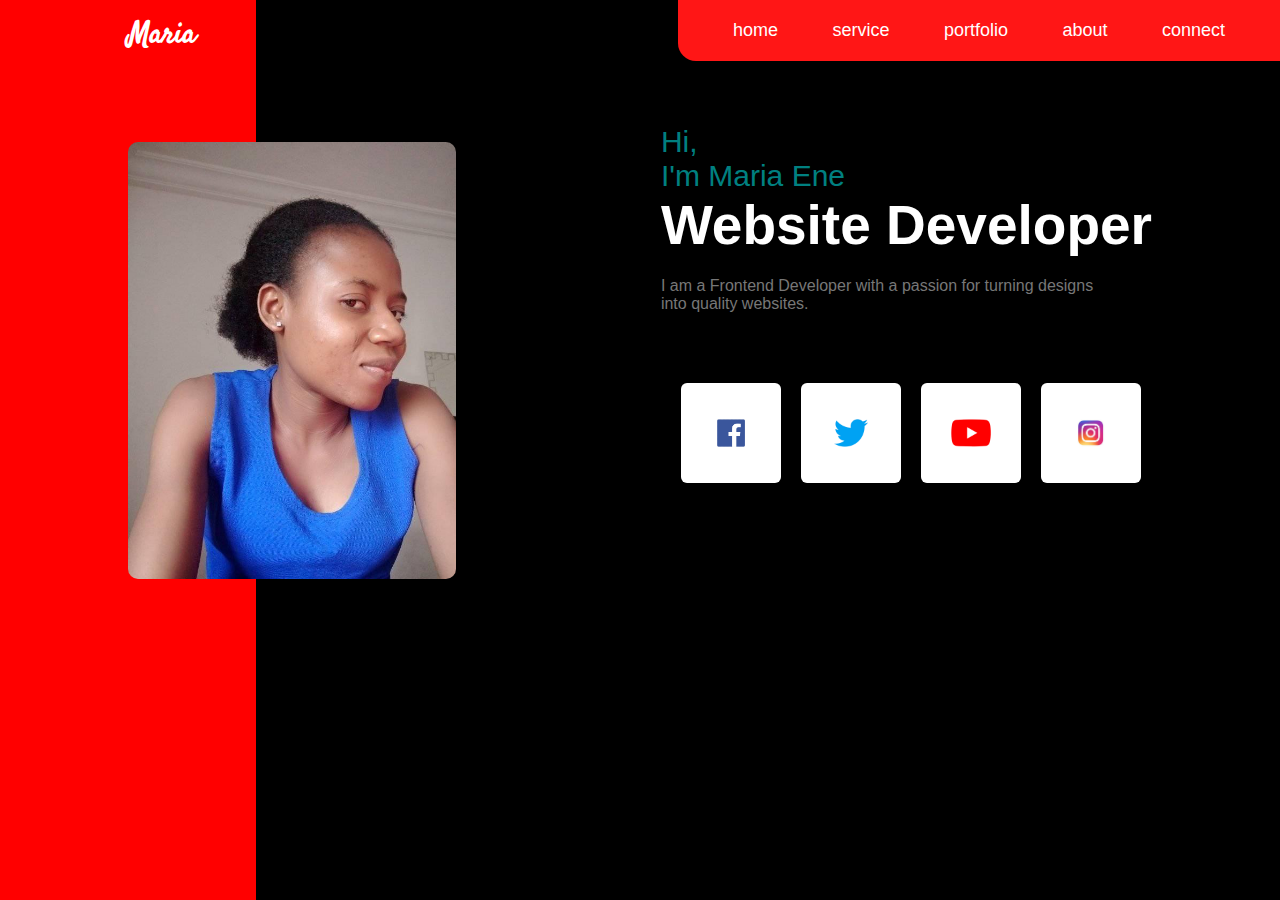
<file: index.htm>
<!DOCTYPE html>
<html lang="en">
<head>
    <meta charset="UTF-8">
    <meta http-equiv="X-UA-Compatible" content="IE=edge">
    <meta name="viewport" content="width=device-width, initial-scale=1.0">
    <title>maria portfolio</title>
    <link rel="stylesheet" type="text/css" href="portfolio.css">
    <link rel="shortcut icon" href="mariaene.jpg" type="image/x-icon">

    <link rel="stylesheet" href="https://cdnjs.cloudflare.com/ajax/libs/font-awesome/4.7.0/css/font-awesome.min.css">
</head>
<body>
    <div class="header">
        <nav>
            <a href="#" class="logo">maria</a>
            <div class="nav-link">
                <ul>
                    <li><a href="https://github.com/mariaene">home</a></li>
                    <li><a href="\">service</a></li>
                    <li><a href="https://mariaene.github.io/portfolio">portfolio</a></li>
                    <li><a href="#">about</a></li>
                    <li><a href="#">connect</a></li>
                </ul>
            </div>
        </nav>
        <div class="left-sidebar"></div>
            <div class="row">
                <div class="left-col">
                    <img src="./mariaene.jpg" alt="">
                </div>
                <div class="right-col">
                    <div id="small-text">Hi, <br> I'm maria Ene</div>
                    <div id="big-text">Website Developer</div>
                    <p>I am a Frontend Developer with a passion for turning designs <br> into quality websites.</p>
                    <div class="social-media-icon">
                        <div class="logo2">
                            <img src="./img/facebook.png" alt="">
                            <a href="https://www.facebook.com/mariaene.okpe"></a>
                        </div>
                        <div class="logo2">
                            <img src="./img/twitter.png" alt="">
                            <a href=""></a>
                        </div>
                        <div class="logo2">
                            <img src="./img/youtube.png" alt="">
                            <a href="https//youtube.com"></a>
                        </div>
                        <div class="logo2">
                            <img src="./img/instagram.png" alt="">
                            <a href="https//instagram.com"></a>
                        </div>
                    </div>
                </div>
            </div>
        </div>
    </div>
    </div>
        
      <!-- <img src="https://cdn4.vectorstock.com/i/1000x1000/02/38/facebook-logo-icon-vector-22390238.jpg" alt="" height="50px" width="50px"> -->
    <!-- <img src="https://i.pinimg.com/originals/d1/35/97/d1359716372a2b12871e3d1c16c5fe53.jpg" alt=""> -->
    <!-- <img src="https://www.dienodigital.com/wp-content/uploads/2020/11/Do-It-Yourself-Tutorials-Responsive-Personal-Portfolio-Website.jpg" alt=""> -->
    <!-- <img src="https://uicookies.com/wp-content/uploads/2020/11/Knuford-4.jpg.webp" alt=""> -->
</body>
</html>
</file>
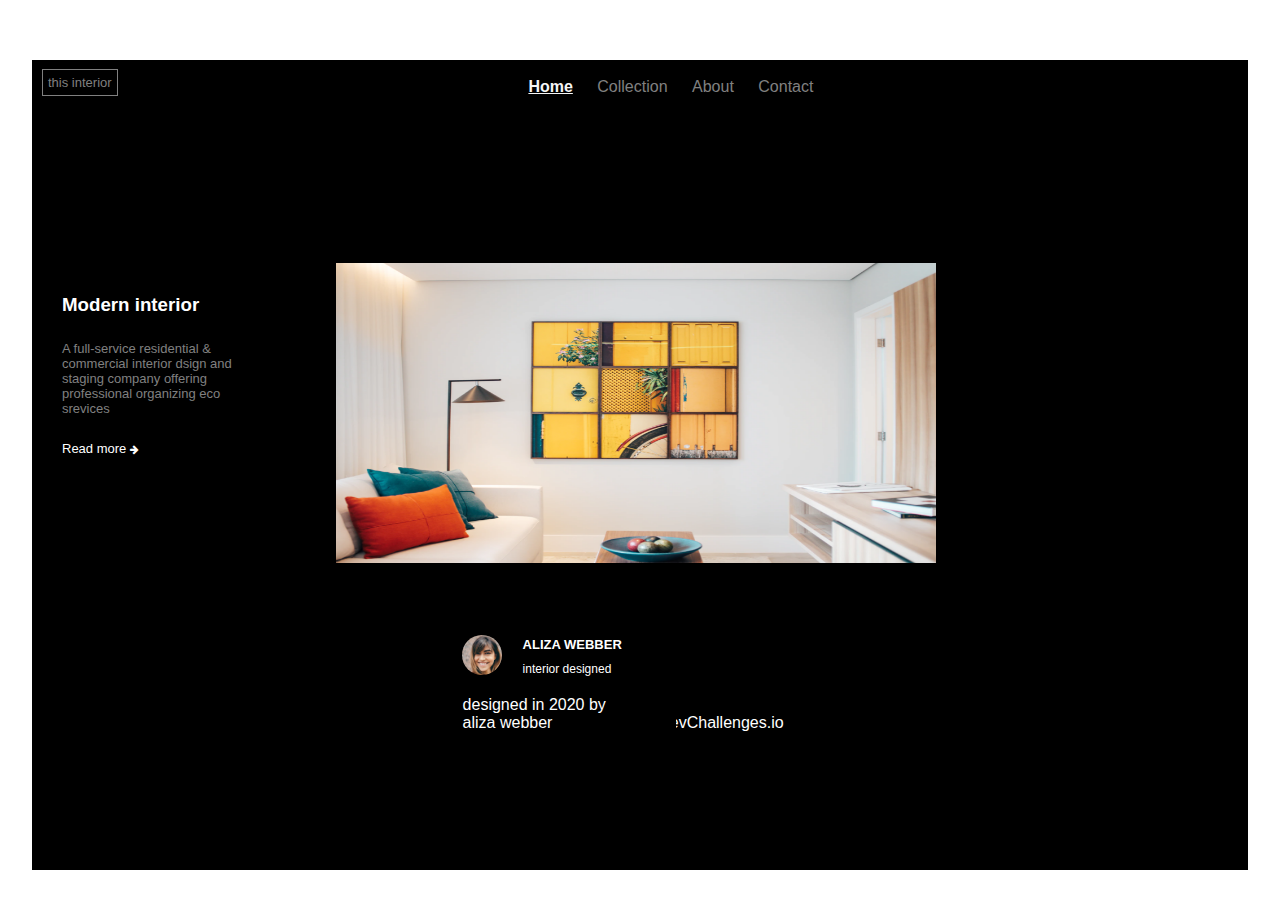
<file: figma.html>
<!DOCTYPE html>
<html lang="en">
<head>
    <meta charset="UTF-8">
    <meta http-equiv="X-UA-Compatible" content="IE=edge">
    <meta name="viewport" content="width=device-width, initial-scale=1.0">
    <title>Document</title>
    <link rel="stylesheet" type="text/css" href="figma.css">
    <link rel="stylesheet" href="https://cdnjs.cloudflare.com/ajax/libs/font-awesome/4.7.0/css/font-awesome.min.css">
</head>
<body>
    <div class="container">
        <div class="menu bar">
            <nav class="nav-list">
                <a class="left">this interior</a>
                <ul>
                    <li><a class="underline" href="#">Home</a></li>
                    <li><a class="none_line" href="#">Collection</a></li>
                    <li><a class="none_line" href="#">About</a></li>
                    <li><a class="none_line" href="#">Contact</a></li>
                </ul>
            </nav>
        </div>
        <div>
            <div>
                <div>
                    <img src="./img/photo1.png" alt="">
                        <div  class="center_image">
                            <img class="small-image" id="top" src="./img/photo2.png" alt="">
                            <a class="big-text" id="inside">aliza webber</a>
                            <a class="small-text" id="inside">interior designed</a>
                            <div id="last-text">designed in 2020 by <br />aliza webber</div>
                        </div>
                </div>
                <div class="left-paragraph">
                    <h3>Modern interior</h3>
                    <p>A full-service residential & commercial interior dsign and staging company offering professional organizing eco srevices</p>
                    <p id="para" style="color: white;">Read more <i class="fa fa-arrow-right" style="font-size: 10px";></i></p>
                </div>
            </div>
        </div>
        
    <footer class="footer">created by <a href="#">username</a> - devChallenges.io</footer>
    </div>
</body>
</html>
</file>
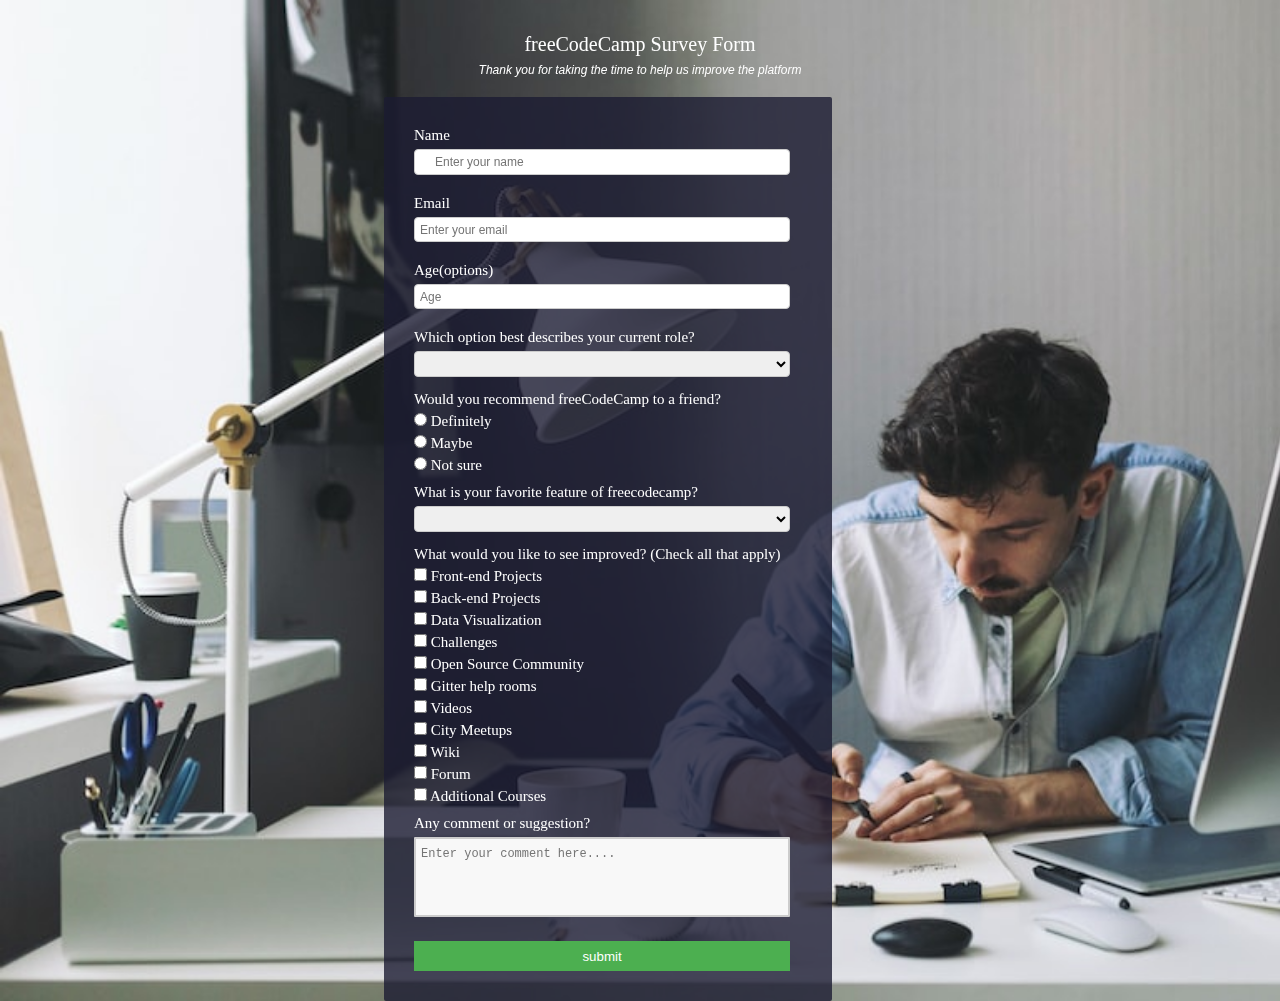
<file: index-1.html>
<!DOCTYPE html>
<html lang="en">

<head>
    <meta charset="UTF-8">
    <meta name="viewport" content="width=device-width, initial-scale=1.0">
    <title>survey form</title>
    <link rel="stylesheet" type="text/css" href="form.css">
</head>

<body>
    <div>
        <h1 id="tittle">freeCodeCamp Survey Form</h1>
        <p id="description">Thank you for taking the time to help us improve the platform</p>
    </div>
    <div class="container">
        <form action="#" method="GET" id="survey-form">
            <div class="input-field">
                <label for="name">Name</label>
                <input type="text" id="name-label" name="name" placeholder="Enter your name" required><br>
            </div>
            <div class="input-field">
                <label for="email">Email</label>
                <input type="email" id="email-label" name="email" placeholder="Enter your email" required>
            </div>
            <div class="input-field">
                <label for="age">Age(options)</label>
                <input type="number" id="number-label" name="number-label" min="10" max="100" placeholder="Age">
            </div>
            <div>
                <div class="sub-heading">Which option best describes your current role?</div>
                <select name="dropdown" id="dropdown">
                    <optgroup label="currect role">
                        <option value="select current role">select current role</option>
                        <option value="student">Student</option>
                        <option value="full time job">Full Time Job</option>
                        <option value="full time learner">Full Time Learner</option>
                        <option value="prefer not to say">Prefer not to say</option>
                        <option value="other">Other</option>
                    </optgroup>
                </select>
            </div>
            <div>
                <div class="sub-heading">Would you recommend freeCodeCamp to a friend?</div>
                <div class="recommend">
                    <input type="radio" id="definitely" name="definitely" value="definitely">
                    <label for="definitely">Definitely</label>
                </div>
                <div class="recommend">
                    <input type="radio" id="maybe" name="maybe" value="maybe">
                    <label for="maybe">Maybe</label>
                </div>
                <div class="recommend">
                    <input type="radio" id="not sure" name="not sure" value="not sure">
                    <label for="not sure">Not sure</label>
                </div>
            </div>
            <div>
                <div class="sub-heading">What is your favorite feature of freecodecamp?</div>
                <select name="favorite freecocamp" id="favoritef">
                    <optgroup label="favorite freecocamp">
                        <option value="select an option">select an option</option>
                        <option value="student">Student</option>
                        <option value="full time job">Full Time Job</option>
                        <option value="full time learner">Full Time Learner</option>
                        <option value="prefer not to say">Prefer not to say</option>
                        <option value="other">Other</option>
                    </optgroup>
                </select>
            </div>
                <div class="sub-heading">What would you like to see improved? (Check all that apply)</div>
                <div class="checkbox-fild">  
                <input type="checkbox" id="front-end projects" name="front-end projects" value="front-end projects">
                <label for="front-end project">Front-end Projects</label>
                </div>
                <div class="checkbox-fild">
                <input type="checkbox" id="back-end projects" name="back-end projects" value="back-end projects">
                <label for="back-end project">Back-end Projects</label>
                </div>
                <div class="checkbox-fild">
                <input type="checkbox" id="data visualization" name="data visualization" value="data visualization">
                <label for="data visualization">Data Visualization</label>
                </div>
                <div class="checkbox-fild"> 
                <input type="checkbox" id="challenges" name="challenges" value="challenges">
                <label for="challenges">Challenges</label> 
                </div>
                <div class="checkbox-fild">
                <input type="checkbox" id="open-source-community" name="open source community"
                value="open source community">
                <label for="open source community">Open Source Community</label>
                </div>
                <div class="checkbox-fild">
                <input type="checkbox" id="gitter help rooms" name="gitter help rooms" value="gitter help rooms">
                <label for="gitter help rooms">Gitter help rooms</label>
                </div>
                <div class="checkbox-fild">
                <input type="checkbox" id="videos" name="videos" value="videos">
                <label for="videos">Videos</label>
                </div>
                <div class="checkbox-fild">
                <input type="checkbox" id="city meetups" name="city meetups" value="city meetups">
                <label for="city meetups">City Meetups</label>
                </div>
                <div class="checkbox-fild">
                <input type="checkbox" id="Wiki" name="wiki" value="wiki" name="wiki">
                <label for="wiki">Wiki</label>
                </div>
                <div class="checkbox-fild">
                <input type="checkbox" id="forum" name="forum" value="forum">
                <label for="forum">Forum</label>
                </div>
                <div class="checkbox-fild">
                <input type="checkbox" id="additional courses" name="additional courses" value="additional courses">
                <label for="additional courses">Additional Courses</label> 
                </div>
            <div>
                <div class="sub-heading">Any comment or suggestion?</div>
                <textarea name="" id="comment" cols="63" rows="5" placeholder="Enter your comment here...."></textarea>
            </div>
            <button type="submit" id="submit">submit</button>
        </form>
    </div>

</body>

</html>
</file>
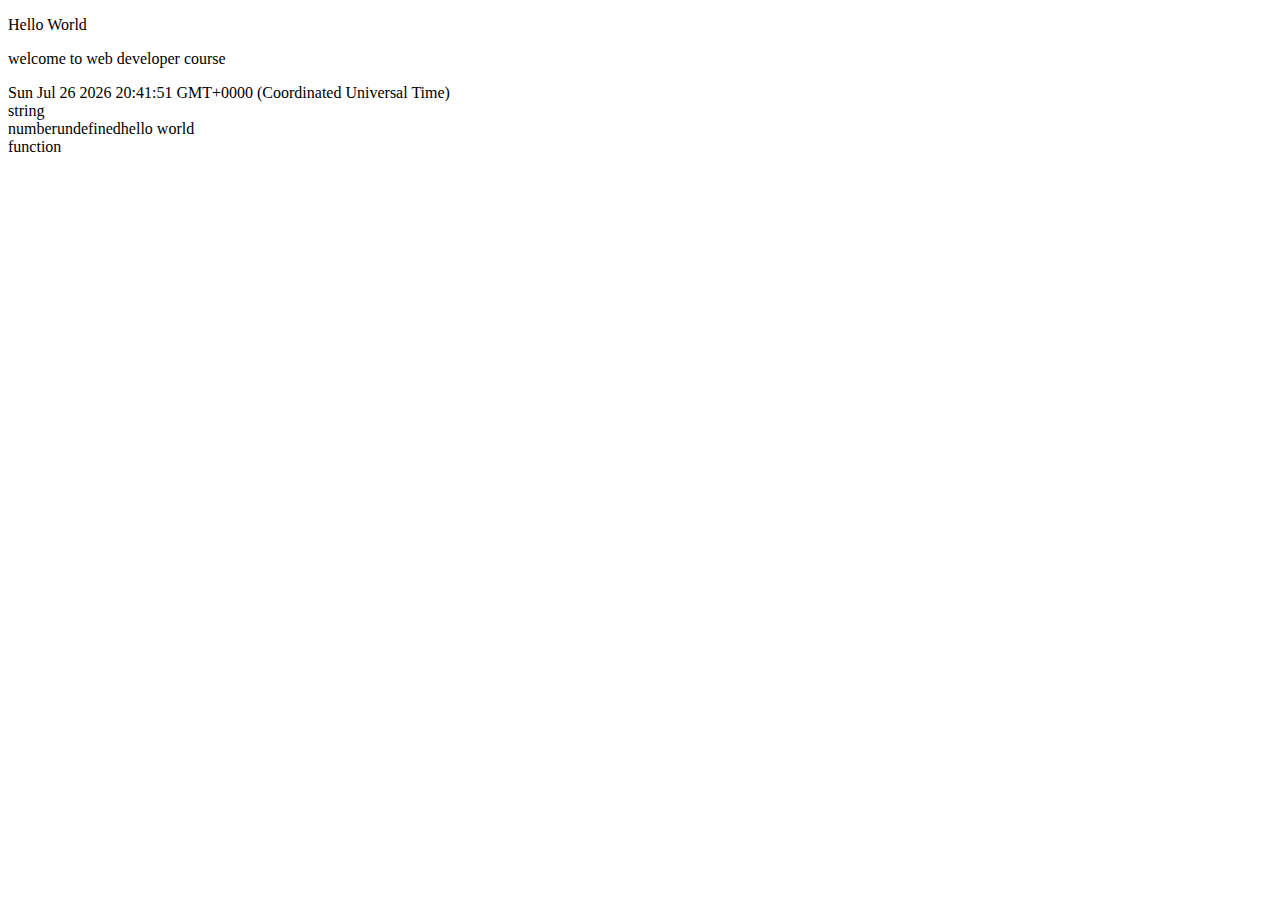
<file: indexjs.html>
<!DOCTYPE html>
<html lang="en">
    <head>
        <meta charset="UTF-8">
        <meta http-equiv="X-UA-Compatible" content="IE=edge">
        <meta name="viewport" content="width=device-width, initial-scale=1.0">
        <title>Document</title>
        <script src=""></script>
    </head>
    <body>
        <p id="para" >
            Hello World
        </p>
        <p id="para2"></p>
        <p id = "time"></p>
        <script>
            // document.getElementById("para").innerHTML = 39;
            document.getElementById("para2").innerHTML ="welcome to web developer course";
            // document.getElementById("para2").style.fontSize ="50px";
            console.log("Welcome to JavaScript");
            var date = Date();
            document.write(date);
            var time = date.getTime;
            document.write("<br />");
            document.write(typeof("Korede"));
            document.write("<br />");
            document.write(typeof(234));
            // single line comment
            /* this is a multi-line
            comment */
                var age;
                document.write(typeof(age));
                function myfunction(){
                    document.write("hello world<br />");
                }
                myfunction();
                document.write(typeof(myfunction));
        </script>
    </body>
</html>
</file>
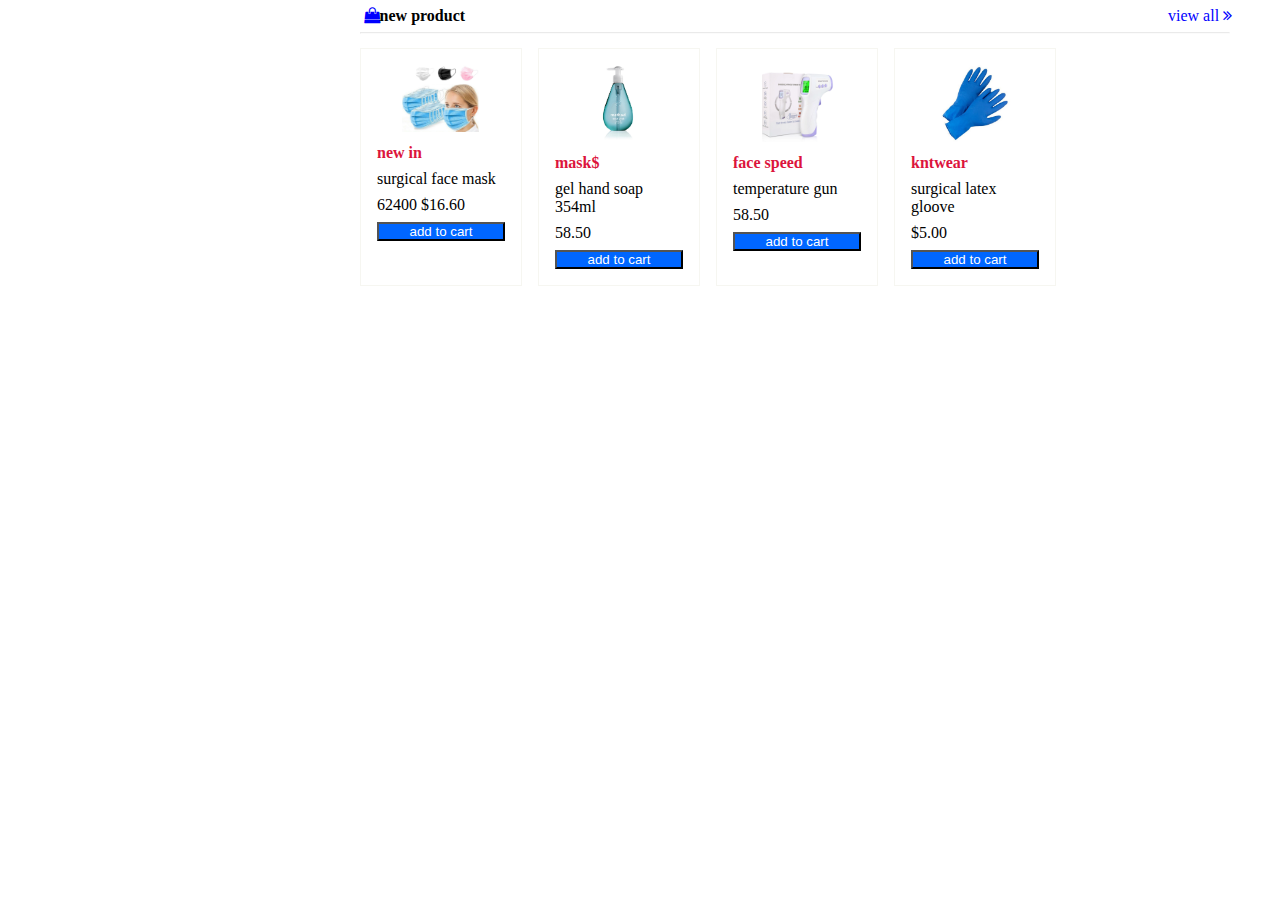
<file: solution.html>
<!DOCTYPE html>
<html lang="en">
<head>
    <meta charset="UTF-8">
    <meta http-equiv="X-UA-Compatible" content="IE=edge">
    <meta name="viewport" content="width=device-width, initial-scale=1.0">
    <title>Document</title>
    <link rel="stylesheet" href="https://cdnjs.cloudflare.com/ajax/libs/font-awesome/4.7.0/css/font-awesome.min.css">
    <link rel="stylesheet" type="text/css" href="solution.css">

</head>
<body>
    <div class="container">
        <header class="header">
            <!-- <h1>#TECHNICALCOVERS</h1> -->
            <h4 id="left"><i class="fa fa-shopping-bag"></i>new product</h4>
            <a href="#" id="right">view all <i class="fa fa-angle-double-right"></i></a>
        </header>
        <hr>
        <section class="main">
            <div class="card" id="frist_card">
                <img src="./img/face4.jpg" alt="">
                <h3>new in</h3>
                <p>surgical face mask</p>
                <p>62400 $16.60</p>
                <button class="first_bnt">add to cart</button>
            </div>
            <div class="card">
                <img src="./img/hand-gel.jpg" alt="">
                <h3>mask$</h3>
                <p>gel hand soap 354ml</p>
                <p>58.50</p>
                <button>add to cart</button>
            </div>
            <div class="card">
                <img src="./img/temperature.jpg" alt="">
                <h3>face speed</h3>
                <p>temperature gun</p>
                <p>58.50</p>
                <button>add to cart</button>
            </div>
            <div class="card">
                <img src="./img/glove.jpg" alt="">
                <h3>kntwear</h3>
                <p>surgical latex gloove</p>
                <p>$5.00</p>
                <button>add to cart</button>
            </div>
        </section>
    </div>
</body>
</html>
</file>
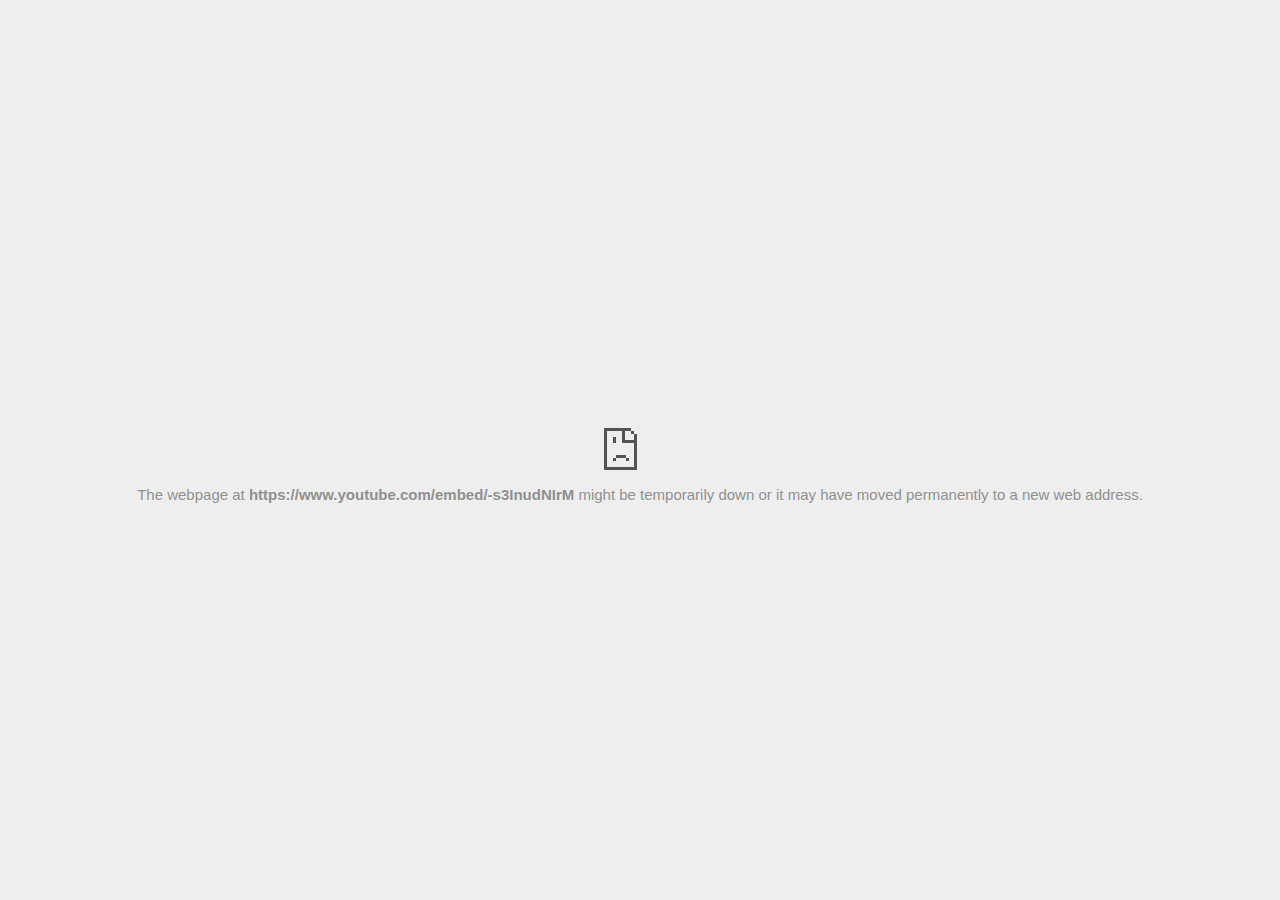
<file: img/button-radius_files/-s3InudNIrM.html>
<!DOCTYPE html>
<!-- saved from url=(0029)chrome-error://chromewebdata/ -->
<html dir="ltr" lang="en" subframe=""><head><meta http-equiv="Content-Type" content="text/html; charset=UTF-8">
  
  <meta name="color-scheme" content="light dark">
  <meta name="theme-color" content="#fff">
  <meta name="viewport" content="width=device-width, initial-scale=1.0,
                                 maximum-scale=1.0, user-scalable=no">
  <title>www.youtube.com</title>
  <style>/* Copyright 2017 The Chromium Authors. All rights reserved.
 * Use of this source code is governed by a BSD-style license that can be
 * found in the LICENSE file. */

a {
  color: var(--link-color);
}

body {
  --background-color: #fff;
  --error-code-color: var(--google-gray-700);
  --google-blue-100: rgb(210, 227, 252);
  --google-blue-300: rgb(138, 180, 248);
  --google-blue-600: rgb(26, 115, 232);
  --google-blue-700: rgb(25, 103, 210);
  --google-gray-100: rgb(241, 243, 244);
  --google-gray-300: rgb(218, 220, 224);
  --google-gray-500: rgb(154, 160, 166);
  --google-gray-50: rgb(248, 249, 250);
  --google-gray-600: rgb(128, 134, 139);
  --google-gray-700: rgb(95, 99, 104);
  --google-gray-800: rgb(60, 64, 67);
  --google-gray-900: rgb(32, 33, 36);
  --heading-color: var(--google-gray-900);
  --link-color: rgb(88, 88, 88);
  --popup-container-background-color: rgba(0,0,0,.65);
  --primary-button-fill-color-active: var(--google-blue-700);
  --primary-button-fill-color: var(--google-blue-600);
  --primary-button-text-color: #fff;
  --quiet-background-color: rgb(247, 247, 247);
  --secondary-button-border-color: var(--google-gray-500);
  --secondary-button-fill-color: #fff;
  --secondary-button-hover-border-color: var(--google-gray-600);
  --secondary-button-hover-fill-color: var(--google-gray-50);
  --secondary-button-text-color: var(--google-gray-700);
  --small-link-color: var(--google-gray-700);
  --text-color: var(--google-gray-700);
  background: var(--background-color);
  color: var(--text-color);
  word-wrap: break-word;
}

.nav-wrapper .secondary-button {
  background: var(--secondary-button-fill-color);
  border: 1px solid var(--secondary-button-border-color);
  color: var(--secondary-button-text-color);
  float: none;
  margin: 0;
  padding: 8px 16px;
}

.hidden {
  display: none;
}

html {
  -webkit-text-size-adjust: 100%;
  font-size: 125%;
}

.icon {
  background-repeat: no-repeat;
  background-size: 100%;
}

@media (prefers-color-scheme: dark) {
  body {
    --background-color: var(--google-gray-900);
    --error-code-color: var(--google-gray-500);
    --heading-color: var(--google-gray-500);
    --link-color: var(--google-blue-300);
    --primary-button-fill-color-active: rgb(129, 162, 208);
    --primary-button-fill-color: var(--google-blue-300);
    --primary-button-text-color: var(--google-gray-900);
    --quiet-background-color: var(--background-color);
    --secondary-button-border-color: var(--google-gray-700);
    --secondary-button-fill-color: var(--google-gray-900);
    --secondary-button-hover-fill-color: rgb(48, 51, 57);
    --secondary-button-text-color: var(--google-blue-300);
    --small-link-color: var(--google-blue-300);
    --text-color: var(--google-gray-500);
  }
}
</style>
  <style>/* Copyright 2014 The Chromium Authors. All rights reserved.
   Use of this source code is governed by a BSD-style license that can be
   found in the LICENSE file. */

button {
  border: 0;
  border-radius: 4px;
  box-sizing: border-box;
  color: var(--primary-button-text-color);
  cursor: pointer;
  float: right;
  font-size: .875em;
  margin: 0;
  padding: 8px 16px;
  transition: box-shadow 150ms cubic-bezier(0.4, 0, 0.2, 1);
  user-select: none;
}

[dir='rtl'] button {
  float: left;
}

.bad-clock button,
.captive-portal button,
.insecure-form button,
.lookalike-url button,
.main-frame-blocked button,
.neterror button,
.offline button,
.pdf button,
.ssl button,
.safe-browsing-billing button {
  background: var(--primary-button-fill-color);
}

button:active {
  background: var(--primary-button-fill-color-active);
  outline: 0;
}

#debugging {
  display: inline;
  overflow: auto;
}

.debugging-content {
  line-height: 1em;
  margin-bottom: 0;
  margin-top: 1em;
}

.debugging-content-fixed-width {
  display: block;
  font-family: monospace;
  font-size: 1.2em;
  margin-top: 0.5em;
}

.debugging-title {
  font-weight: bold;
}

#details {
  margin: 0 0 50px;
}

#details p:not(:first-of-type) {
  margin-top: 20px;
}

.secondary-button:active {
  border-color: white;
  box-shadow: 0 1px 2px 0 rgba(60, 64, 67, .3),
      0 2px 6px 2px rgba(60, 64, 67, .15);
}

.secondary-button:hover {
  background: var(--secondary-button-hover-fill-color);
  border-color: var(--secondary-button-hover-border-color);
  text-decoration: none;
}

.error-code {
  color: var(--error-code-color);
  font-size: .86667em;
  text-transform: uppercase;
  margin-top: 12px;
}

#error-debugging-info {
  font-size: 0.8em;
}

h1 {
  color: var(--heading-color);
  font-size: 1.6em;
  font-weight: normal;
  line-height: 1.25em;
  margin-bottom: 16px;
}

h2 {
  font-size: 1.2em;
  font-weight: normal;
}

.icon {
  height: 72px;
  margin: 0 0 40px;
  width: 72px;
}

input[type=checkbox] {
  opacity: 0;
}

input[type=checkbox]:focus ~ .checkbox:after {
  outline: -webkit-focus-ring-color auto 5px;
}

.interstitial-wrapper {
  box-sizing: border-box;
  font-size: 1em;
  line-height: 1.6em;
  margin: 14vh auto 0;
  max-width: 600px;
  width: 100%;
}

#main-message > p {
  display: inline;
}

#extended-reporting-opt-in {
  font-size: .875em;
  margin-top: 32px;
}

#extended-reporting-opt-in label {
  display: grid;
  grid-template-columns: 1.8em 1fr;
  position: relative;
}

#enhanced-protection-message {
  border-radius: 4px;
  font-size: 1em;
  margin-top: 32px;
  padding: 10px 5px;
}

#enhanced-protection-message label {
  display: grid;
  grid-template-columns: 2.5em 1fr;
  position: relative;
}

#enhanced-protection-message div {
  margin: 0.5em;
}

#enhanced-protection-message .icon {
  height: 1.5em;
  vertical-align: middle;
  width: 1.5em;
}

.nav-wrapper {
  margin-top: 51px;
}

.nav-wrapper::after {
  clear: both;
  content: '';
  display: table;
  width: 100%;
}

.small-link {
  color: var(--small-link-color);
  font-size: .875em;
}

.checkboxes {
  flex: 0 0 24px;
}

.checkbox {
  --padding: .9em;
  background: transparent;
  display: block;
  height: 1em;
  left: -1em;
  padding-inline-start: var(--padding);
  position: absolute;
  right: 0;
  top: -.5em;
  width: 1em;
}

.checkbox::after {
  border: 1px solid white;
  border-radius: 2px;
  content: '';
  height: 1em;
  position: absolute;
  top: var(--padding);
  left: var(--padding);
  width: 1em;
}

.checkbox::before {
  background: transparent;
  border: 2px solid white;
  border-right-width: 0;
  border-top-width: 0;
  content: '';
  height: .2em;
  left: calc(.3em + var(--padding));
  opacity: 0;
  position: absolute;
  top: calc(.3em  + var(--padding));
  transform: rotate(-45deg);
  width: .5em;
}

input[type=checkbox]:checked ~ .checkbox::before {
  opacity: 1;
}

#recurrent-error-message {
  background: #ededed;
  border-radius: 4px;
  padding: 12px 16px;
  margin-top: 12px;
  margin-bottom: 16px;
}

.showing-recurrent-error-message #extended-reporting-opt-in {
  margin-top: 16px;
}

.showing-recurrent-error-message #enhanced-protection-message {
  margin-top: 16px;
}

@media (max-width: 700px) {
  .interstitial-wrapper {
    padding: 0 10%;
  }

  #error-debugging-info {
    overflow: auto;
  }
}

@media (max-width: 420px) {
  button,
  [dir='rtl'] button,
  .small-link {
    float: none;
    font-size: .825em;
    font-weight: 500;
    margin: 0;
    width: 100%;
  }

  button {
    padding: 16px 24px;
  }

  #details {
    margin: 20px 0 20px 0;
  }

  #details p:not(:first-of-type) {
    margin-top: 10px;
  }

  .secondary-button:not(.hidden) {
    display: block;
    margin-top: 20px;
    text-align: center;
    width: 100%;
  }

  .interstitial-wrapper {
    padding: 0 5%;
  }

  #extended-reporting-opt-in {
    margin-top: 24px;
  }

  #enhanced-protection-message {
    margin-top: 24px;
  }

  .nav-wrapper {
    margin-top: 30px;
  }
}

/**
 * Mobile specific styling.
 * Navigation buttons are anchored to the bottom of the screen.
 * Details message replaces the top content in its own scrollable area.
 */

@media (max-width: 420px) {
  .nav-wrapper .secondary-button {
    border: 0;
    margin: 16px 0 0;
    margin-inline-end: 0;
    padding-bottom: 16px;
    padding-top: 16px;
  }
}

/* Fixed nav. */
@media (min-width: 240px) and (max-width: 420px) and
       (min-height: 401px),
       (min-width: 421px) and (min-height: 240px) and
       (max-height: 560px) {
  body .nav-wrapper {
    background: var(--background-color);
    bottom: 0;
    box-shadow: 0 -12px 24px var(--background-color);
    left: 0;
    margin: 0 auto;
    max-width: 736px;
    padding-left: 24px;
    padding-right: 24px;
    position: fixed;
    right: 0;
    width: 100%;
    z-index: 2;
  }

  .interstitial-wrapper {
    max-width: 736px;
  }

  #details,
  #main-content {
    padding-bottom: 40px;
  }

  #details {
    padding-top: 5.5vh;
  }

  button.small-link {
    color: var(--google-blue-600);
  }
}

@media (max-width: 420px) and (orientation: portrait),
       (max-height: 560px) {
  body {
    margin: 0 auto;
  }

  button,
  [dir='rtl'] button,
  button.small-link,
  .nav-wrapper .secondary-button {
    font-family: Roboto-Regular,Helvetica;
    font-size: .933em;
    margin: 6px 0;
    transform: translatez(0);
  }

  .nav-wrapper {
    box-sizing: border-box;
    padding-bottom: 8px;
    width: 100%;
  }

  #details {
    box-sizing: border-box;
    height: auto;
    margin: 0;
    opacity: 1;
    transition: opacity 250ms cubic-bezier(0.4, 0, 0.2, 1);
  }

  #details.hidden,
  #main-content.hidden {
    height: 0;
    opacity: 0;
    overflow: hidden;
    padding-bottom: 0;
    transition: none;
  }

  h1 {
    font-size: 1.5em;
    margin-bottom: 8px;
  }

  .icon {
    margin-bottom: 5.69vh;
  }

  .interstitial-wrapper {
    box-sizing: border-box;
    margin: 7vh auto 12px;
    padding: 0 24px;
    position: relative;
  }

  .interstitial-wrapper p {
    font-size: .95em;
    line-height: 1.61em;
    margin-top: 8px;
  }

  #main-content {
    margin: 0;
    transition: opacity 100ms cubic-bezier(0.4, 0, 0.2, 1);
  }

  .small-link {
    border: 0;
  }

  .suggested-left > #control-buttons,
  .suggested-right > #control-buttons {
    float: none;
    margin: 0;
  }
}

@media (min-width: 421px) and (min-height: 500px) and (max-height: 560px) {
  .interstitial-wrapper {
    margin-top: 10vh;
  }
}

@media (min-height: 400px) and (orientation:portrait) {
  .interstitial-wrapper {
    margin-bottom: 145px;
  }
}

@media (min-height: 299px) {
  .nav-wrapper {
    padding-bottom: 16px;
  }
}

@media (max-height: 560px) and (min-height: 240px) and (orientation:landscape) {
  .extended-reporting-has-checkbox #details {
    padding-bottom: 80px;
  }
}

@media (min-height: 500px) and (max-height: 650px) and (max-width: 414px) and
       (orientation: portrait) {
  .interstitial-wrapper {
    margin-top: 7vh;
  }
}

@media (min-height: 650px) and (max-width: 414px) and (orientation: portrait) {
  .interstitial-wrapper {
    margin-top: 10vh;
  }
}

/* Small mobile screens. No fixed nav. */
@media (max-height: 400px) and (orientation: portrait),
       (max-height: 239px) and (orientation: landscape),
       (max-width: 419px) and (max-height: 399px) {
  .interstitial-wrapper {
    display: flex;
    flex-direction: column;
    margin-bottom: 0;
  }

  #details {
    flex: 1 1 auto;
    order: 0;
  }

  #main-content {
    flex: 1 1 auto;
    order: 0;
  }

  .nav-wrapper {
    flex: 0 1 auto;
    margin-top: 8px;
    order: 1;
    padding-left: 0;
    padding-right: 0;
    position: relative;
    width: 100%;
  }

  button,
  .nav-wrapper .secondary-button {
    padding: 16px 24px;
  }

  button.small-link {
    color: var(--google-blue-600);
  }
}

@media (max-width: 239px) and (orientation: portrait) {
  .nav-wrapper {
    padding-left: 0;
    padding-right: 0;
  }
}
</style>
  <style>/* Copyright 2013 The Chromium Authors. All rights reserved.
 * Use of this source code is governed by a BSD-style license that can be
 * found in the LICENSE file. */

/* Don't use the main frame div when the error is in a subframe. */
html[subframe] #main-frame-error {
  display: none;
}

/* Don't use the subframe error div when the error is in a main frame. */
html:not([subframe]) #sub-frame-error {
  display: none;
}

#diagnose-button {
  float: none;
  margin-bottom: 10px;
  margin-inline-start: 0;
  margin-top: 20px;
}

h1 {
  margin-top: 0;
  word-wrap: break-word;
}

h1 span {
  font-weight: 500;
}

h2 {
  color: var(--heading-color);
  font-size: 1.2em;
  font-weight: normal;
  margin: 10px 0;
}

a {
  text-decoration: none;
}

.icon {
  -webkit-user-select: none;
  display: inline-block;
}

.icon-generic {
  /**
   * Can't access chrome://theme/IDR_ERROR_NETWORK_GENERIC from an untrusted
   * renderer process, so embed the resource manually.
   */
  content: -webkit-image-set(
      url([data-uri]) 1x,
      url([data-uri]) 2x);
}

.icon-offline {
  content: -webkit-image-set(
      url([data-uri]) 1x,
      url([data-uri]) 2x);
  position: relative;
}

.icon-disabled {
  content: -webkit-image-set(
      url([data-uri]) 1x,
      url([data-uri]) 2x);
  width: 112px;
}

.error-code {
  display: block;
  font-size: .8em;
}

#content-top {
  margin: 20px;
}

#help-box-inner {
  background-color: #f9f9f9;
  border-top: 1px solid #EEE;
  color: #444;
  padding: 20px;
  text-align: start;
}

.hidden {
  display: none;
}

#suggestion {
  margin-top: 15px;
}

#suggestions-list a {
  color: var(--google-blue-600);
}

#suggestions-list p {
  margin-block-end: 0;
}

#suggestions-list ul {
  margin-top: 0;
}

.single-suggestion {
  list-style-type: none;
  padding-left: 0;
}

#short-suggestion {
  margin-top: 5px;
}

#error-information-button {
  content: url([data-uri]);
  height: 24px;
  vertical-align: -.15em;
  width: 24px;
}

.use-popup-container#error-information-popup-container
  #error-information-popup {
  align-items: center;
  background-color: var(--popup-container-background-color);
  display: flex;
  height: 100%;
  left: 0;
  position: fixed;
  top: 0;
  width: 100%;
  z-index: 100;
}

.use-popup-container#error-information-popup-container
  #error-information-popup-content > p {
  margin-bottom: 11px;
  margin-inline-start: 20px;
}

.use-popup-container#error-information-popup-container #suggestions-list ul {
  margin-inline-start: 15px;
}

.use-popup-container#error-information-popup-container
  #error-information-popup-box {
  background-color: var(--background-color);
  left: 5%;
  padding-bottom: 15px;
  padding-top: 15px;
  position: fixed;
  width: 90%;
  z-index: 101;
}

.use-popup-container#error-information-popup-container div.error-code {
  margin-inline-start: 20px;
}

.use-popup-container#error-information-popup-container #suggestions-list p {
  margin-inline-start: 20px;
}

:not(.use-popup-container)#error-information-popup-container
  #error-information-popup-close {
  display: none;
}

#error-information-popup-close {
  margin-bottom: 0px;
  margin-inline-end: 35px;
  margin-top: 15px;
  text-align: end;
}

.link-button {
  color: rgb(66, 133, 244);
  display: inline-block;
  font-weight: bold;
  text-transform: uppercase;
}

#sub-frame-error-details {

  color: #8F8F8F;

  /* Not done on mobile for performance reasons. */
  text-shadow: 0 1px 0 rgba(255,255,255,0.3);

}

[jscontent=hostName],
[jscontent=failedUrl] {
  overflow-wrap: break-word;
}

#search-container {
  /* Prevents a space between controls. */
  display: flex;
  margin-top: 20px;
}

#search-box {
  border: 1px solid #cdcdcd;
  flex-grow: 1;
  font-size: 1em;
  height: 26px;
  margin-right: 0;
  padding: 1px 9px;
}

#search-box:focus {
  border: 1px solid rgb(93, 154, 255);
  outline: none;
}

#search-button {
  border: none;
  border-bottom-left-radius: 0;
  border-top-left-radius: 0;
  box-shadow: none;
  display: flex;
  height: 30px;
  margin: 0;
  padding: 0;
  width: 60px;
}

#search-image {
  content:
      -webkit-image-set(
          url([data-uri]) 1x,
          url([data-uri]) 2x);
  margin: auto;
}

.secondary-button {
  background: #d9d9d9;
  color: #696969;
  margin-inline-end: 16px;
}

.snackbar {
  background: #323232;
  border-radius: 2px;
  bottom: 24px;
  box-sizing: border-box;
  color: #fff;
  font-size: .87em;
  left: 24px;
  max-width: 568px;
  min-width: 288px;
  opacity: 0;
  padding: 16px 24px 12px;
  position: fixed;
  transform: translateY(90px);
  will-change: opacity, transform;
  z-index: 999;
}

.snackbar-show {
  -webkit-animation:
    show-snackbar .25s cubic-bezier(0.0, 0.0, 0.2, 1) forwards,
    hide-snackbar .25s cubic-bezier(0.4, 0.0, 1, 1) forwards 5s;
}

@-webkit-keyframes show-snackbar {
  100% {
    opacity: 1;
    transform: translateY(0);
  }
}

@-webkit-keyframes hide-snackbar {
  0% {
    opacity: 1;
    transform: translateY(0);
  }
  100% {
    opacity: 0;
    transform: translateY(90px);
  }
}

.suggestions {
  margin-top: 18px;
}

.suggestion-header {
  font-weight: bold;
  margin-bottom: 4px;
}

.suggestion-body {
  color: #777;
}

/* Increase line height at higher resolutions. */
@media (min-width: 641px) and (min-height: 641px) {
  #help-box-inner {
    line-height: 18px;
  }
}

/* Decrease padding at low sizes. */
@media (max-width: 640px), (max-height: 640px) {
  h1 {
    margin: 0 0 15px;
  }
  #content-top {
    margin: 15px;
  }
  #help-box-inner {
    padding: 20px;
  }
  .suggestions {
    margin-top: 10px;
  }
  .suggestion-header {
    margin-bottom: 0;
  }
}

#download-link, #download-link-clicked {
  margin-bottom: 30px;
  margin-top: 30px;
}

#download-link-clicked {
  color: #BBB;
}

#download-link:before, #download-link-clicked:before {
  content: url([data-uri]);
  display: inline-block;
  margin-inline-end: 4px;
  vertical-align: -webkit-baseline-middle;
}

#download-link-clicked:before {
  width: 0px;
  opacity: 0;
}

#offline-content-list-visibility-card {
  border: 1px solid white;
  border-radius: 8px;
  display: flex;
  font-size: .8em;
  justify-content: space-between;
  line-height: 1;
}

#offline-content-list.list-hidden #offline-content-list-visibility-card {
  border-color: rgb(218, 220, 224);
}

#offline-content-list-visibility-card > div {
  padding: 1em;
}

#offline-content-list-title {
  color: var(--google-gray-700);
}

#offline-content-list-show-text, #offline-content-list-hide-text {
  color: rgb(66, 133, 244);
}

/* Hides the "hide" text div when the offline content list is collapsed/hidden
 * and, alternatively, hides the "show" text div when the offline content list
 * is expanded/shown.
 */
#offline-content-list.list-hidden #offline-content-list-hide-text,
#offline-content-list:not(.list-hidden) #offline-content-list-show-text {
  display: none;
}

/* Controls the animation of the offline content list when it is expanded/shown.
 */
#offline-content-suggestions {
  /* Max-height has to be set for the height animation to work. The chosen value
   * is a little greater than the maximum height the list will have, when all
   * suggestions have images, so that it is never clamped. This makes so that
   * when the actual height is smaller then the animation is not as smooth.
   */
  max-height: 27em;
  transition: max-height 0.2s ease-in, visibility 0s 0.2s,
              opacity 0.2s 0.2s linear;
}

/* Controls the animation of the offline content list when it is
 * collapsed/hidden.
 */
#offline-content-list.list-hidden #offline-content-suggestions {
  max-height: 0;
  visibility: hidden;
  opacity: 0;
  transition: opacity 0.2s linear, visibility 0s 0.2s,
              max-height 0.2s 0.2s ease-out;
}

#offline-content-list {
  margin-inline-start: -5%;
  width: 110%;
}

/* The selectors below adjust the "overflow" of the suggestion cards contents
 * based on the same screen size based strategy used for the main frame, which
 * is applied by the `interstitial-wrapper` class. */
@media (max-width: 420px)  {
  #offline-content-list {
    margin-inline-start: -2.5%;
    width: 105%;
  }
}
@media (max-width: 420px) and (orientation: portrait),
       (max-height: 560px) {
  #offline-content-list {
    margin-inline-start: -12px;
    width: calc(100% + 24px);
  }
}

.suggestion-with-image .offline-content-suggestion-thumbnail {
  flex-basis: 8.2em;
  flex-shrink: 0;
}

.suggestion-with-image .offline-content-suggestion-thumbnail > img {
  height: 100%;
  width: 100%;
}

.suggestion-with-image #offline-content-list:not(.is-rtl)
.offline-content-suggestion-thumbnail > img {
  border-bottom-right-radius: 7px;
  border-top-right-radius: 7px;
}

.suggestion-with-image #offline-content-list.is-rtl
.offline-content-suggestion-thumbnail > img {
  border-bottom-left-radius: 7px;
  border-top-left-radius: 7px;
}

.suggestion-with-icon .offline-content-suggestion-thumbnail {
  align-items: center;
  display: flex;
  justify-content: center;
  min-height: 4.2em;
  min-width: 4.2em;
}

.suggestion-with-icon .offline-content-suggestion-thumbnail > div {
  align-items: center;
  background-color: rgb(241, 243, 244);
  border-radius: 50%;
  display: flex;
  height: 2.3em;
  justify-content: center;
  width: 2.3em;
}

.suggestion-with-icon .offline-content-suggestion-thumbnail > div > img {
  height: 1.45em;
  width: 1.45em;
}

.offline-content-suggestion-favicon {
  height: 1em;
  margin-inline-end: 0.4em;
  width: 1.4em;
}

.offline-content-suggestion-favicon > img {
  height: 1.4em;
  width: 1.4em;
}

.no-favicon .offline-content-suggestion-favicon {
  display: none;
}

.image-video {
  content: url([data-uri]);
}

.image-music-note {
  content: url([data-uri]);
}

.image-earth {
  content: url([data-uri]);
}

.image-file {
  content: url([data-uri]);
}

.offline-content-suggestion-texts {
  display: flex;
  flex-direction: column;
  justify-content: space-between;
  line-height: 1.3;
  padding: .9em;
  width: 100%;
}

.offline-content-suggestion-title {
  -webkit-box-orient: vertical;
  -webkit-line-clamp: 3;
  color: rgb(32, 33, 36);
  display: -webkit-box;
  font-size: 1.1em;
  overflow: hidden;
  text-overflow: ellipsis;
}

div.offline-content-suggestion {
  align-items: stretch;
  border: 1px solid rgb(218, 220, 224);
  border-radius: 8px;
  display: flex;
  justify-content: space-between;
  margin-bottom: .8em;
}

.suggestion-with-image {
  flex-direction: row;
  height: 8.2em;
  max-height: 8.2em;
}

.suggestion-with-icon {
  flex-direction: row-reverse;
  height: 4.2em;
  max-height: 4.2em;
}

.suggestion-with-icon .offline-content-suggestion-title {
  -webkit-line-clamp: 1;
  word-break: break-all;
}

.suggestion-with-icon .offline-content-suggestion-texts {
  padding-inline-start: 0px;
}

.offline-content-suggestion-attribution-freshness {
  color: rgb(95, 99, 104);
  display: flex;
  font-size: .8em;
  line-height: 1.7em;
}

.offline-content-suggestion-attribution {
  -webkit-box-orient: vertical;
  -webkit-line-clamp: 1;
  display: -webkit-box;
  flex-shrink: 1;
  margin-inline-end: 0.3em;
  overflow-wrap: break-word;
  overflow: hidden;
  text-overflow: ellipsis;
  word-break: break-all;
}

.no-attribution .offline-content-suggestion-attribution {
  display: none;
}

.offline-content-suggestion-freshness:before {
  content: '-';
  display: inline-block;
  flex-shrink: 0;
  margin-inline-end: .1em;
  margin-inline-start: .1em;
}

.no-attribution .offline-content-suggestion-freshness:before {
  display: none;
}

.offline-content-suggestion-freshness {
  flex-shrink: 0;
}

.suggestion-with-image .offline-content-suggestion-pin-spacer {
  flex-shrink: 1;
  flex-grow: 100;
}

.suggestion-with-image .offline-content-suggestion-pin {
  content: url([data-uri]);
  flex-shrink: 0;
  height: 1.4em;
  margin-inline-start: .4em;
  width: 1.4em;
}

/* Controls the animation (and a bit more) of the launch-downloads-home action
 * button when the offline content list is expanded/shown.
 */
#offline-content-list-action {
  text-align: center;
  transition: visibility 0s 0.2s, opacity 0.2s 0.2s linear;
}

/* Controls the animation of the launch-downloads-home action button when the
 * offline content list is collapsed/hidden.
 */
#offline-content-list.list-hidden #offline-content-list-action {
  visibility: hidden;
  opacity: 0;
  transition: opacity 0.2s linear, visibility 0s 0.2s;
}

#cancel-save-page-button {
  background-image: url([data-uri]);
  background-position: right 27px center;
  background-repeat: no-repeat;
  border: 1px solid var(--google-gray-300);
  border-radius: 5px;
  color: var(--google-gray-700);
  margin-bottom: 26px;
  padding-bottom: 16px;
  padding-inline-end: 88px;
  padding-inline-start: 16px;
  padding-top: 16px;
  text-align: start;
}

html[dir="rtl"] #cancel-save-page-button {
  background-position: left 27px center;
}

#save-page-for-later-button {
  display: flex;
  justify-content: start;
}

#save-page-for-later-button a:before {
  content: url([data-uri]);
  display: inline-block;
  margin-inline-end: 4px;
  vertical-align: -webkit-baseline-middle;
}

.hidden#save-page-for-later-button {
  display: none;
}

/* Don't allow overflow when in a subframe. */
html[subframe] body {
  overflow: hidden;
}

#sub-frame-error {
  -webkit-align-items: center;
  background-color: #DDD;
  display: -webkit-flex;
  -webkit-flex-flow: column;
  height: 100%;
  -webkit-justify-content: center;
  left: 0;
  position: absolute;
  text-align: center;
  top: 0;
  transition: background-color .2s ease-in-out;
  width: 100%;
}

#sub-frame-error:hover {
  background-color: #EEE;
}

#sub-frame-error .icon-generic {
  margin: 0 0 16px;
}

#sub-frame-error-details {
  margin: 0 10px;
  text-align: center;
  visibility: hidden;
}

/* Show details only when hovering. */
#sub-frame-error:hover #sub-frame-error-details {
  visibility: visible;
}

/* If the iframe is too small, always hide the error code. */
/* TODO(mmenke): See if overflow: no-display works better, once supported. */
@media (max-width: 200px), (max-height: 95px) {
  #sub-frame-error-details {
    display: none;
  }
}

/* Adjust icon for small embedded frames in apps. */
@media (max-height: 100px) {
  #sub-frame-error .icon-generic {
    height: auto;
    margin: 0;
    padding-top: 0;
    width: 25px;
  }
}

/* details-button is special; it's a <button> element that looks like a link. */
#details-button {
  box-shadow: none;
  min-width: 0;
}

/* Styles for platform dependent separation of controls and details button. */
.suggested-left > #control-buttons,
.suggested-right > #details-button {
  float: left;
}

.suggested-right > #control-buttons,
.suggested-left > #details-button {
  float: right;
}

.suggested-left .secondary-button {
  margin-inline-end: 0px;
  margin-inline-start: 16px;
}

#details-button.singular {
  float: none;
}

/* download-button shows both icon and text. */
#download-button {
  padding-bottom: 4px;
  padding-top: 4px;
  position: relative;
}

#download-button:before {
  background: -webkit-image-set(
      url([data-uri]) 1x,
      url([data-uri]) 2x)
    no-repeat;
  content: '';
  display: inline-block;
  width: 24px;
  height: 24px;
  margin-inline-end: 4px;
  margin-inline-start: -4px;
  vertical-align: middle;
}

#download-button:disabled {
  background: rgb(180, 206, 249);
  color: rgb(255, 255, 255);
}

/*
TODO(https://crbug.com/852872): UI for offline suggested content is incomplete.
*/
.suggested-thumbnail {
  width: 25vw;
  height: 25vw;
}

/* Alternate dino page button styles */
#control-buttons .reload-button-alternate:disabled {
  background: #ccc;
  color: #fff;
  font-size: 14px;
  height: 48px;
}

#buttons::after {
  clear: both;
  content: '';
  display: block;
  width: 100%;
}

/* Offline page */
.offline {
  transition: filter 1.5s cubic-bezier(0.65, 0.05, 0.36, 1),
              background-color 1.5s cubic-bezier(0.65, 0.05, 0.36, 1);

  will-change: filter, background-color;

}

.offline body {
  transition: background-color 1.5s cubic-bezier(0.65, 0.05, 0.36, 1);
}

.offline #main-message > p {
  display: none;
}

/* iOS WKWebView inverts the background color set at the HTML level
whereas Blink does not. */
.offline.inverted {
  filter: invert(1);

  background-color: #000;


}

.offline.inverted body {
  background-color: #fff;
}

.offline .interstitial-wrapper {
  color: var(--text-color);
  font-size: 1em;
  line-height: 1.55;
  margin: 0 auto;
  max-width: 600px;
  padding-top: 100px;
  width: 100%;
}

.offline .runner-container {
  direction: ltr;
  height: 150px;
  max-width: 600px;
  overflow: hidden;
  position: absolute;
  top: 35px;
  width: 44px;
}

.offline .runner-canvas {
  height: 150px;
  max-width: 600px;
  opacity: 1;
  overflow: hidden;
  position: absolute;
  top: 0;
  z-index: 10;
}

.offline .controller {
  height: 100vh;
  left: 0;
  position: absolute;
  top: 0;
  width: 100vw;
  z-index: 9;
}

#offline-resources {
  display: none;
}

#offline-instruction {
  image-rendering: pixelated;
  left: 0;
  margin: auto;
  position: absolute;
  right: 0;
  top: 60px;
  width: fit-content;
}

@media (max-width: 420px) {
  #download-button {
    padding-bottom: 12px;
    padding-top: 12px;
  }

  .suggested-left > #control-buttons,
  .suggested-right > #control-buttons {
    float: none;
  }

  .snackbar {
    left: 0;
    bottom: 0;
    width: 100%;
    border-radius: 0;
  }
}

@media (max-height: 350px) {
  h1 {
    margin: 0 0 15px;
  }

  .icon-offline {
    margin: 0 0 10px;
  }

  .interstitial-wrapper {
    margin-top: 5%;
  }

  .nav-wrapper {
    margin-top: 30px;
  }
}

@media (min-width: 420px) and (max-width: 736px) and
       (min-height: 240px) and (max-height: 420px) and
       (orientation:landscape) {
  .interstitial-wrapper {
    margin-bottom: 100px;
  }
}

@media (max-width: 360px) and (max-height: 480px) {
  .offline .interstitial-wrapper {
    padding-top: 60px;
  }

  .offline .runner-container {
    top: 8px;
  }
}

@media (min-height: 240px) and (orientation: landscape) {
  .offline .interstitial-wrapper {
    margin-bottom: 90px;
  }

  .icon-offline {
    margin-bottom: 20px;
  }
}

@media (max-height: 320px) and (orientation: landscape) {
  .icon-offline {
    margin-bottom: 0;
  }

  .offline .runner-container {
    top: 10px;
  }
}

@media (max-width: 240px) {
  button {
    padding-left: 12px;
    padding-right: 12px;
  }

  .interstitial-wrapper {
    overflow: inherit;
    padding: 0 8px;
  }
}

@media (max-width: 120px) {
  button {
    width: auto;
  }
}

.arcade-mode,
.arcade-mode .runner-container,
.arcade-mode .runner-canvas {
  image-rendering: pixelated;
  max-width: 100%;
  overflow: hidden;
}

.arcade-mode #buttons,
.arcade-mode #main-content {
  opacity: 0;
  overflow: hidden;
}

.arcade-mode .interstitial-wrapper {
  height: 100vh;
  max-width: 100%;
  overflow: hidden;
}

.arcade-mode .runner-container {
  left: 0;
  margin: auto;
  right: 0;
  transform-origin: top center;
  transition: transform 250ms cubic-bezier(0.4, 0.0, 1, 1) .4s;
  z-index: 2;
}

@media (prefers-color-scheme: dark) {
  .icon {
    filter: invert(1);
  }

  .offline .runner-canvas {
    filter: invert(1);
  }

  .offline.inverted {
    filter: invert(0);
  
    background-color: var(--background-color);
  
  
  }

  .offline.inverted body {
    background-color: #fff;
  }

  #suggestions-list a {
    color: var(--link-color);
  }

  #error-information-button {
    filter: invert(0.6);
  }
}
</style>
  <script>// Copyright 2013 The Chromium Authors. All rights reserved.
// Use of this source code is governed by a BSD-style license that can be
// found in the LICENSE file.

/**
 * @typedef {{
 *   downloadButtonClick: function(),
 *   reloadButtonClick: function(),
 *   detailsButtonClick: function(),
 *   diagnoseErrorsButtonClick: function(),
 *   trackEasterEgg: function(),
 *   updateEasterEggHighScore: function(number),
 *   resetEasterEggHighScore: function(),
 *   launchOfflineItem: function(string, string),
 *   savePageForLater: function(),
 *   cancelSavePage: function(),
 *   listVisibilityChange: function(boolean),
 * }}
 */
// eslint-disable-next-line no-var
var errorPageController;

const HIDDEN_CLASS = 'hidden';

// Decodes a UTF16 string that is encoded as base64.
function decodeUTF16Base64ToString(encoded_text) {
  const data = atob(encoded_text);
  let result = '';
  for (let i = 0; i < data.length; i += 2) {
    result +=
        String.fromCharCode(data.charCodeAt(i) * 256 + data.charCodeAt(i + 1));
  }
  return result;
}

function toggleHelpBox() {
  const helpBoxOuter = document.getElementById('details');
  helpBoxOuter.classList.toggle(HIDDEN_CLASS);
  const detailsButton = document.getElementById('details-button');
  if (helpBoxOuter.classList.contains(HIDDEN_CLASS)) {
    /** @suppress {missingProperties} */
    detailsButton.innerText = detailsButton.detailsText;
  } else {
    /** @suppress {missingProperties} */
    detailsButton.innerText = detailsButton.hideDetailsText;
  }

  // Details appears over the main content on small screens.
  if (mobileNav) {
    document.getElementById('main-content').classList.toggle(HIDDEN_CLASS);
    const runnerContainer = document.querySelector('.runner-container');
    if (runnerContainer) {
      runnerContainer.classList.toggle(HIDDEN_CLASS);
    }
  }
}

function diagnoseErrors() {
  if (window.errorPageController) {
    errorPageController.diagnoseErrorsButtonClick();
  }
}

// Subframes use a different layout but the same html file.  This is to make it
// easier to support platforms that load the error page via different
// mechanisms (Currently just iOS). We also use the subframe style for portals
// as they are embedded like subframes and can't be interacted with by the user.
if (window.top.location !== window.location || window.portalHost) {
  document.documentElement.setAttribute('subframe', '');
}

// Re-renders the error page using |strings| as the dictionary of values.
// Used by NetErrorTabHelper to update DNS error pages with probe results.
function updateForDnsProbe(strings) {
  const context = new JsEvalContext(strings);
  jstProcess(context, document.getElementById('t'));
  onDocumentLoadOrUpdate();
}

// Given the classList property of an element, adds an icon class to the list
// and removes the previously-
function updateIconClass(classList, newClass) {
  let oldClass;

  if (classList.hasOwnProperty('last_icon_class')) {
    oldClass = classList['last_icon_class'];
    if (oldClass === newClass) {
      return;
    }
  }

  classList.add(newClass);
  if (oldClass !== undefined) {
    classList.remove(oldClass);
  }

  classList['last_icon_class'] = newClass;

  if (newClass === 'icon-offline') {
    document.firstElementChild.classList.add('offline');
    new Runner('.interstitial-wrapper');
  } else {
    document.body.classList.add('neterror');
  }
}

// Does a search using |baseSearchUrl| and the text in the search box.
function search(baseSearchUrl) {
  const searchTextNode = document.getElementById('search-box');
  document.location = baseSearchUrl + searchTextNode.value;
  return false;
}

// Implements button clicks.  This function is needed during the transition
// between implementing these in trunk chromium and implementing them in
// iOS.
function reloadButtonClick(url) {
  if (window.errorPageController) {
    errorPageController.reloadButtonClick();
  } else {
    window.location = url;
  }
}

function downloadButtonClick() {
  if (window.errorPageController) {
    errorPageController.downloadButtonClick();
    const downloadButton = document.getElementById('download-button');
    downloadButton.disabled = true;
    /** @suppress {missingProperties} */
    downloadButton.textContent = downloadButton.disabledText;

    document.getElementById('download-link-wrapper')
        .classList.add(HIDDEN_CLASS);
    document.getElementById('download-link-clicked-wrapper')
        .classList.remove(HIDDEN_CLASS);
  }
}

function detailsButtonClick() {
  if (window.errorPageController) {
    errorPageController.detailsButtonClick();
  }
}

let primaryControlOnLeft = true;
// 

function setAutoFetchState(scheduled, can_schedule) {
  document.getElementById('cancel-save-page-button')
      .classList.toggle(HIDDEN_CLASS, !scheduled);
  document.getElementById('save-page-for-later-button')
      .classList.toggle(HIDDEN_CLASS, scheduled || !can_schedule);
}

function savePageLaterClick() {
  errorPageController.savePageForLater();
  // savePageForLater will eventually trigger a call to setAutoFetchState() when
  // it completes.
}

function cancelSavePageClick() {
  errorPageController.cancelSavePage();
  // setAutoFetchState is not called in response to cancelSavePage(), so do it
  // now.
  setAutoFetchState(false, true);
}

function toggleErrorInformationPopup() {
  document.getElementById('error-information-popup-container')
      .classList.toggle(HIDDEN_CLASS);
}

function launchOfflineItem(itemID, name_space) {
  errorPageController.launchOfflineItem(itemID, name_space);
}

function launchDownloadsPage() {
  errorPageController.launchDownloadsPage();
}

function getIconForSuggestedItem(item) {
  // Note: |item.content_type| contains the enum values from
  // chrome::mojom::AvailableContentType.
  switch (item.content_type) {
    case 1:  // kVideo
      return 'image-video';
    case 2:  // kAudio
      return 'image-music-note';
    case 0:  // kPrefetchedPage
    case 3:  // kOtherPage
      return 'image-earth';
  }
  return 'image-file';
}

function getSuggestedContentDiv(item, index) {
  // Note: See AvailableContentToValue in available_offline_content_helper.cc
  // for the data contained in an |item|.
  // TODO(carlosk): Present |snippet_base64| when that content becomes
  // available.
  let thumbnail = '';
  const extraContainerClasses = [];
  // html_inline.py will try to replace src attributes with data URIs using a
  // simple regex. The following is obfuscated slightly to avoid that.
  const source = 'src';
  if (item.thumbnail_data_uri) {
    extraContainerClasses.push('suggestion-with-image');
    thumbnail = `<img ${source}="${item.thumbnail_data_uri}">`;
  } else {
    extraContainerClasses.push('suggestion-with-icon');
    const iconClass = getIconForSuggestedItem(item);
    thumbnail = `<div><img class="${iconClass}"></div>`;
  }

  let favicon = '';
  if (item.favicon_data_uri) {
    favicon = `<img ${source}="${item.favicon_data_uri}">`;
  } else {
    extraContainerClasses.push('no-favicon');
  }

  if (!item.attribution_base64) {
    extraContainerClasses.push('no-attribution');
  }

  return `
  <div class="offline-content-suggestion ${extraContainerClasses.join(' ')}"
    onclick="launchOfflineItem('${item.ID}', '${item.name_space}')">
      <div class="offline-content-suggestion-texts">
        <div id="offline-content-suggestion-title-${index}"
             class="offline-content-suggestion-title">
        </div>
        <div class="offline-content-suggestion-attribution-freshness">
          <div id="offline-content-suggestion-favicon-${index}"
               class="offline-content-suggestion-favicon">
            ${favicon}
          </div>
          <div id="offline-content-suggestion-attribution-${index}"
               class="offline-content-suggestion-attribution">
          </div>
          <div class="offline-content-suggestion-freshness">
            ${item.date_modified}
          </div>
          <div class="offline-content-suggestion-pin-spacer"></div>
          <div class="offline-content-suggestion-pin"></div>
        </div>
      </div>
      <div class="offline-content-suggestion-thumbnail">
        ${thumbnail}
      </div>
  </div>`;
}

/**
 * @typedef {{
 *   ID: string,
 *   name_space: string,
 *   title_base64: string,
 *   snippet_base64: string,
 *   date_modified: string,
 *   attribution_base64: string,
 *   thumbnail_data_uri: string,
 *   favicon_data_uri: string,
 *   content_type: number,
 * }}
 */
let AvailableOfflineContent;

// Populates a list of suggested offline content.
// Note: For security reasons all content downloaded from the web is considered
// unsafe and must be securely handled to be presented on the dino page. Images
// have already been safely re-encoded but textual content -- like title and
// attribution -- must be properly handled here.
// @param {boolean} isShown
// @param {Array<AvailableOfflineContent>} suggestions
function offlineContentAvailable(isShown, suggestions) {
  if (!suggestions || !loadTimeData.valueExists('offlineContentList')) {
    return;
  }

  const suggestionsHTML = [];
  for (let index = 0; index < suggestions.length; index++) {
    suggestionsHTML.push(getSuggestedContentDiv(suggestions[index], index));
  }

  document.getElementById('offline-content-suggestions').innerHTML =
      suggestionsHTML.join('\n');

  // Sets textual web content using |textContent| to make sure it's handled as
  // plain text.
  for (let index = 0; index < suggestions.length; index++) {
    document.getElementById(`offline-content-suggestion-title-${index}`)
        .textContent =
        decodeUTF16Base64ToString(suggestions[index].title_base64);
    document.getElementById(`offline-content-suggestion-attribution-${index}`)
        .textContent =
        decodeUTF16Base64ToString(suggestions[index].attribution_base64);
  }

  const contentListElement = document.getElementById('offline-content-list');
  if (document.dir === 'rtl') {
    contentListElement.classList.add('is-rtl');
  }
  contentListElement.hidden = false;
  // The list is configured as hidden by default. Show it if needed.
  if (isShown) {
    toggleOfflineContentListVisibility(false);
  }
}

function toggleOfflineContentListVisibility(updatePref) {
  if (!loadTimeData.valueExists('offlineContentList')) {
    return;
  }

  const contentListElement = document.getElementById('offline-content-list');
  const isVisible = !contentListElement.classList.toggle('list-hidden');

  if (updatePref && window.errorPageController) {
    errorPageController.listVisibilityChanged(isVisible);
  }
}

// Called on document load, and from updateForDnsProbe().
function onDocumentLoadOrUpdate() {
  const downloadButtonVisible = loadTimeData.valueExists('downloadButton') &&
      loadTimeData.getValue('downloadButton').msg;
  const detailsButton = document.getElementById('details-button');

  // If offline content suggestions will be visible, the usual buttons will not
  // be presented.
  const offlineContentVisible =
      loadTimeData.valueExists('suggestedOfflineContentPresentation');
  if (offlineContentVisible) {
    document.querySelector('.nav-wrapper').classList.add(HIDDEN_CLASS);
    detailsButton.classList.add(HIDDEN_CLASS);

    document.getElementById('download-link').hidden = !downloadButtonVisible;
    document.getElementById('download-links-wrapper')
        .classList.remove(HIDDEN_CLASS);
    document.getElementById('error-information-popup-container')
        .classList.add('use-popup-container', HIDDEN_CLASS);
    document.getElementById('error-information-button')
        .classList.remove(HIDDEN_CLASS);
  }

  const attemptAutoFetch = loadTimeData.valueExists('attemptAutoFetch') &&
      loadTimeData.getValue('attemptAutoFetch');

  const reloadButtonVisible = loadTimeData.valueExists('reloadButton') &&
      loadTimeData.getValue('reloadButton').msg;

  const reloadButton = document.getElementById('reload-button');
  const downloadButton = document.getElementById('download-button');
  if (reloadButton.style.display === 'none' &&
      downloadButton.style.display === 'none') {
    detailsButton.classList.add('singular');
  }

  // Show or hide control buttons.
  const controlButtonDiv = document.getElementById('control-buttons');
  controlButtonDiv.hidden =
      offlineContentVisible || !(reloadButtonVisible || downloadButtonVisible);
}

function onDocumentLoad() {
  // Sets up the proper button layout for the current platform.
  const buttonsDiv = document.getElementById('buttons');
  if (primaryControlOnLeft) {
    buttonsDiv.classList.add('suggested-left');
  } else {
    buttonsDiv.classList.add('suggested-right');
  }

  onDocumentLoadOrUpdate();
}

document.addEventListener('DOMContentLoaded', onDocumentLoad);
</script>
  <script>// Copyright 2015 The Chromium Authors. All rights reserved.
// Use of this source code is governed by a BSD-style license that can be
// found in the LICENSE file.

let mobileNav = false;

/**
 * For small screen mobile the navigation buttons are moved
 * below the advanced text.
 */
function onResize() {
  const helpOuterBox = document.querySelector('#details');
  const mainContent = document.querySelector('#main-content');
  const mediaQuery = '(min-width: 240px) and (max-width: 420px) and ' +
      '(min-height: 401px), ' +
      '(max-height: 560px) and (min-height: 240px) and ' +
      '(min-width: 421px)';

  const detailsHidden = helpOuterBox.classList.contains(HIDDEN_CLASS);
  const runnerContainer = document.querySelector('.runner-container');

  // Check for change in nav status.
  if (mobileNav !== window.matchMedia(mediaQuery).matches) {
    mobileNav = !mobileNav;

    // Handle showing the top content / details sections according to state.
    if (mobileNav) {
      mainContent.classList.toggle(HIDDEN_CLASS, !detailsHidden);
      helpOuterBox.classList.toggle(HIDDEN_CLASS, detailsHidden);
      if (runnerContainer) {
        runnerContainer.classList.toggle(HIDDEN_CLASS, !detailsHidden);
      }
    } else if (!detailsHidden) {
      // Non mobile nav with visible details.
      mainContent.classList.remove(HIDDEN_CLASS);
      helpOuterBox.classList.remove(HIDDEN_CLASS);
      if (runnerContainer) {
        runnerContainer.classList.remove(HIDDEN_CLASS);
      }
    }
  }
}

function setupMobileNav() {
  window.addEventListener('resize', onResize);
  onResize();
}

document.addEventListener('DOMContentLoaded', setupMobileNav);
</script>
  <script>// Copyright (c) 2014 The Chromium Authors. All rights reserved.
// Use of this source code is governed by a BSD-style license that can be
// found in the LICENSE file.

/**
 * T-Rex runner.
 * @param {string} outerContainerId Outer containing element id.
 * @param {!Object=} opt_config
 * @constructor
 * @implements {EventListener}
 * @export
 */
function Runner(outerContainerId, opt_config) {
  // Singleton
  if (Runner.instance_) {
    return Runner.instance_;
  }
  Runner.instance_ = this;

  this.outerContainerEl = document.querySelector(outerContainerId);
  this.containerEl = null;
  this.snackbarEl = null;
  // A div to intercept touch events. Only set while (playing && useTouch).
  this.touchController = null;

  this.config = opt_config || Runner.config;
  // Logical dimensions of the container.
  this.dimensions = Runner.defaultDimensions;

  this.canvas = null;
  this.canvasCtx = null;

  this.tRex = null;

  this.distanceMeter = null;
  this.distanceRan = 0;

  this.highestScore = 0;
  this.syncHighestScore = false;

  this.time = 0;
  this.runningTime = 0;
  this.msPerFrame = 1000 / FPS;
  this.currentSpeed = this.config.SPEED;

  this.obstacles = [];

  this.activated = false; // Whether the easter egg has been activated.
  this.playing = false; // Whether the game is currently in play state.
  this.crashed = false;
  this.paused = false;
  this.inverted = false;
  this.invertTimer = 0;
  this.resizeTimerId_ = null;

  this.playCount = 0;

  // Sound FX.
  this.audioBuffer = null;
  /** @type {Object} */
  this.soundFx = {};

  // Global web audio context for playing sounds.
  this.audioContext = null;

  // Images.
  this.images = {};
  this.imagesLoaded = 0;

  // Gamepad state.
  this.pollingGamepads = false;
  this.gamepadIndex = undefined;
  this.previousGamepad = null;

  if (this.isDisabled()) {
    this.setupDisabledRunner();
  } else {
    this.loadImages();

    window['initializeEasterEggHighScore'] =
        this.initializeHighScore.bind(this);
  }
}

/**
 * Default game width.
 * @const
 */
const DEFAULT_WIDTH = 600;

/**
 * Frames per second.
 * @const
 */
const FPS = 60;

/** @const */
const IS_HIDPI = window.devicePixelRatio > 1;

/** @const */
const IS_IOS = /CriOS/.test(window.navigator.userAgent);

/** @const */
const IS_MOBILE = /Android/.test(window.navigator.userAgent) || IS_IOS;

/** @const */
const ARCADE_MODE_URL = 'chrome://dino/';

/**
 * Default game configuration.
 */
Runner.config = {
  ACCELERATION: 0.001,
  BG_CLOUD_SPEED: 0.2,
  BOTTOM_PAD: 10,
  // Scroll Y threshold at which the game can be activated.
  CANVAS_IN_VIEW_OFFSET: -10,
  CLEAR_TIME: 3000,
  CLOUD_FREQUENCY: 0.5,
  GAMEOVER_CLEAR_TIME: 750,
  GAP_COEFFICIENT: 0.6,
  GRAVITY: 0.6,
  INITIAL_JUMP_VELOCITY: 12,
  INVERT_FADE_DURATION: 12000,
  INVERT_DISTANCE: 700,
  MAX_BLINK_COUNT: 3,
  MAX_CLOUDS: 6,
  MAX_OBSTACLE_LENGTH: 3,
  MAX_OBSTACLE_DUPLICATION: 2,
  MAX_SPEED: 13,
  MIN_JUMP_HEIGHT: 35,
  MOBILE_SPEED_COEFFICIENT: 1.2,
  RESOURCE_TEMPLATE_ID: 'audio-resources',
  SPEED: 6,
  SPEED_DROP_COEFFICIENT: 3,
  ARCADE_MODE_INITIAL_TOP_POSITION: 35,
  ARCADE_MODE_TOP_POSITION_PERCENT: 0.1
};


/**
 * Default dimensions.
 */
Runner.defaultDimensions = {
  WIDTH: DEFAULT_WIDTH,
  HEIGHT: 150
};


/**
 * CSS class names.
 * @enum {string}
 */
Runner.classes = {
  ARCADE_MODE: 'arcade-mode',
  CANVAS: 'runner-canvas',
  CONTAINER: 'runner-container',
  CRASHED: 'crashed',
  ICON: 'icon-offline',
  INVERTED: 'inverted',
  SNACKBAR: 'snackbar',
  SNACKBAR_SHOW: 'snackbar-show',
  TOUCH_CONTROLLER: 'controller'
};


/**
 * Sprite definition layout of the spritesheet.
 * @enum {Object}
 */
Runner.spriteDefinition = {
  LDPI: {
    CACTUS_LARGE: {x: 332, y: 2},
    CACTUS_SMALL: {x: 228, y: 2},
    CLOUD: {x: 86, y: 2},
    HORIZON: {x: 2, y: 54},
    MOON: {x: 484, y: 2},
    PTERODACTYL: {x: 134, y: 2},
    RESTART: {x: 2, y: 2},
    TEXT_SPRITE: {x: 655, y: 2},
    TREX: {x: 848, y: 2},
    STAR: {x: 645, y: 2}
  },
  HDPI: {
    CACTUS_LARGE: {x: 652, y: 2},
    CACTUS_SMALL: {x: 446, y: 2},
    CLOUD: {x: 166, y: 2},
    HORIZON: {x: 2, y: 104},
    MOON: {x: 954, y: 2},
    PTERODACTYL: {x: 260, y: 2},
    RESTART: {x: 2, y: 2},
    TEXT_SPRITE: {x: 1294, y: 2},
    TREX: {x: 1678, y: 2},
    STAR: {x: 1276, y: 2}
  }
};


/**
 * Sound FX. Reference to the ID of the audio tag on interstitial page.
 * @enum {string}
 */
Runner.sounds = {
  BUTTON_PRESS: 'offline-sound-press',
  HIT: 'offline-sound-hit',
  SCORE: 'offline-sound-reached'
};


/**
 * Key code mapping.
 * @enum {Object}
 */
Runner.keycodes = {
  JUMP: {'38': 1, '32': 1},  // Up, spacebar
  DUCK: {'40': 1},  // Down
  RESTART: {'13': 1}  // Enter
};


/**
 * Runner event names.
 * @enum {string}
 */
Runner.events = {
  ANIM_END: 'webkitAnimationEnd',
  CLICK: 'click',
  KEYDOWN: 'keydown',
  KEYUP: 'keyup',
  POINTERDOWN: 'pointerdown',
  POINTERUP: 'pointerup',
  RESIZE: 'resize',
  TOUCHEND: 'touchend',
  TOUCHSTART: 'touchstart',
  VISIBILITY: 'visibilitychange',
  BLUR: 'blur',
  FOCUS: 'focus',
  LOAD: 'load',
  GAMEPADCONNECTED: 'gamepadconnected',
};

Runner.prototype = {
  /**
   * Whether the easter egg has been disabled. CrOS enterprise enrolled devices.
   * @return {boolean}
   */
  isDisabled() {
    return loadTimeData && loadTimeData.valueExists('disabledEasterEgg');
  },

  /**
   * For disabled instances, set up a snackbar with the disabled message.
   */
  setupDisabledRunner() {
    this.containerEl = document.createElement('div');
    this.containerEl.className = Runner.classes.SNACKBAR;
    this.containerEl.textContent = loadTimeData.getValue('disabledEasterEgg');
    this.outerContainerEl.appendChild(this.containerEl);

    // Show notification when the activation key is pressed.
    document.addEventListener(Runner.events.KEYDOWN, function(e) {
      if (Runner.keycodes.JUMP[e.keyCode]) {
        this.containerEl.classList.add(Runner.classes.SNACKBAR_SHOW);
        document.querySelector('.icon').classList.add('icon-disabled');
      }
    }.bind(this));
  },

  /**
   * Setting individual settings for debugging.
   * @param {string} setting
   * @param {number|string} value
   */
  updateConfigSetting(setting, value) {
    if (setting in this.config && value !== undefined) {
      this.config[setting] = value;

      switch (setting) {
        case 'GRAVITY':
        case 'MIN_JUMP_HEIGHT':
        case 'SPEED_DROP_COEFFICIENT':
          this.tRex.config[setting] = value;
          break;
        case 'INITIAL_JUMP_VELOCITY':
          this.tRex.setJumpVelocity(value);
          break;
        case 'SPEED':
          this.setSpeed(/** @type {number} */ (value));
          break;
      }
    }
  },

  /**
   * Cache the appropriate image sprite from the page and get the sprite sheet
   * definition.
   */
  loadImages() {
    if (IS_HIDPI) {
      Runner.imageSprite = /** @type {HTMLImageElement} */
          (document.getElementById('offline-resources-2x'));
      this.spriteDef = Runner.spriteDefinition.HDPI;
    } else {
      Runner.imageSprite = /** @type {HTMLImageElement} */
          (document.getElementById('offline-resources-1x'));
      this.spriteDef = Runner.spriteDefinition.LDPI;
    }

    if (Runner.imageSprite.complete) {
      this.init();
    } else {
      // If the images are not yet loaded, add a listener.
      Runner.imageSprite.addEventListener(Runner.events.LOAD,
          this.init.bind(this));
    }
  },

  /**
   * Load and decode base 64 encoded sounds.
   */
  loadSounds() {
    if (!IS_IOS) {
      this.audioContext = new AudioContext();

      const resourceTemplate =
          document.getElementById(this.config.RESOURCE_TEMPLATE_ID).content;

      for (const sound in Runner.sounds) {
        let soundSrc =
            resourceTemplate.getElementById(Runner.sounds[sound]).src;
        soundSrc = soundSrc.substr(soundSrc.indexOf(',') + 1);
        const buffer = decodeBase64ToArrayBuffer(soundSrc);

        // Async, so no guarantee of order in array.
        this.audioContext.decodeAudioData(buffer, function(index, audioData) {
            this.soundFx[index] = audioData;
          }.bind(this, sound));
      }
    }
  },

  /**
   * Sets the game speed. Adjust the speed accordingly if on a smaller screen.
   * @param {number=} opt_speed
   */
  setSpeed(opt_speed) {
    const speed = opt_speed || this.currentSpeed;

    // Reduce the speed on smaller mobile screens.
    if (this.dimensions.WIDTH < DEFAULT_WIDTH) {
      const mobileSpeed = speed * this.dimensions.WIDTH / DEFAULT_WIDTH *
          this.config.MOBILE_SPEED_COEFFICIENT;
      this.currentSpeed = mobileSpeed > speed ? speed : mobileSpeed;
    } else if (opt_speed) {
      this.currentSpeed = opt_speed;
    }
  },

  /**
   * Game initialiser.
   */
  init() {
    // Hide the static icon.
    document.querySelector('.' + Runner.classes.ICON).style.visibility =
        'hidden';

    this.adjustDimensions();
    this.setSpeed();

    this.containerEl = document.createElement('div');
    this.containerEl.className = Runner.classes.CONTAINER;

    // Player canvas container.
    this.canvas = createCanvas(this.containerEl, this.dimensions.WIDTH,
        this.dimensions.HEIGHT);

    this.canvasCtx =
        /** @type {CanvasRenderingContext2D} */ (this.canvas.getContext('2d'));
    this.canvasCtx.fillStyle = '#f7f7f7';
    this.canvasCtx.fill();
    Runner.updateCanvasScaling(this.canvas);

    // Horizon contains clouds, obstacles and the ground.
    this.horizon = new Horizon(this.canvas, this.spriteDef, this.dimensions,
        this.config.GAP_COEFFICIENT);

    // Distance meter
    this.distanceMeter = new DistanceMeter(this.canvas,
          this.spriteDef.TEXT_SPRITE, this.dimensions.WIDTH);

    // Draw t-rex
    this.tRex = new Trex(this.canvas, this.spriteDef.TREX);

    this.outerContainerEl.appendChild(this.containerEl);

    this.startListening();
    this.update();

    window.addEventListener(Runner.events.RESIZE,
        this.debounceResize.bind(this));

    // Handle dark mode
    const darkModeMediaQuery =
        window.matchMedia('(prefers-color-scheme: dark)');
    this.isDarkMode = darkModeMediaQuery && darkModeMediaQuery.matches;
    darkModeMediaQuery.addListener((e) => {
      this.isDarkMode = e.matches;
    });
  },

  /**
   * Create the touch controller. A div that covers whole screen.
   */
  createTouchController() {
    this.touchController = document.createElement('div');
    this.touchController.className = Runner.classes.TOUCH_CONTROLLER;
    this.touchController.addEventListener(Runner.events.TOUCHSTART, this);
    this.touchController.addEventListener(Runner.events.TOUCHEND, this);
    this.outerContainerEl.appendChild(this.touchController);
  },

  /**
   * Debounce the resize event.
   */
  debounceResize() {
    if (!this.resizeTimerId_) {
      this.resizeTimerId_ =
          setInterval(this.adjustDimensions.bind(this), 250);
    }
  },

  /**
   * Adjust game space dimensions on resize.
   */
  adjustDimensions() {
    clearInterval(this.resizeTimerId_);
    this.resizeTimerId_ = null;

    const boxStyles = window.getComputedStyle(this.outerContainerEl);
    const padding = Number(boxStyles.paddingLeft.substr(0,
        boxStyles.paddingLeft.length - 2));

    this.dimensions.WIDTH = this.outerContainerEl.offsetWidth - padding * 2;
    if (this.isArcadeMode()) {
      this.dimensions.WIDTH = Math.min(DEFAULT_WIDTH, this.dimensions.WIDTH);
      if (this.activated) {
        this.setArcadeModeContainerScale();
      }
    }

    // Redraw the elements back onto the canvas.
    if (this.canvas) {
      this.canvas.width = this.dimensions.WIDTH;
      this.canvas.height = this.dimensions.HEIGHT;

      Runner.updateCanvasScaling(this.canvas);

      this.distanceMeter.calcXPos(this.dimensions.WIDTH);
      this.clearCanvas();
      this.horizon.update(0, 0, true);
      this.tRex.update(0);

      // Outer container and distance meter.
      if (this.playing || this.crashed || this.paused) {
        this.containerEl.style.width = this.dimensions.WIDTH + 'px';
        this.containerEl.style.height = this.dimensions.HEIGHT + 'px';
        this.distanceMeter.update(0, Math.ceil(this.distanceRan));
        this.stop();
      } else {
        this.tRex.draw(0, 0);
      }

      // Game over panel.
      if (this.crashed && this.gameOverPanel) {
        this.gameOverPanel.updateDimensions(this.dimensions.WIDTH);
        this.gameOverPanel.draw();
      }
    }
  },

  /**
   * Play the game intro.
   * Canvas container width expands out to the full width.
   */
  playIntro() {
    if (!this.activated && !this.crashed) {
      this.playingIntro = true;
      this.tRex.playingIntro = true;

      // CSS animation definition.
      const keyframes = '@-webkit-keyframes intro { ' +
            'from { width:' + Trex.config.WIDTH + 'px }' +
            'to { width: ' + this.dimensions.WIDTH + 'px }' +
          '}';
      document.styleSheets[0].insertRule(keyframes, 0);

      this.containerEl.addEventListener(Runner.events.ANIM_END,
          this.startGame.bind(this));

      this.containerEl.style.webkitAnimation = 'intro .4s ease-out 1 both';
      this.containerEl.style.width = this.dimensions.WIDTH + 'px';

      this.setPlayStatus(true);
      this.activated = true;
    } else if (this.crashed) {
      this.restart();
    }
  },


  /**
   * Update the game status to started.
   */
  startGame() {
    if (this.isArcadeMode()) {
      this.setArcadeMode();
    }
    this.runningTime = 0;
    this.playingIntro = false;
    this.tRex.playingIntro = false;
    this.containerEl.style.webkitAnimation = '';
    this.playCount++;

    // Handle tabbing off the page. Pause the current game.
    document.addEventListener(Runner.events.VISIBILITY,
          this.onVisibilityChange.bind(this));

    window.addEventListener(Runner.events.BLUR,
          this.onVisibilityChange.bind(this));

    window.addEventListener(Runner.events.FOCUS,
          this.onVisibilityChange.bind(this));
  },

  clearCanvas() {
    this.canvasCtx.clearRect(0, 0, this.dimensions.WIDTH,
        this.dimensions.HEIGHT);
  },

  /**
   * Checks whether the canvas area is in the viewport of the browser
   * through the current scroll position.
   * @return boolean.
   */
  isCanvasInView() {
    return this.containerEl.getBoundingClientRect().top >
        Runner.config.CANVAS_IN_VIEW_OFFSET;
  },

  /**
   * Update the game frame and schedules the next one.
   */
  update() {
    this.updatePending = false;

    const now = getTimeStamp();
    let deltaTime = now - (this.time || now);

    this.time = now;

    if (this.playing) {
      this.clearCanvas();

      if (this.tRex.jumping) {
        this.tRex.updateJump(deltaTime);
      }

      this.runningTime += deltaTime;
      const hasObstacles = this.runningTime > this.config.CLEAR_TIME;

      // First jump triggers the intro.
      if (this.tRex.jumpCount === 1 && !this.playingIntro) {
        this.playIntro();
      }

      // The horizon doesn't move until the intro is over.
      if (this.playingIntro) {
        this.horizon.update(0, this.currentSpeed, hasObstacles);
      } else {
        const showNightMode = this.isDarkMode ^ this.inverted;
        deltaTime = !this.activated ? 0 : deltaTime;
        this.horizon.update(
            deltaTime, this.currentSpeed, hasObstacles, showNightMode);
      }

      // Check for collisions.
      const collision = hasObstacles &&
          checkForCollision(this.horizon.obstacles[0], this.tRex);

      if (!collision) {
        this.distanceRan += this.currentSpeed * deltaTime / this.msPerFrame;

        if (this.currentSpeed < this.config.MAX_SPEED) {
          this.currentSpeed += this.config.ACCELERATION;
        }
      } else {
        this.gameOver();
      }

      const playAchievementSound = this.distanceMeter.update(deltaTime,
          Math.ceil(this.distanceRan));

      if (playAchievementSound) {
        this.playSound(this.soundFx.SCORE);
      }

      // Night mode.
      if (this.invertTimer > this.config.INVERT_FADE_DURATION) {
        this.invertTimer = 0;
        this.invertTrigger = false;
        this.invert(false);
      } else if (this.invertTimer) {
        this.invertTimer += deltaTime;
      } else {
        const actualDistance =
            this.distanceMeter.getActualDistance(Math.ceil(this.distanceRan));

        if (actualDistance > 0) {
          this.invertTrigger = !(actualDistance %
              this.config.INVERT_DISTANCE);

          if (this.invertTrigger && this.invertTimer === 0) {
            this.invertTimer += deltaTime;
            this.invert(false);
          }
        }
      }
    }

    if (this.playing || (!this.activated &&
        this.tRex.blinkCount < Runner.config.MAX_BLINK_COUNT)) {
      this.tRex.update(deltaTime);
      this.scheduleNextUpdate();
    }
  },

  /**
   * Event handler.
   * @param {Event} e
   */
  handleEvent(e) {
    return (function(evtType, events) {
      switch (evtType) {
        case events.KEYDOWN:
        case events.TOUCHSTART:
        case events.POINTERDOWN:
          this.onKeyDown(e);
          break;
        case events.KEYUP:
        case events.TOUCHEND:
        case events.POINTERUP:
          this.onKeyUp(e);
          break;
        case events.GAMEPADCONNECTED:
          this.onGamepadConnected(e);
          break;
      }
    }.bind(this))(e.type, Runner.events);
  },

  /**
   * Bind relevant key / mouse / touch listeners.
   */
  startListening() {
    // Keys.
    document.addEventListener(Runner.events.KEYDOWN, this);
    document.addEventListener(Runner.events.KEYUP, this);

    // Touch / pointer.
    this.containerEl.addEventListener(Runner.events.TOUCHSTART, this);
    document.addEventListener(Runner.events.POINTERDOWN, this);
    document.addEventListener(Runner.events.POINTERUP, this);

    if (this.isArcadeMode()) {
      // Gamepad
      window.addEventListener(Runner.events.GAMEPADCONNECTED, this);
    }
  },

  /**
   * Remove all listeners.
   */
  stopListening() {
    document.removeEventListener(Runner.events.KEYDOWN, this);
    document.removeEventListener(Runner.events.KEYUP, this);

    if (this.touchController) {
      this.touchController.removeEventListener(Runner.events.TOUCHSTART, this);
      this.touchController.removeEventListener(Runner.events.TOUCHEND, this);
    }

    this.containerEl.removeEventListener(Runner.events.TOUCHSTART, this);
    document.removeEventListener(Runner.events.POINTERDOWN, this);
    document.removeEventListener(Runner.events.POINTERUP, this);

    if (this.isArcadeMode()) {
      window.removeEventListener(Runner.events.GAMEPADCONNECTED, this);
    }
  },

  /**
   * Process keydown.
   * @param {Event} e
   */
  onKeyDown(e) {
    // Prevent native page scrolling whilst tapping on mobile.
    if (IS_MOBILE && this.playing) {
      e.preventDefault();
    }

    if (this.isCanvasInView()) {
      if (!this.crashed && !this.paused) {
        if (Runner.keycodes.JUMP[e.keyCode] ||
            e.type === Runner.events.TOUCHSTART) {
          e.preventDefault();
          // Starting the game for the first time.
          if (!this.playing) {
            // Started by touch so create a touch controller.
            if (!this.touchController && e.type === Runner.events.TOUCHSTART) {
              this.createTouchController();
            }
            this.loadSounds();
            this.setPlayStatus(true);
            this.update();
            if (window.errorPageController) {
              errorPageController.trackEasterEgg();
            }
          }
          // Start jump.
          if (!this.tRex.jumping && !this.tRex.ducking) {
            this.playSound(this.soundFx.BUTTON_PRESS);
            this.tRex.startJump(this.currentSpeed);
          }
        } else if (this.playing && Runner.keycodes.DUCK[e.keyCode]) {
          e.preventDefault();
          if (this.tRex.jumping) {
            // Speed drop, activated only when jump key is not pressed.
            this.tRex.setSpeedDrop();
          } else if (!this.tRex.jumping && !this.tRex.ducking) {
            // Duck.
            this.tRex.setDuck(true);
          }
        }
        // iOS only triggers touchstart and no pointer events.
      } else if (
          IS_IOS && this.crashed && e.type === Runner.events.TOUCHSTART &&
          e.currentTarget === this.containerEl) {
        this.handleGameOverClicks(e);
      }
    }
  },

  /**
   * Process key up.
   * @param {Event} e
   */
  onKeyUp(e) {
    const keyCode = String(e.keyCode);
    const isjumpKey = Runner.keycodes.JUMP[keyCode] ||
        e.type === Runner.events.TOUCHEND || e.type === Runner.events.POINTERUP;

    if (this.isRunning() && isjumpKey) {
      this.tRex.endJump();
    } else if (Runner.keycodes.DUCK[keyCode]) {
      this.tRex.speedDrop = false;
      this.tRex.setDuck(false);
    } else if (this.crashed) {
      // Check that enough time has elapsed before allowing jump key to restart.
      const deltaTime = getTimeStamp() - this.time;

      if (this.isCanvasInView() &&
          (Runner.keycodes.RESTART[keyCode] || this.isLeftClickOnCanvas(e) ||
          (deltaTime >= this.config.GAMEOVER_CLEAR_TIME &&
          Runner.keycodes.JUMP[keyCode]))) {
        this.handleGameOverClicks(e);
      }
    } else if (this.paused && isjumpKey) {
      // Reset the jump state
      this.tRex.reset();
      this.play();
    }
  },

  /**
   * Process gamepad connected event.
   * @param {Event} e
   */
  onGamepadConnected(e) {
    if (!this.pollingGamepads) {
      this.pollGamepadState();
    }
  },

  /**
   * rAF loop for gamepad polling.
   */
  pollGamepadState() {
    const gamepads = navigator.getGamepads();
    this.pollActiveGamepad(gamepads);

    this.pollingGamepads = true;
    requestAnimationFrame(this.pollGamepadState.bind(this));
  },

  /**
   * Polls for a gamepad with the jump button pressed. If one is found this
   * becomes the "active" gamepad and all others are ignored.
   * @param {!Array<Gamepad>} gamepads
   */
  pollForActiveGamepad(gamepads) {
    for (let i = 0; i < gamepads.length; ++i) {
      if (gamepads[i] && gamepads[i].buttons.length > 0 &&
          gamepads[i].buttons[0].pressed) {
        this.gamepadIndex = i;
        this.pollActiveGamepad(gamepads);
        return;
      }
    }
  },

  /**
   * Polls the chosen gamepad for button presses and generates KeyboardEvents
   * to integrate with the rest of the game logic.
   * @param {!Array<Gamepad>} gamepads
   */
  pollActiveGamepad(gamepads) {
    if (this.gamepadIndex === undefined) {
      this.pollForActiveGamepad(gamepads);
      return;
    }

    const gamepad = gamepads[this.gamepadIndex];
    if (!gamepad) {
      this.gamepadIndex = undefined;
      this.pollForActiveGamepad(gamepads);
      return;
    }

    // The gamepad specification defines the typical mapping of physical buttons
    // to button indicies: https://w3c.github.io/gamepad/#remapping
    this.pollGamepadButton(gamepad, 0, 38);  // Jump
    if (gamepad.buttons.length >= 2) {
      this.pollGamepadButton(gamepad, 1, 40);  // Duck
    }
    if (gamepad.buttons.length >= 10) {
      this.pollGamepadButton(gamepad, 9, 13);  // Restart
    }

    this.previousGamepad = gamepad;
  },

  /**
   * Generates a key event based on a gamepad button.
   * @param {!Gamepad} gamepad
   * @param {number} buttonIndex
   * @param {number} keyCode
   */
  pollGamepadButton(gamepad, buttonIndex, keyCode) {
    const state = gamepad.buttons[buttonIndex].pressed;
    let previousState = false;
    if (this.previousGamepad) {
      previousState = this.previousGamepad.buttons[buttonIndex].pressed;
    }
    // Generate key events on the rising and falling edge of a button press.
    if (state !== previousState) {
      const e = new KeyboardEvent(state ? Runner.events.KEYDOWN
                                      : Runner.events.KEYUP,
                                { keyCode: keyCode });
      document.dispatchEvent(e);
    }
  },

  /**
   * Handle interactions on the game over screen state.
   * A user is able to tap the high score twice to reset it.
   * @param {Event} e
   */
  handleGameOverClicks(e) {
    e.preventDefault();
    if (this.distanceMeter.hasClickedOnHighScore(e) && this.highestScore) {
      if (this.distanceMeter.isHighScoreFlashing()) {
        // Subsequent click, reset the high score.
        this.saveHighScore(0, true);
        this.distanceMeter.resetHighScore();
      } else {
        // First click, flash the high score.
        this.distanceMeter.startHighScoreFlashing();
      }
    } else {
      this.distanceMeter.cancelHighScoreFlashing();
      this.restart();
    }
  },

  /**
   * Returns whether the event was a left click on canvas.
   * On Windows right click is registered as a click.
   * @param {Event} e
   * @return {boolean}
   */
  isLeftClickOnCanvas(e) {
    return e.button != null && e.button < 2 &&
        e.type === Runner.events.POINTERUP && e.target === this.canvas;
  },

  /**
   * RequestAnimationFrame wrapper.
   */
  scheduleNextUpdate() {
    if (!this.updatePending) {
      this.updatePending = true;
      this.raqId = requestAnimationFrame(this.update.bind(this));
    }
  },

  /**
   * Whether the game is running.
   * @return {boolean}
   */
  isRunning() {
    return !!this.raqId;
  },

  /**
   * Set the initial high score as stored in the user's profile.
   * @param {number} highScore
   */
  initializeHighScore(highScore) {
    this.syncHighestScore = true;
    highScore = Math.ceil(highScore);
    if (highScore < this.highestScore) {
      if (window.errorPageController) {
        errorPageController.updateEasterEggHighScore(this.highestScore);
      }
      return;
    }
    this.highestScore = highScore;
    this.distanceMeter.setHighScore(this.highestScore);
  },

  /**
   * Sets the current high score and saves to the profile if available.
   * @param {number} distanceRan Total distance ran.
   * @param {boolean=} opt_resetScore Whether to reset the score.
   */
  saveHighScore(distanceRan, opt_resetScore) {
    this.highestScore = Math.ceil(distanceRan);
    this.distanceMeter.setHighScore(this.highestScore);

    // Store the new high score in the profile.
    if (this.syncHighestScore && window.errorPageController) {
      if (opt_resetScore) {
        errorPageController.resetEasterEggHighScore();
      } else {
        errorPageController.updateEasterEggHighScore(this.highestScore);
      }
    }
  },

  /**
   * Game over state.
   */
  gameOver() {
    this.playSound(this.soundFx.HIT);
    vibrate(200);

    this.stop();
    this.crashed = true;
    this.distanceMeter.achievement = false;

    this.tRex.update(100, Trex.status.CRASHED);

    // Game over panel.
    if (!this.gameOverPanel) {
      if (this.canvas) {
        this.gameOverPanel = new GameOverPanel(this.canvas,
            this.spriteDef.TEXT_SPRITE, this.spriteDef.RESTART,
            this.dimensions);
      }
    } else {
      this.gameOverPanel.draw();
    }

    // Update the high score.
    if (this.distanceRan > this.highestScore) {
      this.saveHighScore(this.distanceRan);
    }

    // Reset the time clock.
    this.time = getTimeStamp();
  },

  stop() {
    this.setPlayStatus(false);
    this.paused = true;
    cancelAnimationFrame(this.raqId);
    this.raqId = 0;
  },

  play() {
    if (!this.crashed) {
      this.setPlayStatus(true);
      this.paused = false;
      this.tRex.update(0, Trex.status.RUNNING);
      this.time = getTimeStamp();
      this.update();
    }
  },

  restart() {
    if (!this.raqId) {
      this.playCount++;
      this.runningTime = 0;
      this.setPlayStatus(true);
      this.paused = false;
      this.crashed = false;
      this.distanceRan = 0;
      this.setSpeed(this.config.SPEED);
      this.time = getTimeStamp();
      this.containerEl.classList.remove(Runner.classes.CRASHED);
      this.clearCanvas();
      this.distanceMeter.reset();
      this.horizon.reset();
      this.tRex.reset();
      this.playSound(this.soundFx.BUTTON_PRESS);
      this.invert(true);
      this.bdayFlashTimer = null;
      this.update();
    }
  },

  setPlayStatus(isPlaying) {
    if (this.touchController) {
      this.touchController.classList.toggle(HIDDEN_CLASS, !isPlaying);
    }
    this.playing = isPlaying;
  },

  /**
   * Whether the game should go into arcade mode.
   * @return {boolean}
   */
  isArcadeMode() {
    return document.title === ARCADE_MODE_URL;
  },

  /**
   * Hides offline messaging for a fullscreen game only experience.
   */
  setArcadeMode() {
    document.body.classList.add(Runner.classes.ARCADE_MODE);
    this.setArcadeModeContainerScale();
  },

  /**
   * Sets the scaling for arcade mode.
   */
  setArcadeModeContainerScale() {
    const windowHeight = window.innerHeight;
    const scaleHeight = windowHeight / this.dimensions.HEIGHT;
    const scaleWidth = window.innerWidth / this.dimensions.WIDTH;
    const scale = Math.max(1, Math.min(scaleHeight, scaleWidth));
    const scaledCanvasHeight = this.dimensions.HEIGHT * scale;
    // Positions the game container at 10% of the available vertical window
    // height minus the game container height.
    const translateY = Math.ceil(Math.max(0, (windowHeight - scaledCanvasHeight -
        Runner.config.ARCADE_MODE_INITIAL_TOP_POSITION) *
        Runner.config.ARCADE_MODE_TOP_POSITION_PERCENT)) *
        window.devicePixelRatio;
    this.containerEl.style.transform = 'scale(' + scale + ') translateY(' +
        translateY + 'px)';
  },

  /**
   * Pause the game if the tab is not in focus.
   */
  onVisibilityChange(e) {
    if (document.hidden || document.webkitHidden || e.type === 'blur' ||
        document.visibilityState !== 'visible') {
      this.stop();
    } else if (!this.crashed) {
      this.tRex.reset();
      this.play();
    }
  },

  /**
   * Play a sound.
   * @param {AudioBuffer} soundBuffer
   */
  playSound(soundBuffer) {
    if (soundBuffer) {
      const sourceNode = this.audioContext.createBufferSource();
      sourceNode.buffer = soundBuffer;
      sourceNode.connect(this.audioContext.destination);
      sourceNode.start(0);
    }
  },

  /**
   * Inverts the current page / canvas colors.
   * @param {boolean} reset Whether to reset colors.
   */
  invert(reset) {
    const htmlEl = document.firstElementChild;

    if (reset) {
      htmlEl.classList.toggle(Runner.classes.INVERTED,
          false);
      this.invertTimer = 0;
      this.inverted = false;
    } else {
      this.inverted = htmlEl.classList.toggle(
          Runner.classes.INVERTED, this.invertTrigger);
    }
  }
};


/**
 * Updates the canvas size taking into
 * account the backing store pixel ratio and
 * the device pixel ratio.
 *
 * See article by Paul Lewis:
 * http://www.html5rocks.com/en/tutorials/canvas/hidpi/
 *
 * @param {HTMLCanvasElement} canvas
 * @param {number=} opt_width
 * @param {number=} opt_height
 * @return {boolean} Whether the canvas was scaled.
 */
Runner.updateCanvasScaling = function(canvas, opt_width, opt_height) {
  const context =
      /** @type {CanvasRenderingContext2D} */ (canvas.getContext('2d'));

  // Query the various pixel ratios
  const devicePixelRatio = Math.floor(window.devicePixelRatio) || 1;
  /** @suppress {missingProperties} */
  const backingStoreRatio =
      Math.floor(context.webkitBackingStorePixelRatio) || 1;
  const ratio = devicePixelRatio / backingStoreRatio;

  // Upscale the canvas if the two ratios don't match
  if (devicePixelRatio !== backingStoreRatio) {
    const oldWidth = opt_width || canvas.width;
    const oldHeight = opt_height || canvas.height;

    canvas.width = oldWidth * ratio;
    canvas.height = oldHeight * ratio;

    canvas.style.width = oldWidth + 'px';
    canvas.style.height = oldHeight + 'px';

    // Scale the context to counter the fact that we've manually scaled
    // our canvas element.
    context.scale(ratio, ratio);
    return true;
  } else if (devicePixelRatio === 1) {
    // Reset the canvas width / height. Fixes scaling bug when the page is
    // zoomed and the devicePixelRatio changes accordingly.
    canvas.style.width = canvas.width + 'px';
    canvas.style.height = canvas.height + 'px';
  }
  return false;
};


/**
 * Get random number.
 * @param {number} min
 * @param {number} max
 */
function getRandomNum(min, max) {
  return Math.floor(Math.random() * (max - min + 1)) + min;
}


/**
 * Vibrate on mobile devices.
 * @param {number} duration Duration of the vibration in milliseconds.
 */
function vibrate(duration) {
  if (IS_MOBILE && window.navigator.vibrate) {
    window.navigator.vibrate(duration);
  }
}


/**
 * Create canvas element.
 * @param {Element} container Element to append canvas to.
 * @param {number} width
 * @param {number} height
 * @param {string=} opt_classname
 * @return {HTMLCanvasElement}
 */
function createCanvas(container, width, height, opt_classname) {
  const canvas =
      /** @type {!HTMLCanvasElement} */ (document.createElement('canvas'));
  canvas.className = opt_classname ? Runner.classes.CANVAS + ' ' +
      opt_classname : Runner.classes.CANVAS;
  canvas.width = width;
  canvas.height = height;
  container.appendChild(canvas);

  return canvas;
}


/**
 * Decodes the base 64 audio to ArrayBuffer used by Web Audio.
 * @param {string} base64String
 */
function decodeBase64ToArrayBuffer(base64String) {
  const len = (base64String.length / 4) * 3;
  const str = atob(base64String);
  const arrayBuffer = new ArrayBuffer(len);
  const bytes = new Uint8Array(arrayBuffer);

  for (let i = 0; i < len; i++) {
    bytes[i] = str.charCodeAt(i);
  }
  return bytes.buffer;
}


/**
 * Return the current timestamp.
 * @return {number}
 */
function getTimeStamp() {
  return IS_IOS ? new Date().getTime() : performance.now();
}


//******************************************************************************


/**
 * Game over panel.
 * @param {!HTMLCanvasElement} canvas
 * @param {Object} textImgPos
 * @param {Object} restartImgPos
 * @param {!Object} dimensions Canvas dimensions.
 * @constructor
 */
function GameOverPanel(canvas, textImgPos, restartImgPos, dimensions) {
  this.canvas = canvas;
  this.canvasCtx =
      /** @type {CanvasRenderingContext2D} */ (canvas.getContext('2d'));
  this.canvasDimensions = dimensions;
  this.textImgPos = textImgPos;
  this.restartImgPos = restartImgPos;
  this.draw();
}


/**
 * Dimensions used in the panel.
 * @enum {number}
 */
GameOverPanel.dimensions = {
  TEXT_X: 0,
  TEXT_Y: 13,
  TEXT_WIDTH: 191,
  TEXT_HEIGHT: 11,
  RESTART_WIDTH: 36,
  RESTART_HEIGHT: 32
};


GameOverPanel.prototype = {
  /**
   * Update the panel dimensions.
   * @param {number} width New canvas width.
   * @param {number} opt_height Optional new canvas height.
   */
  updateDimensions(width, opt_height) {
    this.canvasDimensions.WIDTH = width;
    if (opt_height) {
      this.canvasDimensions.HEIGHT = opt_height;
    }
  },

  /**
   * Draw the panel.
   */
  draw() {
    const dimensions = GameOverPanel.dimensions;

    const centerX = this.canvasDimensions.WIDTH / 2;

    // Game over text.
    let textSourceX = dimensions.TEXT_X;
    let textSourceY = dimensions.TEXT_Y;
    let textSourceWidth = dimensions.TEXT_WIDTH;
    let textSourceHeight = dimensions.TEXT_HEIGHT;

    const textTargetX = Math.round(centerX - (dimensions.TEXT_WIDTH / 2));
    const textTargetY = Math.round((this.canvasDimensions.HEIGHT - 25) / 3);
    const textTargetWidth = dimensions.TEXT_WIDTH;
    const textTargetHeight = dimensions.TEXT_HEIGHT;

    let restartSourceWidth = dimensions.RESTART_WIDTH;
    let restartSourceHeight = dimensions.RESTART_HEIGHT;
    const restartTargetX = centerX - (dimensions.RESTART_WIDTH / 2);
    const restartTargetY = this.canvasDimensions.HEIGHT / 2;

    if (IS_HIDPI) {
      textSourceY *= 2;
      textSourceX *= 2;
      textSourceWidth *= 2;
      textSourceHeight *= 2;
      restartSourceWidth *= 2;
      restartSourceHeight *= 2;
    }

    textSourceX += this.textImgPos.x;
    textSourceY += this.textImgPos.y;

    // Game over text from sprite.
    this.canvasCtx.drawImage(Runner.imageSprite,
        textSourceX, textSourceY, textSourceWidth, textSourceHeight,
        textTargetX, textTargetY, textTargetWidth, textTargetHeight);

    // Restart button.
    this.canvasCtx.drawImage(Runner.imageSprite,
        this.restartImgPos.x, this.restartImgPos.y,
        restartSourceWidth, restartSourceHeight,
        restartTargetX, restartTargetY, dimensions.RESTART_WIDTH,
        dimensions.RESTART_HEIGHT);
  }
};


//******************************************************************************

/**
 * Check for a collision.
 * @param {!Obstacle} obstacle
 * @param {!Trex} tRex T-rex object.
 * @param {CanvasRenderingContext2D=} opt_canvasCtx Optional canvas context for
 *    drawing collision boxes.
 * @return {Array<CollisionBox>|undefined}
 */
function checkForCollision(obstacle, tRex, opt_canvasCtx) {
  const obstacleBoxXPos = Runner.defaultDimensions.WIDTH + obstacle.xPos;

  // Adjustments are made to the bounding box as there is a 1 pixel white
  // border around the t-rex and obstacles.
  const tRexBox = new CollisionBox(
      tRex.xPos + 1,
      tRex.yPos + 1,
      tRex.config.WIDTH - 2,
      tRex.config.HEIGHT - 2);

  const obstacleBox = new CollisionBox(
      obstacle.xPos + 1,
      obstacle.yPos + 1,
      obstacle.typeConfig.width * obstacle.size - 2,
      obstacle.typeConfig.height - 2);

  // Debug outer box
  if (opt_canvasCtx) {
    drawCollisionBoxes(opt_canvasCtx, tRexBox, obstacleBox);
  }

  // Simple outer bounds check.
  if (boxCompare(tRexBox, obstacleBox)) {
    const collisionBoxes = obstacle.collisionBoxes;
    const tRexCollisionBoxes = tRex.ducking ?
        Trex.collisionBoxes.DUCKING : Trex.collisionBoxes.RUNNING;

    // Detailed axis aligned box check.
    for (let t = 0; t < tRexCollisionBoxes.length; t++) {
      for (let i = 0; i < collisionBoxes.length; i++) {
        // Adjust the box to actual positions.
        const adjTrexBox =
            createAdjustedCollisionBox(tRexCollisionBoxes[t], tRexBox);
        const adjObstacleBox =
            createAdjustedCollisionBox(collisionBoxes[i], obstacleBox);
        const crashed = boxCompare(adjTrexBox, adjObstacleBox);

        // Draw boxes for debug.
        if (opt_canvasCtx) {
          drawCollisionBoxes(opt_canvasCtx, adjTrexBox, adjObstacleBox);
        }

        if (crashed) {
          return [adjTrexBox, adjObstacleBox];
        }
      }
    }
  }
}


/**
 * Adjust the collision box.
 * @param {!CollisionBox} box The original box.
 * @param {!CollisionBox} adjustment Adjustment box.
 * @return {CollisionBox} The adjusted collision box object.
 */
function createAdjustedCollisionBox(box, adjustment) {
  return new CollisionBox(
      box.x + adjustment.x,
      box.y + adjustment.y,
      box.width,
      box.height);
}


/**
 * Draw the collision boxes for debug.
 */
function drawCollisionBoxes(canvasCtx, tRexBox, obstacleBox) {
  canvasCtx.save();
  canvasCtx.strokeStyle = '#f00';
  canvasCtx.strokeRect(tRexBox.x, tRexBox.y, tRexBox.width, tRexBox.height);

  canvasCtx.strokeStyle = '#0f0';
  canvasCtx.strokeRect(obstacleBox.x, obstacleBox.y,
      obstacleBox.width, obstacleBox.height);
  canvasCtx.restore();
}


/**
 * Compare two collision boxes for a collision.
 * @param {CollisionBox} tRexBox
 * @param {CollisionBox} obstacleBox
 * @return {boolean} Whether the boxes intersected.
 */
function boxCompare(tRexBox, obstacleBox) {
  let crashed = false;
  const tRexBoxX = tRexBox.x;
  const tRexBoxY = tRexBox.y;

  const obstacleBoxX = obstacleBox.x;
  const obstacleBoxY = obstacleBox.y;

  // Axis-Aligned Bounding Box method.
  if (tRexBox.x < obstacleBoxX + obstacleBox.width &&
      tRexBox.x + tRexBox.width > obstacleBoxX &&
      tRexBox.y < obstacleBox.y + obstacleBox.height &&
      tRexBox.height + tRexBox.y > obstacleBox.y) {
    crashed = true;
  }

  return crashed;
}


//******************************************************************************

/**
 * Collision box object.
 * @param {number} x X position.
 * @param {number} y Y Position.
 * @param {number} w Width.
 * @param {number} h Height.
 * @constructor
 */
function CollisionBox(x, y, w, h) {
  this.x = x;
  this.y = y;
  this.width = w;
  this.height = h;
}


//******************************************************************************

/**
 * Obstacle.
 * @param {CanvasRenderingContext2D} canvasCtx
 * @param {ObstacleType} type
 * @param {Object} spriteImgPos Obstacle position in sprite.
 * @param {Object} dimensions
 * @param {number} gapCoefficient Mutipler in determining the gap.
 * @param {number} speed
 * @param {number=} opt_xOffset
 * @constructor
 */
function Obstacle(canvasCtx, type, spriteImgPos, dimensions,
    gapCoefficient, speed, opt_xOffset) {

  this.canvasCtx = canvasCtx;
  this.spritePos = spriteImgPos;
  this.typeConfig = type;
  this.gapCoefficient = gapCoefficient;
  this.size = getRandomNum(1, Obstacle.MAX_OBSTACLE_LENGTH);
  this.dimensions = dimensions;
  this.remove = false;
  this.xPos = dimensions.WIDTH + (opt_xOffset || 0);
  this.yPos = 0;
  this.width = 0;
  this.collisionBoxes = [];
  this.gap = 0;
  this.speedOffset = 0;

  // For animated obstacles.
  this.currentFrame = 0;
  this.timer = 0;

  this.init(speed);
}

/**
 * Coefficient for calculating the maximum gap.
 * @const
 */
Obstacle.MAX_GAP_COEFFICIENT = 1.5;

/**
 * Maximum obstacle grouping count.
 * @const
 */
Obstacle.MAX_OBSTACLE_LENGTH = 3;


Obstacle.prototype = {
  /**
   * Initialise the DOM for the obstacle.
   * @param {number} speed
   */
  init(speed) {
    this.cloneCollisionBoxes();

    // Only allow sizing if we're at the right speed.
    if (this.size > 1 && this.typeConfig.multipleSpeed > speed) {
      this.size = 1;
    }

    this.width = this.typeConfig.width * this.size;

    // Check if obstacle can be positioned at various heights.
    if (Array.isArray(this.typeConfig.yPos)) {
      const yPosConfig =
          IS_MOBILE ? this.typeConfig.yPosMobile : this.typeConfig.yPos;
      this.yPos = yPosConfig[getRandomNum(0, yPosConfig.length - 1)];
    } else {
      this.yPos = this.typeConfig.yPos;
    }

    this.draw();

    // Make collision box adjustments,
    // Central box is adjusted to the size as one box.
    //      ____        ______        ________
    //    _|   |-|    _|     |-|    _|       |-|
    //   | |<->| |   | |<--->| |   | |<----->| |
    //   | | 1 | |   | |  2  | |   | |   3   | |
    //   |_|___|_|   |_|_____|_|   |_|_______|_|
    //
    if (this.size > 1) {
      this.collisionBoxes[1].width = this.width - this.collisionBoxes[0].width -
          this.collisionBoxes[2].width;
      this.collisionBoxes[2].x = this.width - this.collisionBoxes[2].width;
    }

    // For obstacles that go at a different speed from the horizon.
    if (this.typeConfig.speedOffset) {
      this.speedOffset = Math.random() > 0.5 ? this.typeConfig.speedOffset :
                                               -this.typeConfig.speedOffset;
    }

    this.gap = this.getGap(this.gapCoefficient, speed);
  },

  /**
   * Draw and crop based on size.
   */
  draw() {
    let sourceWidth = this.typeConfig.width;
    let sourceHeight = this.typeConfig.height;

    if (IS_HIDPI) {
      sourceWidth = sourceWidth * 2;
      sourceHeight = sourceHeight * 2;
    }

    // X position in sprite.
    let sourceX =
        (sourceWidth * this.size) * (0.5 * (this.size - 1)) + this.spritePos.x;

    // Animation frames.
    if (this.currentFrame > 0) {
      sourceX += sourceWidth * this.currentFrame;
    }

    this.canvasCtx.drawImage(
        Runner.imageSprite, sourceX, this.spritePos.y, sourceWidth * this.size,
        sourceHeight, this.xPos, this.yPos, this.typeConfig.width * this.size,
        this.typeConfig.height);
  },

  /**
   * Obstacle frame update.
   * @param {number} deltaTime
   * @param {number} speed
   */
  update(deltaTime, speed) {
    if (!this.remove) {
      if (this.typeConfig.speedOffset) {
        speed += this.speedOffset;
      }
      this.xPos -= Math.floor((speed * FPS / 1000) * deltaTime);

      // Update frame
      if (this.typeConfig.numFrames) {
        this.timer += deltaTime;
        if (this.timer >= this.typeConfig.frameRate) {
          this.currentFrame =
              this.currentFrame === this.typeConfig.numFrames - 1 ?
              0 :
              this.currentFrame + 1;
          this.timer = 0;
        }
      }
      this.draw();

      if (!this.isVisible()) {
        this.remove = true;
      }
    }
  },

  /**
   * Calculate a random gap size.
   * - Minimum gap gets wider as speed increses
   * @param {number} gapCoefficient
   * @param {number} speed
   * @return {number} The gap size.
   */
  getGap(gapCoefficient, speed) {
    const minGap = Math.round(
        this.width * speed + this.typeConfig.minGap * gapCoefficient);
    const maxGap = Math.round(minGap * Obstacle.MAX_GAP_COEFFICIENT);
    return getRandomNum(minGap, maxGap);
  },

  /**
   * Check if obstacle is visible.
   * @return {boolean} Whether the obstacle is in the game area.
   */
  isVisible() {
    return this.xPos + this.width > 0;
  },

  /**
   * Make a copy of the collision boxes, since these will change based on
   * obstacle type and size.
   */
  cloneCollisionBoxes() {
    const collisionBoxes = this.typeConfig.collisionBoxes;

    for (let i = collisionBoxes.length - 1; i >= 0; i--) {
      this.collisionBoxes[i] = new CollisionBox(
          collisionBoxes[i].x, collisionBoxes[i].y, collisionBoxes[i].width,
          collisionBoxes[i].height);
    }
  }
};

/**
 * Obstacle definitions.
 * minGap: minimum pixel space betweeen obstacles.
 * multipleSpeed: Speed at which multiples are allowed.
 * speedOffset: speed faster / slower than the horizon.
 * minSpeed: Minimum speed which the obstacle can make an appearance.
 *
 * @typedef {{
 *   type: string,
 *   width: number,
 *   height: number,
 *   yPos: number,
 *   multipleSpeed: number,
 *   minGap: number,
 *   minSpeed: number,
 *   collisionBoxes: Array<CollisionBox>,
 * }}
 */
let ObstacleType;

/** @type {Array<ObstacleType>} */
Obstacle.types = [
  {
    type: 'CACTUS_SMALL',
    width: 17,
    height: 35,
    yPos: 105,
    multipleSpeed: 4,
    minGap: 120,
    minSpeed: 0,
    collisionBoxes: [
      new CollisionBox(0, 7, 5, 27),
      new CollisionBox(4, 0, 6, 34),
      new CollisionBox(10, 4, 7, 14)
    ]
  },
  {
    type: 'CACTUS_LARGE',
    width: 25,
    height: 50,
    yPos: 90,
    multipleSpeed: 7,
    minGap: 120,
    minSpeed: 0,
    collisionBoxes: [
      new CollisionBox(0, 12, 7, 38),
      new CollisionBox(8, 0, 7, 49),
      new CollisionBox(13, 10, 10, 38)
    ]
  },
  {
    type: 'PTERODACTYL',
    width: 46,
    height: 40,
    yPos: [ 100, 75, 50 ], // Variable height.
    yPosMobile: [ 100, 50 ], // Variable height mobile.
    multipleSpeed: 999,
    minSpeed: 8.5,
    minGap: 150,
    collisionBoxes: [
      new CollisionBox(15, 15, 16, 5),
      new CollisionBox(18, 21, 24, 6),
      new CollisionBox(2, 14, 4, 3),
      new CollisionBox(6, 10, 4, 7),
      new CollisionBox(10, 8, 6, 9)
    ],
    numFrames: 2,
    frameRate: 1000/6,
    speedOffset: .8
  }
];


//******************************************************************************
/**
 * T-rex game character.
 * @param {HTMLCanvasElement} canvas
 * @param {Object} spritePos Positioning within image sprite.
 * @constructor
 */
function Trex(canvas, spritePos) {
  this.canvas = canvas;
  this.canvasCtx =
      /** @type {CanvasRenderingContext2D} */ (canvas.getContext('2d'));
  this.spritePos = spritePos;
  this.xPos = 0;
  this.yPos = 0;
  this.xInitialPos = 0;
  // Position when on the ground.
  this.groundYPos = 0;
  this.currentFrame = 0;
  this.currentAnimFrames = [];
  this.blinkDelay = 0;
  this.blinkCount = 0;
  this.animStartTime = 0;
  this.timer = 0;
  this.msPerFrame = 1000 / FPS;
  this.config = Trex.config;
  // Current status.
  this.status = Trex.status.WAITING;
  this.jumping = false;
  this.ducking = false;
  this.jumpVelocity = 0;
  this.reachedMinHeight = false;
  this.speedDrop = false;
  this.jumpCount = 0;
  this.jumpspotX = 0;

  this.init();
}


/**
 * T-rex player config.
 */
Trex.config = {
  DROP_VELOCITY: -5,
  GRAVITY: 0.6,
  HEIGHT: 47,
  HEIGHT_DUCK: 25,
  INIITAL_JUMP_VELOCITY: -10,
  INTRO_DURATION: 1500,
  MAX_JUMP_HEIGHT: 30,
  MIN_JUMP_HEIGHT: 30,
  SPEED_DROP_COEFFICIENT: 3,
  SPRITE_WIDTH: 262,
  START_X_POS: 50,
  WIDTH: 44,
  WIDTH_DUCK: 59
};


/**
 * Used in collision detection.
 * @enum {Array<CollisionBox>}
 */
Trex.collisionBoxes = {
  DUCKING: [
    new CollisionBox(1, 18, 55, 25)
  ],
  RUNNING: [
    new CollisionBox(22, 0, 17, 16),
    new CollisionBox(1, 18, 30, 9),
    new CollisionBox(10, 35, 14, 8),
    new CollisionBox(1, 24, 29, 5),
    new CollisionBox(5, 30, 21, 4),
    new CollisionBox(9, 34, 15, 4)
  ]
};


/**
 * Animation states.
 * @enum {string}
 */
Trex.status = {
  CRASHED: 'CRASHED',
  DUCKING: 'DUCKING',
  JUMPING: 'JUMPING',
  RUNNING: 'RUNNING',
  WAITING: 'WAITING'
};

/**
 * Blinking coefficient.
 * @const
 */
Trex.BLINK_TIMING = 7000;


/**
 * Animation config for different states.
 * @enum {Object}
 */
Trex.animFrames = {
  WAITING: {
    frames: [44, 0],
    msPerFrame: 1000 / 3
  },
  RUNNING: {
    frames: [88, 132],
    msPerFrame: 1000 / 12
  },
  CRASHED: {
    frames: [220],
    msPerFrame: 1000 / 60
  },
  JUMPING: {
    frames: [0],
    msPerFrame: 1000 / 60
  },
  DUCKING: {
    frames: [264, 323],
    msPerFrame: 1000 / 8
  }
};


Trex.prototype = {
  /**
   * T-rex player initaliser.
   * Sets the t-rex to blink at random intervals.
   */
  init() {
    this.groundYPos = Runner.defaultDimensions.HEIGHT - this.config.HEIGHT -
        Runner.config.BOTTOM_PAD;
    this.yPos = this.groundYPos;
    this.minJumpHeight = this.groundYPos - this.config.MIN_JUMP_HEIGHT;

    this.draw(0, 0);
    this.update(0, Trex.status.WAITING);
  },

  /**
   * Setter for the jump velocity.
   * The approriate drop velocity is also set.
   * @param {number} setting
   */
  setJumpVelocity(setting) {
    this.config.INIITAL_JUMP_VELOCITY = -setting;
    this.config.DROP_VELOCITY = -setting / 2;
  },

  /**
   * Set the animation status.
   * @param {!number} deltaTime
   * @param {Trex.status=} opt_status Optional status to switch to.
   */
  update(deltaTime, opt_status) {
    this.timer += deltaTime;

    // Update the status.
    if (opt_status) {
      this.status = opt_status;
      this.currentFrame = 0;
      this.msPerFrame = Trex.animFrames[opt_status].msPerFrame;
      this.currentAnimFrames = Trex.animFrames[opt_status].frames;

      if (opt_status === Trex.status.WAITING) {
        this.animStartTime = getTimeStamp();
        this.setBlinkDelay();
      }
    }

    // Game intro animation, T-rex moves in from the left.
    if (this.playingIntro && this.xPos < this.config.START_X_POS) {
      this.xPos += Math.round((this.config.START_X_POS /
          this.config.INTRO_DURATION) * deltaTime);
      this.xInitialPos = this.xPos;
    }

    if (this.status === Trex.status.WAITING) {
      this.blink(getTimeStamp());
    } else {
      this.draw(this.currentAnimFrames[this.currentFrame], 0);
    }

    // Update the frame position.
    if (this.timer >= this.msPerFrame) {
      this.currentFrame = this.currentFrame ==
          this.currentAnimFrames.length - 1 ? 0 : this.currentFrame + 1;
      this.timer = 0;
    }

    // Speed drop becomes duck if the down key is still being pressed.
    if (this.speedDrop && this.yPos === this.groundYPos) {
      this.speedDrop = false;
      this.setDuck(true);
    }
  },

  /**
   * Draw the t-rex to a particular position.
   * @param {number} x
   * @param {number} y
   */
  draw(x, y) {
    let sourceX = x;
    let sourceY = y;
    let sourceWidth = this.ducking && this.status !== Trex.status.CRASHED ?
        this.config.WIDTH_DUCK :
        this.config.WIDTH;
    let sourceHeight = this.config.HEIGHT;
    const outputHeight = sourceHeight;

    if (IS_HIDPI) {
      sourceX *= 2;
      sourceY *= 2;
      sourceWidth *= 2;
      sourceHeight *= 2;
    }

    // Adjustments for sprite sheet position.
    sourceX += this.spritePos.x;
    sourceY += this.spritePos.y;

    // Ducking.
    if (this.ducking && this.status !== Trex.status.CRASHED) {
      this.canvasCtx.drawImage(Runner.imageSprite, sourceX, sourceY,
          sourceWidth, sourceHeight,
          this.xPos, this.yPos,
          this.config.WIDTH_DUCK, outputHeight);
    } else {
      // Crashed whilst ducking. Trex is standing up so needs adjustment.
      if (this.ducking && this.status === Trex.status.CRASHED) {
        this.xPos++;
      }
      // Standing / running
      this.canvasCtx.drawImage(Runner.imageSprite, sourceX, sourceY,
          sourceWidth, sourceHeight,
          this.xPos, this.yPos,
          this.config.WIDTH, outputHeight);
    }
    this.canvasCtx.globalAlpha = 1;
  },

  /**
   * Sets a random time for the blink to happen.
   */
  setBlinkDelay() {
    this.blinkDelay = Math.ceil(Math.random() * Trex.BLINK_TIMING);
  },

  /**
   * Make t-rex blink at random intervals.
   * @param {number} time Current time in milliseconds.
   */
  blink(time) {
    const deltaTime = time - this.animStartTime;

    if (deltaTime >= this.blinkDelay) {
      this.draw(this.currentAnimFrames[this.currentFrame], 0);

      if (this.currentFrame === 1) {
        // Set new random delay to blink.
        this.setBlinkDelay();
        this.animStartTime = time;
        this.blinkCount++;
      }
    }
  },

  /**
   * Initialise a jump.
   * @param {number} speed
   */
  startJump(speed) {
    if (!this.jumping) {
      this.update(0, Trex.status.JUMPING);
      // Tweak the jump velocity based on the speed.
      this.jumpVelocity = this.config.INIITAL_JUMP_VELOCITY - (speed / 10);
      this.jumping = true;
      this.reachedMinHeight = false;
      this.speedDrop = false;
    }
  },

  /**
   * Jump is complete, falling down.
   */
  endJump() {
    if (this.reachedMinHeight &&
        this.jumpVelocity < this.config.DROP_VELOCITY) {
      this.jumpVelocity = this.config.DROP_VELOCITY;
    }
  },

  /**
   * Update frame for a jump.
   * @param {number} deltaTime
   */
  updateJump(deltaTime) {
    const msPerFrame = Trex.animFrames[this.status].msPerFrame;
    const framesElapsed = deltaTime / msPerFrame;

    // Speed drop makes Trex fall faster.
    if (this.speedDrop) {
      this.yPos += Math.round(this.jumpVelocity *
          this.config.SPEED_DROP_COEFFICIENT * framesElapsed);
    } else {
      this.yPos += Math.round(this.jumpVelocity * framesElapsed);
    }

    this.jumpVelocity += this.config.GRAVITY * framesElapsed;

    // Minimum height has been reached.
    if (this.yPos < this.minJumpHeight || this.speedDrop) {
      this.reachedMinHeight = true;
    }

    // Reached max height
    if (this.yPos < this.config.MAX_JUMP_HEIGHT || this.speedDrop) {
      this.endJump();
    }

    // Back down at ground level. Jump completed.
    if (this.yPos > this.groundYPos) {
      this.reset();
      this.jumpCount++;
    }
  },

  /**
   * Set the speed drop. Immediately cancels the current jump.
   */
  setSpeedDrop() {
    this.speedDrop = true;
    this.jumpVelocity = 1;
  },

  /**
   * @param {boolean} isDucking
   */
  setDuck(isDucking) {
    if (isDucking && this.status !== Trex.status.DUCKING) {
      this.update(0, Trex.status.DUCKING);
      this.ducking = true;
    } else if (this.status === Trex.status.DUCKING) {
      this.update(0, Trex.status.RUNNING);
      this.ducking = false;
    }
  },

  /**
   * Reset the t-rex to running at start of game.
   */
  reset() {
    this.xPos = this.xInitialPos;
    this.yPos = this.groundYPos;
    this.jumpVelocity = 0;
    this.jumping = false;
    this.ducking = false;
    this.update(0, Trex.status.RUNNING);
    this.midair = false;
    this.speedDrop = false;
    this.jumpCount = 0;
  }
};


//******************************************************************************

/**
 * Handles displaying the distance meter.
 * @param {!HTMLCanvasElement} canvas
 * @param {Object} spritePos Image position in sprite.
 * @param {number} canvasWidth
 * @constructor
 */
function DistanceMeter(canvas, spritePos, canvasWidth) {
  this.canvas = canvas;
  this.canvasCtx =
      /** @type {CanvasRenderingContext2D} */ (canvas.getContext('2d'));
  this.image = Runner.imageSprite;
  this.spritePos = spritePos;
  this.x = 0;
  this.y = 5;

  this.currentDistance = 0;
  this.maxScore = 0;
  this.highScore = '0';
  this.container = null;

  this.digits = [];
  this.achievement = false;
  this.defaultString = '';
  this.flashTimer = 0;
  this.flashIterations = 0;
  this.invertTrigger = false;
  this.flashingRafId = null;
  this.highScoreBounds = {};
  this.highScoreFlashing = false;

  this.config = DistanceMeter.config;
  this.maxScoreUnits = this.config.MAX_DISTANCE_UNITS;
  this.init(canvasWidth);
}


/**
 * @enum {number}
 */
DistanceMeter.dimensions = {
  WIDTH: 10,
  HEIGHT: 13,
  DEST_WIDTH: 11
};


/**
 * Y positioning of the digits in the sprite sheet.
 * X position is always 0.
 * @type {Array<number>}
 */
DistanceMeter.yPos = [0, 13, 27, 40, 53, 67, 80, 93, 107, 120];


/**
 * Distance meter config.
 * @enum {number}
 */
DistanceMeter.config = {
  // Number of digits.
  MAX_DISTANCE_UNITS: 5,

  // Distance that causes achievement animation.
  ACHIEVEMENT_DISTANCE: 100,

  // Used for conversion from pixel distance to a scaled unit.
  COEFFICIENT: 0.025,

  // Flash duration in milliseconds.
  FLASH_DURATION: 1000 / 4,

  // Flash iterations for achievement animation.
  FLASH_ITERATIONS: 3,

  // Padding around the high score hit area.
  HIGH_SCORE_HIT_AREA_PADDING: 4
};


DistanceMeter.prototype = {
  /**
   * Initialise the distance meter to '00000'.
   * @param {number} width Canvas width in px.
   */
  init(width) {
    let maxDistanceStr = '';

    this.calcXPos(width);
    this.maxScore = this.maxScoreUnits;
    for (let i = 0; i < this.maxScoreUnits; i++) {
      this.draw(i, 0);
      this.defaultString += '0';
      maxDistanceStr += '9';
    }

    this.maxScore = parseInt(maxDistanceStr, 10);
  },

  /**
   * Calculate the xPos in the canvas.
   * @param {number} canvasWidth
   */
  calcXPos(canvasWidth) {
    this.x = canvasWidth - (DistanceMeter.dimensions.DEST_WIDTH *
        (this.maxScoreUnits + 1));
  },

  /**
   * Draw a digit to canvas.
   * @param {number} digitPos Position of the digit.
   * @param {number} value Digit value 0-9.
   * @param {boolean=} opt_highScore Whether drawing the high score.
   */
  draw(digitPos, value, opt_highScore) {
    let sourceWidth = DistanceMeter.dimensions.WIDTH;
    let sourceHeight = DistanceMeter.dimensions.HEIGHT;
    let sourceX = DistanceMeter.dimensions.WIDTH * value;
    let sourceY = 0;

    const targetX = digitPos * DistanceMeter.dimensions.DEST_WIDTH;
    const targetY = this.y;
    const targetWidth = DistanceMeter.dimensions.WIDTH;
    const targetHeight = DistanceMeter.dimensions.HEIGHT;

    // For high DPI we 2x source values.
    if (IS_HIDPI) {
      sourceWidth *= 2;
      sourceHeight *= 2;
      sourceX *= 2;
    }

    sourceX += this.spritePos.x;
    sourceY += this.spritePos.y;

    this.canvasCtx.save();

    if (opt_highScore) {
      // Left of the current score.
      const highScoreX = this.x - (this.maxScoreUnits * 2) *
          DistanceMeter.dimensions.WIDTH;
      this.canvasCtx.translate(highScoreX, this.y);
    } else {
      this.canvasCtx.translate(this.x, this.y);
    }

    this.canvasCtx.drawImage(this.image, sourceX, sourceY,
        sourceWidth, sourceHeight,
        targetX, targetY,
        targetWidth, targetHeight
      );

    this.canvasCtx.restore();
  },

  /**
   * Covert pixel distance to a 'real' distance.
   * @param {number} distance Pixel distance ran.
   * @return {number} The 'real' distance ran.
   */
  getActualDistance(distance) {
    return distance ? Math.round(distance * this.config.COEFFICIENT) : 0;
  },

  /**
   * Update the distance meter.
   * @param {number} distance
   * @param {number} deltaTime
   * @return {boolean} Whether the acheivement sound fx should be played.
   */
  update(deltaTime, distance) {
    let paint = true;
    let playSound = false;

    if (!this.achievement) {
      distance = this.getActualDistance(distance);
      // Score has gone beyond the initial digit count.
      if (distance > this.maxScore && this.maxScoreUnits ==
        this.config.MAX_DISTANCE_UNITS) {
        this.maxScoreUnits++;
        this.maxScore = parseInt(this.maxScore + '9', 10);
      } else {
        this.distance = 0;
      }

      if (distance > 0) {
        // Achievement unlocked.
        if (distance % this.config.ACHIEVEMENT_DISTANCE === 0) {
          // Flash score and play sound.
          this.achievement = true;
          this.flashTimer = 0;
          playSound = true;
        }

        // Create a string representation of the distance with leading 0.
        const distanceStr = (this.defaultString +
            distance).substr(-this.maxScoreUnits);
        this.digits = distanceStr.split('');
      } else {
        this.digits = this.defaultString.split('');
      }
    } else {
      // Control flashing of the score on reaching acheivement.
      if (this.flashIterations <= this.config.FLASH_ITERATIONS) {
        this.flashTimer += deltaTime;

        if (this.flashTimer < this.config.FLASH_DURATION) {
          paint = false;
        } else if (this.flashTimer >
            this.config.FLASH_DURATION * 2) {
          this.flashTimer = 0;
          this.flashIterations++;
        }
      } else {
        this.achievement = false;
        this.flashIterations = 0;
        this.flashTimer = 0;
      }
    }

    // Draw the digits if not flashing.
    if (paint) {
      for (let i = this.digits.length - 1; i >= 0; i--) {
        this.draw(i, parseInt(this.digits[i], 10));
      }
    }

    this.drawHighScore();
    return playSound;
  },

  /**
   * Draw the high score.
   */
  drawHighScore() {
    this.canvasCtx.save();
    this.canvasCtx.globalAlpha = .8;
    for (let i = this.highScore.length - 1; i >= 0; i--) {
      this.draw(i, parseInt(this.highScore[i], 10), true);
    }
    this.canvasCtx.restore();
  },

  /**
   * Set the highscore as a array string.
   * Position of char in the sprite: H - 10, I - 11.
   * @param {number} distance Distance ran in pixels.
   */
  setHighScore(distance) {
    distance = this.getActualDistance(distance);
    const highScoreStr = (this.defaultString +
        distance).substr(-this.maxScoreUnits);

    this.highScore = ['10', '11', ''].concat(highScoreStr.split(''));
  },


  /**
   * Whether a clicked is in the high score area.
   * @param {Event} e Event object.
   * @return {boolean} Whether the click was in the high score bounds.
   */
  hasClickedOnHighScore(e) {
    let x = 0;
    let y = 0;

    if (e.touches) {
      // Bounds for touch differ from pointer.
      const canvasBounds = this.canvas.getBoundingClientRect();
      x = e.touches[0].clientX - canvasBounds.left;
      y = e.touches[0].clientY - canvasBounds.top;
    } else {
      x = e.offsetX;
      y = e.offsetY;
    }

    this.highScoreBounds = this.getHighScoreBounds();
    return x >= this.highScoreBounds.x && x <=
        this.highScoreBounds.x + this.highScoreBounds.width &&
        y >= this.highScoreBounds.y && y <=
        this.highScoreBounds.y + this.highScoreBounds.height;
  },

  /**
   * Get the bounding box for the high score.
   * @return {Object} Object with x, y, width and height properties.
   */
  getHighScoreBounds() {
    return {
      x: (this.x - (this.maxScoreUnits * 2) *
          DistanceMeter.dimensions.WIDTH) -
          DistanceMeter.config.HIGH_SCORE_HIT_AREA_PADDING,
      y: this.y,
      width: DistanceMeter.dimensions.WIDTH * (this.highScore.length + 1) +
          DistanceMeter.config.HIGH_SCORE_HIT_AREA_PADDING,
      height: DistanceMeter.dimensions.HEIGHT +
          (DistanceMeter.config.HIGH_SCORE_HIT_AREA_PADDING * 2)
    };
  },

  /**
   * Animate flashing the high score to indicate ready for resetting.
   * The flashing stops following this.config.FLASH_ITERATIONS x 2 flashes.
   */
  flashHighScore() {
    const now = getTimeStamp();
    const deltaTime = now - (this.frameTimeStamp || now);
    let paint = true;
    this.frameTimeStamp = now;

    // Reached the max number of flashes.
    if (this.flashIterations > this.config.FLASH_ITERATIONS * 2) {
      this.cancelHighScoreFlashing();
      return;
    }

    this.flashTimer += deltaTime;

    if (this.flashTimer < this.config.FLASH_DURATION) {
      paint = false;
    } else if (this.flashTimer > this.config.FLASH_DURATION * 2) {
      this.flashTimer = 0;
      this.flashIterations++;
    }

    if (paint) {
      this.drawHighScore();
    } else {
      this.clearHighScoreBounds();
    }
    // Frame update.
    this.flashingRafId =
        requestAnimationFrame(this.flashHighScore.bind(this));
  },

  /**
   * Draw empty rectangle over high score.
   */
  clearHighScoreBounds() {
    this.canvasCtx.save();
    this.canvasCtx.fillStyle = '#fff';
    this.canvasCtx.rect(this.highScoreBounds.x, this.highScoreBounds.y,
        this.highScoreBounds.width, this.highScoreBounds.height);
    this.canvasCtx.fill();
    this.canvasCtx.restore();
  },

  /**
   * Starts the flashing of the high score.
   */
  startHighScoreFlashing() {
    this.highScoreFlashing = true;
    this.flashHighScore();
  },

  /**
   * Whether high score is flashing.
   * @return {boolean}
   */
  isHighScoreFlashing() {
    return this.highScoreFlashing;
  },

  /**
   * Stop flashing the high score.
   */
  cancelHighScoreFlashing() {
    if (this.flashingRafId) {
      cancelAnimationFrame(this.flashingRafId);
    }
    this.flashIterations = 0;
    this.flashTimer = 0;
    this.highScoreFlashing = false;
    this.clearHighScoreBounds();
    this.drawHighScore();
  },

  /**
   * Clear the high score.
   */
  resetHighScore() {
    this.setHighScore(0);
    this.cancelHighScoreFlashing();
  },

  /**
   * Reset the distance meter back to '00000'.
   */
  reset() {
    this.update(0, 0);
    this.achievement = false;
  }
};


//******************************************************************************

/**
 * Cloud background item.
 * Similar to an obstacle object but without collision boxes.
 * @param {HTMLCanvasElement} canvas Canvas element.
 * @param {Object} spritePos Position of image in sprite.
 * @param {number} containerWidth
 * @constructor
 */
function Cloud(canvas, spritePos, containerWidth) {
  this.canvas = canvas;
  this.canvasCtx =
      /** @type {CanvasRenderingContext2D} */ (this.canvas.getContext('2d'));
  this.spritePos = spritePos;
  this.containerWidth = containerWidth;
  this.xPos = containerWidth;
  this.yPos = 0;
  this.remove = false;
  this.cloudGap = getRandomNum(Cloud.config.MIN_CLOUD_GAP,
      Cloud.config.MAX_CLOUD_GAP);

  this.init();
}


/**
 * Cloud object config.
 * @enum {number}
 */
Cloud.config = {
  HEIGHT: 14,
  MAX_CLOUD_GAP: 400,
  MAX_SKY_LEVEL: 30,
  MIN_CLOUD_GAP: 100,
  MIN_SKY_LEVEL: 71,
  WIDTH: 46
};


Cloud.prototype = {
  /**
   * Initialise the cloud. Sets the Cloud height.
   */
  init() {
    this.yPos = getRandomNum(Cloud.config.MAX_SKY_LEVEL,
        Cloud.config.MIN_SKY_LEVEL);
    this.draw();
  },

  /**
   * Draw the cloud.
   */
  draw() {
    this.canvasCtx.save();
    let sourceWidth = Cloud.config.WIDTH;
    let sourceHeight = Cloud.config.HEIGHT;
    const outputWidth = sourceWidth;
    const outputHeight = sourceHeight;
    if (IS_HIDPI) {
      sourceWidth = sourceWidth * 2;
      sourceHeight = sourceHeight * 2;
    }

    this.canvasCtx.drawImage(Runner.imageSprite, this.spritePos.x,
        this.spritePos.y,
        sourceWidth, sourceHeight,
        this.xPos, this.yPos,
        outputWidth, outputHeight);

    this.canvasCtx.restore();
  },

  /**
   * Update the cloud position.
   * @param {number} speed
   */
  update(speed) {
    if (!this.remove) {
      this.xPos -= Math.ceil(speed);
      this.draw();

      // Mark as removeable if no longer in the canvas.
      if (!this.isVisible()) {
        this.remove = true;
      }
    }
  },

  /**
   * Check if the cloud is visible on the stage.
   * @return {boolean}
   */
  isVisible() {
    return this.xPos + Cloud.config.WIDTH > 0;
  }
};


//******************************************************************************

/**
 * Nightmode shows a moon and stars on the horizon.
 * @param {HTMLCanvasElement} canvas
 * @param {number} spritePos
 * @param {number} containerWidth
 * @constructor
 */
function NightMode(canvas, spritePos, containerWidth) {
  this.spritePos = spritePos;
  this.canvas = canvas;
  this.canvasCtx =
      /** @type {CanvasRenderingContext2D} */ (canvas.getContext('2d'));
  this.xPos = containerWidth - 50;
  this.yPos = 30;
  this.currentPhase = 0;
  this.opacity = 0;
  this.containerWidth = containerWidth;
  this.stars = [];
  this.drawStars = false;
  this.placeStars();
}

/**
 * @enum {number}
 */
NightMode.config = {
  FADE_SPEED: 0.035,
  HEIGHT: 40,
  MOON_SPEED: 0.25,
  NUM_STARS: 2,
  STAR_SIZE: 9,
  STAR_SPEED: 0.3,
  STAR_MAX_Y: 70,
  WIDTH: 20
};

NightMode.phases = [140, 120, 100, 60, 40, 20, 0];

NightMode.prototype = {
  /**
   * Update moving moon, changing phases.
   * @param {boolean} activated Whether night mode is activated.
   */
  update(activated) {
    // Moon phase.
    if (activated && this.opacity === 0) {
      this.currentPhase++;

      if (this.currentPhase >= NightMode.phases.length) {
        this.currentPhase = 0;
      }
    }

    // Fade in / out.
    if (activated && (this.opacity < 1 || this.opacity === 0)) {
      this.opacity += NightMode.config.FADE_SPEED;
    } else if (this.opacity > 0) {
      this.opacity -= NightMode.config.FADE_SPEED;
    }

    // Set moon positioning.
    if (this.opacity > 0) {
      this.xPos = this.updateXPos(this.xPos, NightMode.config.MOON_SPEED);

      // Update stars.
      if (this.drawStars) {
        for (let i = 0; i < NightMode.config.NUM_STARS; i++) {
          this.stars[i].x =
              this.updateXPos(this.stars[i].x, NightMode.config.STAR_SPEED);
        }
      }
      this.draw();
    } else {
      this.opacity = 0;
      this.placeStars();
    }
    this.drawStars = true;
  },

  updateXPos(currentPos, speed) {
    if (currentPos < -NightMode.config.WIDTH) {
      currentPos = this.containerWidth;
    } else {
      currentPos -= speed;
    }
    return currentPos;
  },

  draw() {
    let moonSourceWidth = this.currentPhase === 3 ? NightMode.config.WIDTH * 2 :
                                                    NightMode.config.WIDTH;
    let moonSourceHeight = NightMode.config.HEIGHT;
    let moonSourceX = this.spritePos.x + NightMode.phases[this.currentPhase];
    const moonOutputWidth = moonSourceWidth;
    let starSize = NightMode.config.STAR_SIZE;
    let starSourceX = Runner.spriteDefinition.LDPI.STAR.x;

    if (IS_HIDPI) {
      moonSourceWidth *= 2;
      moonSourceHeight *= 2;
      moonSourceX = this.spritePos.x +
          (NightMode.phases[this.currentPhase] * 2);
      starSize *= 2;
      starSourceX = Runner.spriteDefinition.HDPI.STAR.x;
    }

    this.canvasCtx.save();
    this.canvasCtx.globalAlpha = this.opacity;

    // Stars.
    if (this.drawStars) {
      for (let i = 0; i < NightMode.config.NUM_STARS; i++) {
        this.canvasCtx.drawImage(Runner.imageSprite,
            starSourceX, this.stars[i].sourceY, starSize, starSize,
            Math.round(this.stars[i].x), this.stars[i].y,
            NightMode.config.STAR_SIZE, NightMode.config.STAR_SIZE);
      }
    }

    // Moon.
    this.canvasCtx.drawImage(Runner.imageSprite, moonSourceX,
        this.spritePos.y, moonSourceWidth, moonSourceHeight,
        Math.round(this.xPos), this.yPos,
        moonOutputWidth, NightMode.config.HEIGHT);

    this.canvasCtx.globalAlpha = 1;
    this.canvasCtx.restore();
  },

  // Do star placement.
  placeStars() {
    const segmentSize = Math.round(this.containerWidth /
        NightMode.config.NUM_STARS);

    for (let i = 0; i < NightMode.config.NUM_STARS; i++) {
      this.stars[i] = {};
      this.stars[i].x = getRandomNum(segmentSize * i, segmentSize * (i + 1));
      this.stars[i].y = getRandomNum(0, NightMode.config.STAR_MAX_Y);

      if (IS_HIDPI) {
        this.stars[i].sourceY = Runner.spriteDefinition.HDPI.STAR.y +
            NightMode.config.STAR_SIZE * 2 * i;
      } else {
        this.stars[i].sourceY = Runner.spriteDefinition.LDPI.STAR.y +
            NightMode.config.STAR_SIZE * i;
      }
    }
  },

  reset() {
    this.currentPhase = 0;
    this.opacity = 0;
    this.update(false);
  }

};


//******************************************************************************

/**
 * Horizon Line.
 * Consists of two connecting lines. Randomly assigns a flat / bumpy horizon.
 * @param {HTMLCanvasElement} canvas
 * @param {Object} spritePos Horizon position in sprite.
 * @constructor
 */
function HorizonLine(canvas, spritePos) {
  this.spritePos = spritePos;
  this.canvas = canvas;
  this.canvasCtx =
      /** @type {CanvasRenderingContext2D} */ (canvas.getContext('2d'));
  this.sourceDimensions = {};
  this.dimensions = HorizonLine.dimensions;
  this.sourceXPos = [this.spritePos.x, this.spritePos.x +
      this.dimensions.WIDTH];
  this.xPos = [];
  this.yPos = 0;
  this.bumpThreshold = 0.5;

  this.setSourceDimensions();
  this.draw();
}


/**
 * Horizon line dimensions.
 * @enum {number}
 */
HorizonLine.dimensions = {
  WIDTH: 600,
  HEIGHT: 12,
  YPOS: 127
};


HorizonLine.prototype = {
  /**
   * Set the source dimensions of the horizon line.
   */
  setSourceDimensions() {
    for (const dimension in HorizonLine.dimensions) {
      if (IS_HIDPI) {
        if (dimension !== 'YPOS') {
          this.sourceDimensions[dimension] =
              HorizonLine.dimensions[dimension] * 2;
        }
      } else {
        this.sourceDimensions[dimension] =
            HorizonLine.dimensions[dimension];
      }
      this.dimensions[dimension] = HorizonLine.dimensions[dimension];
    }

    this.xPos = [0, HorizonLine.dimensions.WIDTH];
    this.yPos = HorizonLine.dimensions.YPOS;
  },

  /**
   * Return the crop x position of a type.
   */
  getRandomType() {
    return Math.random() > this.bumpThreshold ? this.dimensions.WIDTH : 0;
  },

  /**
   * Draw the horizon line.
   */
  draw() {
    this.canvasCtx.drawImage(Runner.imageSprite, this.sourceXPos[0],
        this.spritePos.y,
        this.sourceDimensions.WIDTH, this.sourceDimensions.HEIGHT,
        this.xPos[0], this.yPos,
        this.dimensions.WIDTH, this.dimensions.HEIGHT);

    this.canvasCtx.drawImage(Runner.imageSprite, this.sourceXPos[1],
        this.spritePos.y,
        this.sourceDimensions.WIDTH, this.sourceDimensions.HEIGHT,
        this.xPos[1], this.yPos,
        this.dimensions.WIDTH, this.dimensions.HEIGHT);
  },

  /**
   * Update the x position of an indivdual piece of the line.
   * @param {number} pos Line position.
   * @param {number} increment
   */
  updateXPos(pos, increment) {
    const line1 = pos;
    const line2 = pos === 0 ? 1 : 0;

    this.xPos[line1] -= increment;
    this.xPos[line2] = this.xPos[line1] + this.dimensions.WIDTH;

    if (this.xPos[line1] <= -this.dimensions.WIDTH) {
      this.xPos[line1] += this.dimensions.WIDTH * 2;
      this.xPos[line2] = this.xPos[line1] - this.dimensions.WIDTH;
      this.sourceXPos[line1] = this.getRandomType() + this.spritePos.x;
    }
  },

  /**
   * Update the horizon line.
   * @param {number} deltaTime
   * @param {number} speed
   */
  update(deltaTime, speed) {
    const increment = Math.floor(speed * (FPS / 1000) * deltaTime);

    if (this.xPos[0] <= 0) {
      this.updateXPos(0, increment);
    } else {
      this.updateXPos(1, increment);
    }
    this.draw();
  },

  /**
   * Reset horizon to the starting position.
   */
  reset() {
    this.xPos[0] = 0;
    this.xPos[1] = HorizonLine.dimensions.WIDTH;
  }
};


//******************************************************************************

/**
 * Horizon background class.
 * @param {HTMLCanvasElement} canvas
 * @param {Object} spritePos Sprite positioning.
 * @param {Object} dimensions Canvas dimensions.
 * @param {number} gapCoefficient
 * @constructor
 */
function Horizon(canvas, spritePos, dimensions, gapCoefficient) {
  this.canvas = canvas;
  this.canvasCtx =
      /** @type {CanvasRenderingContext2D} */ (this.canvas.getContext('2d'));
  this.config = Horizon.config;
  this.dimensions = dimensions;
  this.gapCoefficient = gapCoefficient;
  this.obstacles = [];
  this.obstacleHistory = [];
  this.horizonOffsets = [0, 0];
  this.cloudFrequency = this.config.CLOUD_FREQUENCY;
  this.spritePos = spritePos;
  this.nightMode = null;

  // Cloud
  this.clouds = [];
  this.cloudSpeed = this.config.BG_CLOUD_SPEED;

  // Horizon
  this.horizonLine = null;
  this.init();
}


/**
 * Horizon config.
 * @enum {number}
 */
Horizon.config = {
  BG_CLOUD_SPEED: 0.2,
  BUMPY_THRESHOLD: .3,
  CLOUD_FREQUENCY: .5,
  HORIZON_HEIGHT: 16,
  MAX_CLOUDS: 6
};


Horizon.prototype = {
  /**
   * Initialise the horizon. Just add the line and a cloud. No obstacles.
   */
  init() {
    this.addCloud();
    this.horizonLine = new HorizonLine(this.canvas, this.spritePos.HORIZON);
    this.nightMode = new NightMode(this.canvas, this.spritePos.MOON,
        this.dimensions.WIDTH);
  },

  /**
   * @param {number} deltaTime
   * @param {number} currentSpeed
   * @param {boolean} updateObstacles Used as an override to prevent
   *     the obstacles from being updated / added. This happens in the
   *     ease in section.
   * @param {boolean} showNightMode Night mode activated.
   */
  update(deltaTime, currentSpeed, updateObstacles, showNightMode) {
    this.runningTime += deltaTime;
    this.horizonLine.update(deltaTime, currentSpeed);
    this.nightMode.update(showNightMode);
    this.updateClouds(deltaTime, currentSpeed);

    if (updateObstacles) {
      this.updateObstacles(deltaTime, currentSpeed);
    }
  },

  /**
   * Update the cloud positions.
   * @param {number} deltaTime
   * @param {number} speed
   */
  updateClouds(deltaTime, speed) {
    const cloudSpeed = this.cloudSpeed / 1000 * deltaTime * speed;
    const numClouds = this.clouds.length;

    if (numClouds) {
      for (let i = numClouds - 1; i >= 0; i--) {
        this.clouds[i].update(cloudSpeed);
      }

      const lastCloud = this.clouds[numClouds - 1];

      // Check for adding a new cloud.
      if (numClouds < this.config.MAX_CLOUDS &&
          (this.dimensions.WIDTH - lastCloud.xPos) > lastCloud.cloudGap &&
          this.cloudFrequency > Math.random()) {
        this.addCloud();
      }

      // Remove expired clouds.
      this.clouds = this.clouds.filter(function(obj) {
        return !obj.remove;
      });
    } else {
      this.addCloud();
    }
  },

  /**
   * Update the obstacle positions.
   * @param {number} deltaTime
   * @param {number} currentSpeed
   */
  updateObstacles(deltaTime, currentSpeed) {
    // Obstacles, move to Horizon layer.
    const updatedObstacles = this.obstacles.slice(0);

    for (let i = 0; i < this.obstacles.length; i++) {
      const obstacle = this.obstacles[i];
      obstacle.update(deltaTime, currentSpeed);

      // Clean up existing obstacles.
      if (obstacle.remove) {
        updatedObstacles.shift();
      }
    }
    this.obstacles = updatedObstacles;

    if (this.obstacles.length > 0) {
      const lastObstacle = this.obstacles[this.obstacles.length - 1];

      if (lastObstacle && !lastObstacle.followingObstacleCreated &&
          lastObstacle.isVisible() &&
          (lastObstacle.xPos + lastObstacle.width + lastObstacle.gap) <
          this.dimensions.WIDTH) {
        this.addNewObstacle(currentSpeed);
        lastObstacle.followingObstacleCreated = true;
      }
    } else {
      // Create new obstacles.
      this.addNewObstacle(currentSpeed);
    }
  },

  removeFirstObstacle() {
    this.obstacles.shift();
  },

  /**
   * Add a new obstacle.
   * @param {number} currentSpeed
   */
  addNewObstacle(currentSpeed) {
    const obstacleTypeIndex = getRandomNum(0, Obstacle.types.length - 1);
    const obstacleType = Obstacle.types[obstacleTypeIndex];

    // Check for multiples of the same type of obstacle.
    // Also check obstacle is available at current speed.
    if (this.duplicateObstacleCheck(obstacleType.type) ||
        currentSpeed < obstacleType.minSpeed) {
      this.addNewObstacle(currentSpeed);
    } else {
      const obstacleSpritePos = this.spritePos[obstacleType.type];

      this.obstacles.push(new Obstacle(this.canvasCtx, obstacleType,
          obstacleSpritePos, this.dimensions,
          this.gapCoefficient, currentSpeed, obstacleType.width));

      this.obstacleHistory.unshift(obstacleType.type);

      if (this.obstacleHistory.length > 1) {
        this.obstacleHistory.splice(Runner.config.MAX_OBSTACLE_DUPLICATION);
      }
    }
  },

  /**
   * Returns whether the previous two obstacles are the same as the next one.
   * Maximum duplication is set in config value MAX_OBSTACLE_DUPLICATION.
   * @return {boolean}
   */
  duplicateObstacleCheck(nextObstacleType) {
    let duplicateCount = 0;

    for (let i = 0; i < this.obstacleHistory.length; i++) {
      duplicateCount =
          this.obstacleHistory[i] === nextObstacleType ? duplicateCount + 1 : 0;
    }
    return duplicateCount >= Runner.config.MAX_OBSTACLE_DUPLICATION;
  },

  /**
   * Reset the horizon layer.
   * Remove existing obstacles and reposition the horizon line.
   */
  reset() {
    this.obstacles = [];
    this.horizonLine.reset();
    this.nightMode.reset();
  },

  /**
   * Update the canvas width and scaling.
   * @param {number} width Canvas width.
   * @param {number} height Canvas height.
   */
  resize(width, height) {
    this.canvas.width = width;
    this.canvas.height = height;
  },

  /**
   * Add a new cloud to the horizon.
   */
  addCloud() {
    this.clouds.push(new Cloud(this.canvas, this.spritePos.CLOUD,
        this.dimensions.WIDTH));
  }
};
</script>
  
</head>
<body id="t" style="font-family: &#39;Segoe UI&#39;, Tahoma, sans-serif; font-size: 75%" jstcache="0" class="neterror">
  <div id="main-frame-error" class="interstitial-wrapper" jstcache="0">
    <div id="main-content" jstcache="0">
      <div class="icon icon-generic" jseval="updateIconClass(this.classList, iconClass)" alt="" jstcache="1"></div>
      <div id="main-message" jstcache="0">
        <h1 jstcache="0">
          <span jsselect="heading" jsvalues=".innerHTML:msg" jstcache="10">This site can’t be reached</span>
          <a id="error-information-button" class="hidden" onclick="toggleErrorInformationPopup();" jstcache="0"></a>
        </h1>
        <p jsselect="summary" jsvalues=".innerHTML:msg" jstcache="2">The webpage at <strong jscontent="failedUrl" jstcache="23">https://www.youtube.com/embed/-s3InudNIrM</strong> might be temporarily down or it may have moved permanently to a new web address.</p>
        <!--The suggestion list and error code are normally presented inline,
          in which case error-information-popup-* divs have no effect. When
          error-information-popup-container has the use-popup-container class, this
          information is provided in a popup instead.-->
        <div id="error-information-popup-container" jstcache="0">
          <div id="error-information-popup" jstcache="0">
            <div id="error-information-popup-box" jstcache="0">
              <div id="error-information-popup-content" jstcache="0">
                <div id="suggestions-list" style="display:none" jsdisplay="(suggestionsSummaryList &amp;&amp; suggestionsSummaryList.length)" jstcache="17">
                  <p jsvalues=".innerHTML:suggestionsSummaryListHeader" jstcache="19"></p>
                  <ul jsvalues=".className:suggestionsSummaryList.length == 1 ? &#39;single-suggestion&#39; : &#39;&#39;" jstcache="20">
                    <li jsselect="suggestionsSummaryList" jsvalues=".innerHTML:summary" jstcache="22"></li>
                  </ul>
                </div>
                <div class="error-code" jscontent="errorCode" jstcache="18">ERR_FAILED</div>
                <p id="error-information-popup-close" jstcache="0">
                  <a class="link-button" jscontent="closeDescriptionPopup" onclick="toggleErrorInformationPopup();" jstcache="21">null</a>
                </p>
              </div>
            </div>
          </div>
        </div>
        <div id="download-links-wrapper" class="hidden" jstcache="0">
          <div id="download-link-wrapper" jstcache="0">
            <a id="download-link" class="link-button" onclick="downloadButtonClick()" jsselect="downloadButton" jscontent="msg" jsvalues=".disabledText:disabledMsg" jstcache="7" style="display: none;">
            </a>
          </div>
          <div id="download-link-clicked-wrapper" class="hidden" jstcache="0">
            <div id="download-link-clicked" class="link-button" jsselect="downloadButton" jscontent="disabledMsg" jstcache="12" style="display: none;">
            </div>
          </div>
        </div>
        <div id="save-page-for-later-button" class="hidden" jstcache="0">
          <a class="link-button" onclick="savePageLaterClick()" jsselect="savePageLater" jscontent="savePageMsg" jstcache="11" style="display: none;">
          </a>
        </div>
        <div id="cancel-save-page-button" class="hidden" onclick="cancelSavePageClick()" jsselect="savePageLater" jsvalues=".innerHTML:cancelMsg" jstcache="5" style="display: none;">
        </div>
        <div id="offline-content-list" class="list-hidden" hidden="" jstcache="0">
          <div id="offline-content-list-visibility-card" onclick="toggleOfflineContentListVisibility(true)" jstcache="0">
            <div id="offline-content-list-title" jsselect="offlineContentList" jscontent="title" jstcache="13" style="display: none;">
            </div>
            <div jstcache="0">
              <div id="offline-content-list-show-text" jsselect="offlineContentList" jscontent="showText" jstcache="15" style="display: none;">
              </div>
              <div id="offline-content-list-hide-text" jsselect="offlineContentList" jscontent="hideText" jstcache="16" style="display: none;">
              </div>
            </div>
          </div>
          <div id="offline-content-suggestions" jstcache="0"></div>
          <div id="offline-content-list-action" jstcache="0">
            <a class="link-button" onclick="launchDownloadsPage()" jsselect="offlineContentList" jscontent="actionText" jstcache="14" style="display: none;">
            </a>
          </div>
        </div>
      </div>
    </div>
    <div id="buttons" class="nav-wrapper suggested-left" jstcache="0">
      <div id="control-buttons" hidden="" jstcache="0">
        <button id="reload-button" class="blue-button text-button" onclick="reloadButtonClick(this.url);" jsselect="reloadButton" jsvalues=".url:reloadUrl" jscontent="msg" jstcache="6" style="display: none;"></button>
        <button id="download-button" class="blue-button text-button" onclick="downloadButtonClick()" jsselect="downloadButton" jscontent="msg" jsvalues=".disabledText:disabledMsg" jstcache="7" style="display: none;">
        </button>
      </div>
      <button id="details-button" class="secondary-button text-button small-link singular" onclick="detailsButtonClick(); toggleHelpBox()" jscontent="details" jsdisplay="(suggestionsDetails &amp;&amp; suggestionsDetails.length &gt; 0) || diagnose" jsvalues=".detailsText:details; .hideDetailsText:hideDetails;" jstcache="3" style="display: none;"></button>
    </div>
    <div id="details" class="hidden" jstcache="0">
      <div class="suggestions" jsselect="suggestionsDetails" jstcache="4" jsinstance="*0" style="display: none;">
        <div class="suggestion-header" jsvalues=".innerHTML:header" jstcache="8"></div>
        <div class="suggestion-body" jsvalues=".innerHTML:body" jstcache="9"></div>
      </div>
    </div>
  </div>
  <div id="sub-frame-error" jstcache="0">
    <!-- Show details when hovering over the icon, in case the details are
         hidden because they're too large. -->
    <div class="icon icon-generic" jseval="updateIconClass(this.classList, iconClass)" jstcache="1"></div>
    <div id="sub-frame-error-details" jsselect="summary" jsvalues=".innerHTML:msg" jstcache="2">The webpage at <strong jscontent="failedUrl" jstcache="23">https://www.youtube.com/embed/-s3InudNIrM</strong> might be temporarily down or it may have moved permanently to a new web address.</div>
  </div>

  <div id="offline-resources" jstcache="0">
    <img id="offline-resources-1x" src="[data-uri]" jstcache="0">
    <img id="offline-resources-2x" src="[data-uri]" jstcache="0">
    <template id="audio-resources" jstcache="0"></template>
  </div>


<script jstcache="0">// Copyright (c) 2012 The Chromium Authors. All rights reserved.
// Use of this source code is governed by a BSD-style license that can be
// found in the LICENSE file.

/**
 * @fileoverview This file defines a singleton which provides access to all data
 * that is available as soon as the page's resources are loaded (before DOM
 * content has finished loading). This data includes both localized strings and
 * any data that is important to have ready from a very early stage (e.g. things
 * that must be displayed right away).
 *
 * Note that loadTimeData is not guaranteed to be consistent between page
 * refreshes (https://crbug.com/740629) and should not contain values that might
 * change if the page is re-opened later.
 */

// #import {assert} from './assert.m.js';
// #import {parseHtmlSubset} from './parse_html_subset.m.js';

/**
 * @typedef {{
 *   substitutions: (!Array<string>|undefined),
 *   attrs: (!Array<string>|undefined),
 *   tags: (!Array<string>|undefined),
 * }}
 */
/* #export */ let SanitizeInnerHtmlOpts;

// eslint-disable-next-line no-var
/* #export */ /** @type {!LoadTimeData} */ var loadTimeData;

// Expose this type globally as a temporary work around until
// https://github.com/google/closure-compiler/issues/544 is fixed.
/** @constructor */
function LoadTimeData(){}

(function() {
  'use strict';

  LoadTimeData.prototype = {
    /**
     * Sets the backing object.
     *
     * Note that there is no getter for |data_| to discourage abuse of the form:
     *
     *     var value = loadTimeData.data()['key'];
     *
     * @param {Object} value The de-serialized page data.
     */
    set data(value) {
      expect(!this.data_, 'Re-setting data.');
      this.data_ = value;
    },

    /**
     * Returns a JsEvalContext for |data_|.
     * @returns {JsEvalContext}
     */
    createJsEvalContext() {
      return new JsEvalContext(this.data_);
    },

    /**
     * @param {string} id An ID of a value that might exist.
     * @return {boolean} True if |id| is a key in the dictionary.
     */
    valueExists(id) {
      return id in this.data_;
    },

    /**
     * Fetches a value, expecting that it exists.
     * @param {string} id The key that identifies the desired value.
     * @return {*} The corresponding value.
     */
    getValue(id) {
      expect(this.data_, 'No data. Did you remember to include strings.js?');
      const value = this.data_[id];
      expect(typeof value !== 'undefined', 'Could not find value for ' + id);
      return value;
    },

    /**
     * As above, but also makes sure that the value is a string.
     * @param {string} id The key that identifies the desired string.
     * @return {string} The corresponding string value.
     */
    getString(id) {
      const value = this.getValue(id);
      expectIsType(id, value, 'string');
      return /** @type {string} */ (value);
    },

    /**
     * Returns a formatted localized string where $1 to $9 are replaced by the
     * second to the tenth argument.
     * @param {string} id The ID of the string we want.
     * @param {...(string|number)} var_args The extra values to include in the
     *     formatted output.
     * @return {string} The formatted string.
     */
    getStringF(id, var_args) {
      const value = this.getString(id);
      if (!value) {
        return '';
      }

      const args = Array.prototype.slice.call(arguments);
      args[0] = value;
      return this.substituteString.apply(this, args);
    },

    /**
     * Make a string safe for use with with Polymer bindings that are
     * inner-h-t-m-l (or other innerHTML use).
     * @param {string} rawString The unsanitized string.
     * @param {SanitizeInnerHtmlOpts=} opts Optional additional allowed tags and
     *     attributes.
     * @return {string}
     */
    sanitizeInnerHtml(rawString, opts) {
      opts = opts || {};
      return parseHtmlSubset('<b>' + rawString + '</b>', opts.tags, opts.attrs)
          .firstChild.innerHTML;
    },

    /**
     * Returns a formatted localized string where $1 to $9 are replaced by the
     * second to the tenth argument. Any standalone $ signs must be escaped as
     * $$.
     * @param {string} label The label to substitute through.
     *     This is not an resource ID.
     * @param {...(string|number)} var_args The extra values to include in the
     *     formatted output.
     * @return {string} The formatted string.
     */
    substituteString(label, var_args) {
      const varArgs = arguments;
      return label.replace(/\$(.|$|\n)/g, function(m) {
        assert(m.match(/\$[$1-9]/), 'Unescaped $ found in localized string.');
        return m === '$$' ? '$' : varArgs[m[1]];
      });
    },

    /**
     * Returns a formatted string where $1 to $9 are replaced by the second to
     * tenth argument, split apart into a list of pieces describing how the
     * substitution was performed. Any standalone $ signs must be escaped as $$.
     * @param {string} label A localized string to substitute through.
     *     This is not an resource ID.
     * @param {...(string|number)} var_args The extra values to include in the
     *     formatted output.
     * @return {!Array<!{value: string, arg: (null|string)}>} The formatted
     *     string pieces.
     */
    getSubstitutedStringPieces(label, var_args) {
      const varArgs = arguments;
      // Split the string by separately matching all occurrences of $1-9 and of
      // non $1-9 pieces.
      const pieces = (label.match(/(\$[1-9])|(([^$]|\$([^1-9]|$))+)/g) ||
                      []).map(function(p) {
        // Pieces that are not $1-9 should be returned after replacing $$
        // with $.
        if (!p.match(/^\$[1-9]$/)) {
          assert(
              (p.match(/\$/g) || []).length % 2 === 0,
              'Unescaped $ found in localized string.');
          return {value: p.replace(/\$\$/g, '$'), arg: null};
        }

        // Otherwise, return the substitution value.
        return {value: varArgs[p[1]], arg: p};
      });

      return pieces;
    },

    /**
     * As above, but also makes sure that the value is a boolean.
     * @param {string} id The key that identifies the desired boolean.
     * @return {boolean} The corresponding boolean value.
     */
    getBoolean(id) {
      const value = this.getValue(id);
      expectIsType(id, value, 'boolean');
      return /** @type {boolean} */ (value);
    },

    /**
     * As above, but also makes sure that the value is an integer.
     * @param {string} id The key that identifies the desired number.
     * @return {number} The corresponding number value.
     */
    getInteger(id) {
      const value = this.getValue(id);
      expectIsType(id, value, 'number');
      expect(value === Math.floor(value), 'Number isn\'t integer: ' + value);
      return /** @type {number} */ (value);
    },

    /**
     * Override values in loadTimeData with the values found in |replacements|.
     * @param {Object} replacements The dictionary object of keys to replace.
     */
    overrideValues(replacements) {
      expect(
          typeof replacements === 'object',
          'Replacements must be a dictionary object.');
      for (const key in replacements) {
        this.data_[key] = replacements[key];
      }
    }
  };

  /**
   * Checks condition, displays error message if expectation fails.
   * @param {*} condition The condition to check for truthiness.
   * @param {string} message The message to display if the check fails.
   */
  function expect(condition, message) {
    if (!condition) {
      console.error(
          'Unexpected condition on ' + document.location.href + ': ' + message);
    }
  }

  /**
   * Checks that the given value has the given type.
   * @param {string} id The id of the value (only used for error message).
   * @param {*} value The value to check the type on.
   * @param {string} type The type we expect |value| to be.
   */
  function expectIsType(id, value, type) {
    expect(
        typeof value === type, '[' + value + '] (' + id + ') is not a ' + type);
  }

  expect(!loadTimeData, 'should only include this file once');
  loadTimeData = new LoadTimeData;

  // Expose |loadTimeData| directly on |window|. This is only necessary by the
  // auto-generated load_time_data.m.js, since within a JS module the scope is
  // local.
  window.loadTimeData = loadTimeData;
})();

/* #ignore */ console.warn('crbug/1173575, non-JS module files deprecated.');
</script><script jstcache="0">loadTimeData.data = {"details":"Details","errorCode":"ERR_FAILED","fontfamily":"'Segoe UI', Tahoma, sans-serif","fontsize":"75%","heading":{"hostName":"www.youtube.com","msg":"This site can’t be reached"},"hideDetails":"Hide details","iconClass":"icon-generic","language":"en","suggestionsDetails":[],"suggestionsSummaryList":[],"summary":{"failedUrl":"https://www.youtube.com/embed/-s3InudNIrM","hostName":"www.youtube.com","msg":"The webpage at \u003Cstrong jscontent=\"failedUrl\">\u003C/strong> might be temporarily down or it may have moved permanently to a new web address."},"textdirection":"ltr","title":"www.youtube.com"};</script><script jstcache="0">(function(){function l(a,b,c){return Function.prototype.call.apply(Array.prototype.slice,arguments)}function m(a,b,c){var e=l(arguments,2);return function(){return b.apply(a,e)}}function n(a,b){var c=new p(b);for(c.h=[a];c.h.length;){var e=c,d=c.h.shift();e.i(d);for(d=d.firstChild;d;d=d.nextSibling)1==d.nodeType&&e.h.push(d)}}function p(a){this.i=a}function q(a){a.style.display=""}function r(a){a.style.display="none"};var t=/\s*;\s*/;function u(a,b){this.l.apply(this,arguments)}u.prototype.l=function(a,b){this.a||(this.a={});if(b){var c=this.a,e=b.a;for(d in e)c[d]=e[d]}else{var d=this.a;e=v;for(c in e)d[c]=e[c]}this.a.$this=a;this.a.$context=this;this.f="undefined"!=typeof a&&null!=a?a:"";b||(this.a.$top=this.f)};var v={$default:null},w=[];function x(a){for(var b in a.a)delete a.a[b];a.f=null;w.push(a)}function y(a,b,c){try{return b.call(c,a.a,a.f)}catch(e){return v.$default}}
u.prototype.clone=function(a,b,c){if(0<w.length){var e=w.pop();u.call(e,a,this);a=e}else a=new u(a,this);a.a.$index=b;a.a.$count=c;return a};var z;window.trustedTypes&&(z=trustedTypes.createPolicy("jstemplate",{createScript:function(a){return a}}));var A={};function B(a){if(!A[a])try{var b="(function(a_, b_) { with (a_) with (b_) return "+a+" })",c=window.trustedTypes?z.createScript(b):b;A[a]=window.eval(c)}catch(e){}return A[a]}
function E(a){var b=[];a=a.split(t);for(var c=0,e=a.length;c<e;++c){var d=a[c].indexOf(":");if(!(0>d)){var g=a[c].substr(0,d).replace(/^\s+/,"").replace(/\s+$/,"");d=B(a[c].substr(d+1));b.push(g,d)}}return b};function F(){}var G=0,H={0:{}},I={},J={},K=[];function L(a){a.__jstcache||n(a,function(b){M(b)})}var N=[["jsselect",B],["jsdisplay",B],["jsvalues",E],["jsvars",E],["jseval",function(a){var b=[];a=a.split(t);for(var c=0,e=a.length;c<e;++c)if(a[c]){var d=B(a[c]);b.push(d)}return b}],["transclude",function(a){return a}],["jscontent",B],["jsskip",B]];
function M(a){if(a.__jstcache)return a.__jstcache;var b=a.getAttribute("jstcache");if(null!=b)return a.__jstcache=H[b];b=K.length=0;for(var c=N.length;b<c;++b){var e=N[b][0],d=a.getAttribute(e);J[e]=d;null!=d&&K.push(e+"="+d)}if(0==K.length)return a.setAttribute("jstcache","0"),a.__jstcache=H[0];var g=K.join("&");if(b=I[g])return a.setAttribute("jstcache",b),a.__jstcache=H[b];var h={};b=0;for(c=N.length;b<c;++b){d=N[b];e=d[0];var f=d[1];d=J[e];null!=d&&(h[e]=f(d))}b=""+ ++G;a.setAttribute("jstcache",
b);H[b]=h;I[g]=b;return a.__jstcache=h}function P(a,b){a.j.push(b);a.o.push(0)}function Q(a){return a.c.length?a.c.pop():[]}
F.prototype.g=function(a,b){var c=R(b),e=c.transclude;if(e)(c=S(e))?(b.parentNode.replaceChild(c,b),e=Q(this),e.push(this.g,a,c),P(this,e)):b.parentNode.removeChild(b);else if(c=c.jsselect){c=y(a,c,b);var d=b.getAttribute("jsinstance");var g=!1;d&&("*"==d.charAt(0)?(d=parseInt(d.substr(1),10),g=!0):d=parseInt(d,10));var h=null!=c&&"object"==typeof c&&"number"==typeof c.length;e=h?c.length:1;var f=h&&0==e;if(h)if(f)d?b.parentNode.removeChild(b):(b.setAttribute("jsinstance","*0"),r(b));else if(q(b),
null===d||""===d||g&&d<e-1){g=Q(this);d=d||0;for(h=e-1;d<h;++d){var k=b.cloneNode(!0);b.parentNode.insertBefore(k,b);T(k,c,d);f=a.clone(c[d],d,e);g.push(this.b,f,k,x,f,null)}T(b,c,d);f=a.clone(c[d],d,e);g.push(this.b,f,b,x,f,null);P(this,g)}else d<e?(g=c[d],T(b,c,d),f=a.clone(g,d,e),g=Q(this),g.push(this.b,f,b,x,f,null),P(this,g)):b.parentNode.removeChild(b);else null==c?r(b):(q(b),f=a.clone(c,0,1),g=Q(this),g.push(this.b,f,b,x,f,null),P(this,g))}else this.b(a,b)};
F.prototype.b=function(a,b){var c=R(b),e=c.jsdisplay;if(e){if(!y(a,e,b)){r(b);return}q(b)}if(e=c.jsvars)for(var d=0,g=e.length;d<g;d+=2){var h=e[d],f=y(a,e[d+1],b);a.a[h]=f}if(e=c.jsvalues)for(d=0,g=e.length;d<g;d+=2)if(f=e[d],h=y(a,e[d+1],b),"$"==f.charAt(0))a.a[f]=h;else if("."==f.charAt(0)){f=f.substr(1).split(".");for(var k=b,O=f.length,C=0,U=O-1;C<U;++C){var D=f[C];k[D]||(k[D]={});k=k[D]}k[f[O-1]]=h}else f&&("boolean"==typeof h?h?b.setAttribute(f,f):b.removeAttribute(f):b.setAttribute(f,""+h));
if(e=c.jseval)for(d=0,g=e.length;d<g;++d)y(a,e[d],b);e=c.jsskip;if(!e||!y(a,e,b))if(c=c.jscontent){if(c=""+y(a,c,b),b.innerHTML!=c){for(;b.firstChild;)e=b.firstChild,e.parentNode.removeChild(e);b.appendChild(this.m.createTextNode(c))}}else{c=Q(this);for(e=b.firstChild;e;e=e.nextSibling)1==e.nodeType&&c.push(this.g,a,e);c.length&&P(this,c)}};function R(a){if(a.__jstcache)return a.__jstcache;var b=a.getAttribute("jstcache");return b?a.__jstcache=H[b]:M(a)}
function S(a,b){var c=document;if(b){var e=c.getElementById(a);if(!e){e=b();var d=c.getElementById("jsts");d||(d=c.createElement("div"),d.id="jsts",r(d),d.style.position="absolute",c.body.appendChild(d));var g=c.createElement("div");d.appendChild(g);g.innerHTML=e;e=c.getElementById(a)}c=e}else c=c.getElementById(a);return c?(L(c),c=c.cloneNode(!0),c.removeAttribute("id"),c):null}function T(a,b,c){c==b.length-1?a.setAttribute("jsinstance","*"+c):a.setAttribute("jsinstance",""+c)};window.jstGetTemplate=S;window.JsEvalContext=u;window.jstProcess=function(a,b){var c=new F;L(b);c.m=b?9==b.nodeType?b:b.ownerDocument||document:document;var e=m(c,c.g,a,b),d=c.j=[],g=c.o=[];c.c=[];e();for(var h,f,k;d.length;)h=d[d.length-1],e=g[g.length-1],e>=h.length?(e=c,f=d.pop(),f.length=0,e.c.push(f),g.pop()):(f=h[e++],k=h[e++],h=h[e++],g[g.length-1]=e,f.call(c,k,h))};
})()</script><script jstcache="0">var tp = document.getElementById('t');jstProcess(loadTimeData.createJsEvalContext(), tp);</script></body></html>
</file>
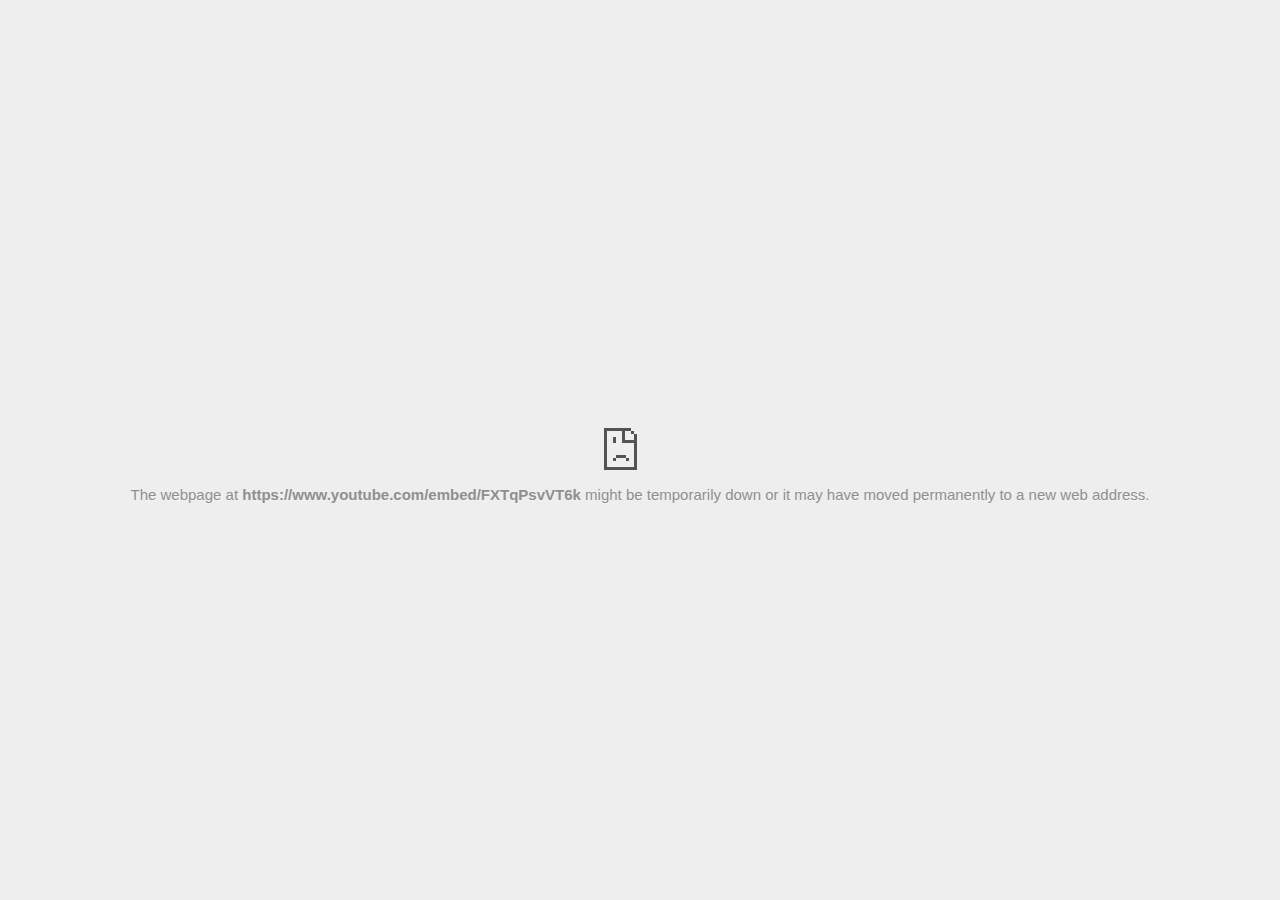
<file: img/button-radius_files/FXTqPsvVT6k.html>
<!DOCTYPE html>
<!-- saved from url=(0029)chrome-error://chromewebdata/ -->
<html dir="ltr" lang="en" subframe=""><head><meta http-equiv="Content-Type" content="text/html; charset=UTF-8">
  
  <meta name="color-scheme" content="light dark">
  <meta name="theme-color" content="#fff">
  <meta name="viewport" content="width=device-width, initial-scale=1.0,
                                 maximum-scale=1.0, user-scalable=no">
  <title>www.youtube.com</title>
  <style>/* Copyright 2017 The Chromium Authors. All rights reserved.
 * Use of this source code is governed by a BSD-style license that can be
 * found in the LICENSE file. */

a {
  color: var(--link-color);
}

body {
  --background-color: #fff;
  --error-code-color: var(--google-gray-700);
  --google-blue-100: rgb(210, 227, 252);
  --google-blue-300: rgb(138, 180, 248);
  --google-blue-600: rgb(26, 115, 232);
  --google-blue-700: rgb(25, 103, 210);
  --google-gray-100: rgb(241, 243, 244);
  --google-gray-300: rgb(218, 220, 224);
  --google-gray-500: rgb(154, 160, 166);
  --google-gray-50: rgb(248, 249, 250);
  --google-gray-600: rgb(128, 134, 139);
  --google-gray-700: rgb(95, 99, 104);
  --google-gray-800: rgb(60, 64, 67);
  --google-gray-900: rgb(32, 33, 36);
  --heading-color: var(--google-gray-900);
  --link-color: rgb(88, 88, 88);
  --popup-container-background-color: rgba(0,0,0,.65);
  --primary-button-fill-color-active: var(--google-blue-700);
  --primary-button-fill-color: var(--google-blue-600);
  --primary-button-text-color: #fff;
  --quiet-background-color: rgb(247, 247, 247);
  --secondary-button-border-color: var(--google-gray-500);
  --secondary-button-fill-color: #fff;
  --secondary-button-hover-border-color: var(--google-gray-600);
  --secondary-button-hover-fill-color: var(--google-gray-50);
  --secondary-button-text-color: var(--google-gray-700);
  --small-link-color: var(--google-gray-700);
  --text-color: var(--google-gray-700);
  background: var(--background-color);
  color: var(--text-color);
  word-wrap: break-word;
}

.nav-wrapper .secondary-button {
  background: var(--secondary-button-fill-color);
  border: 1px solid var(--secondary-button-border-color);
  color: var(--secondary-button-text-color);
  float: none;
  margin: 0;
  padding: 8px 16px;
}

.hidden {
  display: none;
}

html {
  -webkit-text-size-adjust: 100%;
  font-size: 125%;
}

.icon {
  background-repeat: no-repeat;
  background-size: 100%;
}

@media (prefers-color-scheme: dark) {
  body {
    --background-color: var(--google-gray-900);
    --error-code-color: var(--google-gray-500);
    --heading-color: var(--google-gray-500);
    --link-color: var(--google-blue-300);
    --primary-button-fill-color-active: rgb(129, 162, 208);
    --primary-button-fill-color: var(--google-blue-300);
    --primary-button-text-color: var(--google-gray-900);
    --quiet-background-color: var(--background-color);
    --secondary-button-border-color: var(--google-gray-700);
    --secondary-button-fill-color: var(--google-gray-900);
    --secondary-button-hover-fill-color: rgb(48, 51, 57);
    --secondary-button-text-color: var(--google-blue-300);
    --small-link-color: var(--google-blue-300);
    --text-color: var(--google-gray-500);
  }
}
</style>
  <style>/* Copyright 2014 The Chromium Authors. All rights reserved.
   Use of this source code is governed by a BSD-style license that can be
   found in the LICENSE file. */

button {
  border: 0;
  border-radius: 4px;
  box-sizing: border-box;
  color: var(--primary-button-text-color);
  cursor: pointer;
  float: right;
  font-size: .875em;
  margin: 0;
  padding: 8px 16px;
  transition: box-shadow 150ms cubic-bezier(0.4, 0, 0.2, 1);
  user-select: none;
}

[dir='rtl'] button {
  float: left;
}

.bad-clock button,
.captive-portal button,
.insecure-form button,
.lookalike-url button,
.main-frame-blocked button,
.neterror button,
.offline button,
.pdf button,
.ssl button,
.safe-browsing-billing button {
  background: var(--primary-button-fill-color);
}

button:active {
  background: var(--primary-button-fill-color-active);
  outline: 0;
}

#debugging {
  display: inline;
  overflow: auto;
}

.debugging-content {
  line-height: 1em;
  margin-bottom: 0;
  margin-top: 1em;
}

.debugging-content-fixed-width {
  display: block;
  font-family: monospace;
  font-size: 1.2em;
  margin-top: 0.5em;
}

.debugging-title {
  font-weight: bold;
}

#details {
  margin: 0 0 50px;
}

#details p:not(:first-of-type) {
  margin-top: 20px;
}

.secondary-button:active {
  border-color: white;
  box-shadow: 0 1px 2px 0 rgba(60, 64, 67, .3),
      0 2px 6px 2px rgba(60, 64, 67, .15);
}

.secondary-button:hover {
  background: var(--secondary-button-hover-fill-color);
  border-color: var(--secondary-button-hover-border-color);
  text-decoration: none;
}

.error-code {
  color: var(--error-code-color);
  font-size: .86667em;
  text-transform: uppercase;
  margin-top: 12px;
}

#error-debugging-info {
  font-size: 0.8em;
}

h1 {
  color: var(--heading-color);
  font-size: 1.6em;
  font-weight: normal;
  line-height: 1.25em;
  margin-bottom: 16px;
}

h2 {
  font-size: 1.2em;
  font-weight: normal;
}

.icon {
  height: 72px;
  margin: 0 0 40px;
  width: 72px;
}

input[type=checkbox] {
  opacity: 0;
}

input[type=checkbox]:focus ~ .checkbox:after {
  outline: -webkit-focus-ring-color auto 5px;
}

.interstitial-wrapper {
  box-sizing: border-box;
  font-size: 1em;
  line-height: 1.6em;
  margin: 14vh auto 0;
  max-width: 600px;
  width: 100%;
}

#main-message > p {
  display: inline;
}

#extended-reporting-opt-in {
  font-size: .875em;
  margin-top: 32px;
}

#extended-reporting-opt-in label {
  display: grid;
  grid-template-columns: 1.8em 1fr;
  position: relative;
}

#enhanced-protection-message {
  border-radius: 4px;
  font-size: 1em;
  margin-top: 32px;
  padding: 10px 5px;
}

#enhanced-protection-message label {
  display: grid;
  grid-template-columns: 2.5em 1fr;
  position: relative;
}

#enhanced-protection-message div {
  margin: 0.5em;
}

#enhanced-protection-message .icon {
  height: 1.5em;
  vertical-align: middle;
  width: 1.5em;
}

.nav-wrapper {
  margin-top: 51px;
}

.nav-wrapper::after {
  clear: both;
  content: '';
  display: table;
  width: 100%;
}

.small-link {
  color: var(--small-link-color);
  font-size: .875em;
}

.checkboxes {
  flex: 0 0 24px;
}

.checkbox {
  --padding: .9em;
  background: transparent;
  display: block;
  height: 1em;
  left: -1em;
  padding-inline-start: var(--padding);
  position: absolute;
  right: 0;
  top: -.5em;
  width: 1em;
}

.checkbox::after {
  border: 1px solid white;
  border-radius: 2px;
  content: '';
  height: 1em;
  position: absolute;
  top: var(--padding);
  left: var(--padding);
  width: 1em;
}

.checkbox::before {
  background: transparent;
  border: 2px solid white;
  border-right-width: 0;
  border-top-width: 0;
  content: '';
  height: .2em;
  left: calc(.3em + var(--padding));
  opacity: 0;
  position: absolute;
  top: calc(.3em  + var(--padding));
  transform: rotate(-45deg);
  width: .5em;
}

input[type=checkbox]:checked ~ .checkbox::before {
  opacity: 1;
}

#recurrent-error-message {
  background: #ededed;
  border-radius: 4px;
  padding: 12px 16px;
  margin-top: 12px;
  margin-bottom: 16px;
}

.showing-recurrent-error-message #extended-reporting-opt-in {
  margin-top: 16px;
}

.showing-recurrent-error-message #enhanced-protection-message {
  margin-top: 16px;
}

@media (max-width: 700px) {
  .interstitial-wrapper {
    padding: 0 10%;
  }

  #error-debugging-info {
    overflow: auto;
  }
}

@media (max-width: 420px) {
  button,
  [dir='rtl'] button,
  .small-link {
    float: none;
    font-size: .825em;
    font-weight: 500;
    margin: 0;
    width: 100%;
  }

  button {
    padding: 16px 24px;
  }

  #details {
    margin: 20px 0 20px 0;
  }

  #details p:not(:first-of-type) {
    margin-top: 10px;
  }

  .secondary-button:not(.hidden) {
    display: block;
    margin-top: 20px;
    text-align: center;
    width: 100%;
  }

  .interstitial-wrapper {
    padding: 0 5%;
  }

  #extended-reporting-opt-in {
    margin-top: 24px;
  }

  #enhanced-protection-message {
    margin-top: 24px;
  }

  .nav-wrapper {
    margin-top: 30px;
  }
}

/**
 * Mobile specific styling.
 * Navigation buttons are anchored to the bottom of the screen.
 * Details message replaces the top content in its own scrollable area.
 */

@media (max-width: 420px) {
  .nav-wrapper .secondary-button {
    border: 0;
    margin: 16px 0 0;
    margin-inline-end: 0;
    padding-bottom: 16px;
    padding-top: 16px;
  }
}

/* Fixed nav. */
@media (min-width: 240px) and (max-width: 420px) and
       (min-height: 401px),
       (min-width: 421px) and (min-height: 240px) and
       (max-height: 560px) {
  body .nav-wrapper {
    background: var(--background-color);
    bottom: 0;
    box-shadow: 0 -12px 24px var(--background-color);
    left: 0;
    margin: 0 auto;
    max-width: 736px;
    padding-left: 24px;
    padding-right: 24px;
    position: fixed;
    right: 0;
    width: 100%;
    z-index: 2;
  }

  .interstitial-wrapper {
    max-width: 736px;
  }

  #details,
  #main-content {
    padding-bottom: 40px;
  }

  #details {
    padding-top: 5.5vh;
  }

  button.small-link {
    color: var(--google-blue-600);
  }
}

@media (max-width: 420px) and (orientation: portrait),
       (max-height: 560px) {
  body {
    margin: 0 auto;
  }

  button,
  [dir='rtl'] button,
  button.small-link,
  .nav-wrapper .secondary-button {
    font-family: Roboto-Regular,Helvetica;
    font-size: .933em;
    margin: 6px 0;
    transform: translatez(0);
  }

  .nav-wrapper {
    box-sizing: border-box;
    padding-bottom: 8px;
    width: 100%;
  }

  #details {
    box-sizing: border-box;
    height: auto;
    margin: 0;
    opacity: 1;
    transition: opacity 250ms cubic-bezier(0.4, 0, 0.2, 1);
  }

  #details.hidden,
  #main-content.hidden {
    height: 0;
    opacity: 0;
    overflow: hidden;
    padding-bottom: 0;
    transition: none;
  }

  h1 {
    font-size: 1.5em;
    margin-bottom: 8px;
  }

  .icon {
    margin-bottom: 5.69vh;
  }

  .interstitial-wrapper {
    box-sizing: border-box;
    margin: 7vh auto 12px;
    padding: 0 24px;
    position: relative;
  }

  .interstitial-wrapper p {
    font-size: .95em;
    line-height: 1.61em;
    margin-top: 8px;
  }

  #main-content {
    margin: 0;
    transition: opacity 100ms cubic-bezier(0.4, 0, 0.2, 1);
  }

  .small-link {
    border: 0;
  }

  .suggested-left > #control-buttons,
  .suggested-right > #control-buttons {
    float: none;
    margin: 0;
  }
}

@media (min-width: 421px) and (min-height: 500px) and (max-height: 560px) {
  .interstitial-wrapper {
    margin-top: 10vh;
  }
}

@media (min-height: 400px) and (orientation:portrait) {
  .interstitial-wrapper {
    margin-bottom: 145px;
  }
}

@media (min-height: 299px) {
  .nav-wrapper {
    padding-bottom: 16px;
  }
}

@media (max-height: 560px) and (min-height: 240px) and (orientation:landscape) {
  .extended-reporting-has-checkbox #details {
    padding-bottom: 80px;
  }
}

@media (min-height: 500px) and (max-height: 650px) and (max-width: 414px) and
       (orientation: portrait) {
  .interstitial-wrapper {
    margin-top: 7vh;
  }
}

@media (min-height: 650px) and (max-width: 414px) and (orientation: portrait) {
  .interstitial-wrapper {
    margin-top: 10vh;
  }
}

/* Small mobile screens. No fixed nav. */
@media (max-height: 400px) and (orientation: portrait),
       (max-height: 239px) and (orientation: landscape),
       (max-width: 419px) and (max-height: 399px) {
  .interstitial-wrapper {
    display: flex;
    flex-direction: column;
    margin-bottom: 0;
  }

  #details {
    flex: 1 1 auto;
    order: 0;
  }

  #main-content {
    flex: 1 1 auto;
    order: 0;
  }

  .nav-wrapper {
    flex: 0 1 auto;
    margin-top: 8px;
    order: 1;
    padding-left: 0;
    padding-right: 0;
    position: relative;
    width: 100%;
  }

  button,
  .nav-wrapper .secondary-button {
    padding: 16px 24px;
  }

  button.small-link {
    color: var(--google-blue-600);
  }
}

@media (max-width: 239px) and (orientation: portrait) {
  .nav-wrapper {
    padding-left: 0;
    padding-right: 0;
  }
}
</style>
  <style>/* Copyright 2013 The Chromium Authors. All rights reserved.
 * Use of this source code is governed by a BSD-style license that can be
 * found in the LICENSE file. */

/* Don't use the main frame div when the error is in a subframe. */
html[subframe] #main-frame-error {
  display: none;
}

/* Don't use the subframe error div when the error is in a main frame. */
html:not([subframe]) #sub-frame-error {
  display: none;
}

#diagnose-button {
  float: none;
  margin-bottom: 10px;
  margin-inline-start: 0;
  margin-top: 20px;
}

h1 {
  margin-top: 0;
  word-wrap: break-word;
}

h1 span {
  font-weight: 500;
}

h2 {
  color: var(--heading-color);
  font-size: 1.2em;
  font-weight: normal;
  margin: 10px 0;
}

a {
  text-decoration: none;
}

.icon {
  -webkit-user-select: none;
  display: inline-block;
}

.icon-generic {
  /**
   * Can't access chrome://theme/IDR_ERROR_NETWORK_GENERIC from an untrusted
   * renderer process, so embed the resource manually.
   */
  content: -webkit-image-set(
      url([data-uri]) 1x,
      url([data-uri]) 2x);
}

.icon-offline {
  content: -webkit-image-set(
      url([data-uri]) 1x,
      url([data-uri]) 2x);
  position: relative;
}

.icon-disabled {
  content: -webkit-image-set(
      url([data-uri]) 1x,
      url([data-uri]) 2x);
  width: 112px;
}

.error-code {
  display: block;
  font-size: .8em;
}

#content-top {
  margin: 20px;
}

#help-box-inner {
  background-color: #f9f9f9;
  border-top: 1px solid #EEE;
  color: #444;
  padding: 20px;
  text-align: start;
}

.hidden {
  display: none;
}

#suggestion {
  margin-top: 15px;
}

#suggestions-list a {
  color: var(--google-blue-600);
}

#suggestions-list p {
  margin-block-end: 0;
}

#suggestions-list ul {
  margin-top: 0;
}

.single-suggestion {
  list-style-type: none;
  padding-left: 0;
}

#short-suggestion {
  margin-top: 5px;
}

#error-information-button {
  content: url([data-uri]);
  height: 24px;
  vertical-align: -.15em;
  width: 24px;
}

.use-popup-container#error-information-popup-container
  #error-information-popup {
  align-items: center;
  background-color: var(--popup-container-background-color);
  display: flex;
  height: 100%;
  left: 0;
  position: fixed;
  top: 0;
  width: 100%;
  z-index: 100;
}

.use-popup-container#error-information-popup-container
  #error-information-popup-content > p {
  margin-bottom: 11px;
  margin-inline-start: 20px;
}

.use-popup-container#error-information-popup-container #suggestions-list ul {
  margin-inline-start: 15px;
}

.use-popup-container#error-information-popup-container
  #error-information-popup-box {
  background-color: var(--background-color);
  left: 5%;
  padding-bottom: 15px;
  padding-top: 15px;
  position: fixed;
  width: 90%;
  z-index: 101;
}

.use-popup-container#error-information-popup-container div.error-code {
  margin-inline-start: 20px;
}

.use-popup-container#error-information-popup-container #suggestions-list p {
  margin-inline-start: 20px;
}

:not(.use-popup-container)#error-information-popup-container
  #error-information-popup-close {
  display: none;
}

#error-information-popup-close {
  margin-bottom: 0px;
  margin-inline-end: 35px;
  margin-top: 15px;
  text-align: end;
}

.link-button {
  color: rgb(66, 133, 244);
  display: inline-block;
  font-weight: bold;
  text-transform: uppercase;
}

#sub-frame-error-details {

  color: #8F8F8F;

  /* Not done on mobile for performance reasons. */
  text-shadow: 0 1px 0 rgba(255,255,255,0.3);

}

[jscontent=hostName],
[jscontent=failedUrl] {
  overflow-wrap: break-word;
}

#search-container {
  /* Prevents a space between controls. */
  display: flex;
  margin-top: 20px;
}

#search-box {
  border: 1px solid #cdcdcd;
  flex-grow: 1;
  font-size: 1em;
  height: 26px;
  margin-right: 0;
  padding: 1px 9px;
}

#search-box:focus {
  border: 1px solid rgb(93, 154, 255);
  outline: none;
}

#search-button {
  border: none;
  border-bottom-left-radius: 0;
  border-top-left-radius: 0;
  box-shadow: none;
  display: flex;
  height: 30px;
  margin: 0;
  padding: 0;
  width: 60px;
}

#search-image {
  content:
      -webkit-image-set(
          url([data-uri]) 1x,
          url([data-uri]) 2x);
  margin: auto;
}

.secondary-button {
  background: #d9d9d9;
  color: #696969;
  margin-inline-end: 16px;
}

.snackbar {
  background: #323232;
  border-radius: 2px;
  bottom: 24px;
  box-sizing: border-box;
  color: #fff;
  font-size: .87em;
  left: 24px;
  max-width: 568px;
  min-width: 288px;
  opacity: 0;
  padding: 16px 24px 12px;
  position: fixed;
  transform: translateY(90px);
  will-change: opacity, transform;
  z-index: 999;
}

.snackbar-show {
  -webkit-animation:
    show-snackbar .25s cubic-bezier(0.0, 0.0, 0.2, 1) forwards,
    hide-snackbar .25s cubic-bezier(0.4, 0.0, 1, 1) forwards 5s;
}

@-webkit-keyframes show-snackbar {
  100% {
    opacity: 1;
    transform: translateY(0);
  }
}

@-webkit-keyframes hide-snackbar {
  0% {
    opacity: 1;
    transform: translateY(0);
  }
  100% {
    opacity: 0;
    transform: translateY(90px);
  }
}

.suggestions {
  margin-top: 18px;
}

.suggestion-header {
  font-weight: bold;
  margin-bottom: 4px;
}

.suggestion-body {
  color: #777;
}

/* Increase line height at higher resolutions. */
@media (min-width: 641px) and (min-height: 641px) {
  #help-box-inner {
    line-height: 18px;
  }
}

/* Decrease padding at low sizes. */
@media (max-width: 640px), (max-height: 640px) {
  h1 {
    margin: 0 0 15px;
  }
  #content-top {
    margin: 15px;
  }
  #help-box-inner {
    padding: 20px;
  }
  .suggestions {
    margin-top: 10px;
  }
  .suggestion-header {
    margin-bottom: 0;
  }
}

#download-link, #download-link-clicked {
  margin-bottom: 30px;
  margin-top: 30px;
}

#download-link-clicked {
  color: #BBB;
}

#download-link:before, #download-link-clicked:before {
  content: url([data-uri]);
  display: inline-block;
  margin-inline-end: 4px;
  vertical-align: -webkit-baseline-middle;
}

#download-link-clicked:before {
  width: 0px;
  opacity: 0;
}

#offline-content-list-visibility-card {
  border: 1px solid white;
  border-radius: 8px;
  display: flex;
  font-size: .8em;
  justify-content: space-between;
  line-height: 1;
}

#offline-content-list.list-hidden #offline-content-list-visibility-card {
  border-color: rgb(218, 220, 224);
}

#offline-content-list-visibility-card > div {
  padding: 1em;
}

#offline-content-list-title {
  color: var(--google-gray-700);
}

#offline-content-list-show-text, #offline-content-list-hide-text {
  color: rgb(66, 133, 244);
}

/* Hides the "hide" text div when the offline content list is collapsed/hidden
 * and, alternatively, hides the "show" text div when the offline content list
 * is expanded/shown.
 */
#offline-content-list.list-hidden #offline-content-list-hide-text,
#offline-content-list:not(.list-hidden) #offline-content-list-show-text {
  display: none;
}

/* Controls the animation of the offline content list when it is expanded/shown.
 */
#offline-content-suggestions {
  /* Max-height has to be set for the height animation to work. The chosen value
   * is a little greater than the maximum height the list will have, when all
   * suggestions have images, so that it is never clamped. This makes so that
   * when the actual height is smaller then the animation is not as smooth.
   */
  max-height: 27em;
  transition: max-height 0.2s ease-in, visibility 0s 0.2s,
              opacity 0.2s 0.2s linear;
}

/* Controls the animation of the offline content list when it is
 * collapsed/hidden.
 */
#offline-content-list.list-hidden #offline-content-suggestions {
  max-height: 0;
  visibility: hidden;
  opacity: 0;
  transition: opacity 0.2s linear, visibility 0s 0.2s,
              max-height 0.2s 0.2s ease-out;
}

#offline-content-list {
  margin-inline-start: -5%;
  width: 110%;
}

/* The selectors below adjust the "overflow" of the suggestion cards contents
 * based on the same screen size based strategy used for the main frame, which
 * is applied by the `interstitial-wrapper` class. */
@media (max-width: 420px)  {
  #offline-content-list {
    margin-inline-start: -2.5%;
    width: 105%;
  }
}
@media (max-width: 420px) and (orientation: portrait),
       (max-height: 560px) {
  #offline-content-list {
    margin-inline-start: -12px;
    width: calc(100% + 24px);
  }
}

.suggestion-with-image .offline-content-suggestion-thumbnail {
  flex-basis: 8.2em;
  flex-shrink: 0;
}

.suggestion-with-image .offline-content-suggestion-thumbnail > img {
  height: 100%;
  width: 100%;
}

.suggestion-with-image #offline-content-list:not(.is-rtl)
.offline-content-suggestion-thumbnail > img {
  border-bottom-right-radius: 7px;
  border-top-right-radius: 7px;
}

.suggestion-with-image #offline-content-list.is-rtl
.offline-content-suggestion-thumbnail > img {
  border-bottom-left-radius: 7px;
  border-top-left-radius: 7px;
}

.suggestion-with-icon .offline-content-suggestion-thumbnail {
  align-items: center;
  display: flex;
  justify-content: center;
  min-height: 4.2em;
  min-width: 4.2em;
}

.suggestion-with-icon .offline-content-suggestion-thumbnail > div {
  align-items: center;
  background-color: rgb(241, 243, 244);
  border-radius: 50%;
  display: flex;
  height: 2.3em;
  justify-content: center;
  width: 2.3em;
}

.suggestion-with-icon .offline-content-suggestion-thumbnail > div > img {
  height: 1.45em;
  width: 1.45em;
}

.offline-content-suggestion-favicon {
  height: 1em;
  margin-inline-end: 0.4em;
  width: 1.4em;
}

.offline-content-suggestion-favicon > img {
  height: 1.4em;
  width: 1.4em;
}

.no-favicon .offline-content-suggestion-favicon {
  display: none;
}

.image-video {
  content: url([data-uri]);
}

.image-music-note {
  content: url([data-uri]);
}

.image-earth {
  content: url([data-uri]);
}

.image-file {
  content: url([data-uri]);
}

.offline-content-suggestion-texts {
  display: flex;
  flex-direction: column;
  justify-content: space-between;
  line-height: 1.3;
  padding: .9em;
  width: 100%;
}

.offline-content-suggestion-title {
  -webkit-box-orient: vertical;
  -webkit-line-clamp: 3;
  color: rgb(32, 33, 36);
  display: -webkit-box;
  font-size: 1.1em;
  overflow: hidden;
  text-overflow: ellipsis;
}

div.offline-content-suggestion {
  align-items: stretch;
  border: 1px solid rgb(218, 220, 224);
  border-radius: 8px;
  display: flex;
  justify-content: space-between;
  margin-bottom: .8em;
}

.suggestion-with-image {
  flex-direction: row;
  height: 8.2em;
  max-height: 8.2em;
}

.suggestion-with-icon {
  flex-direction: row-reverse;
  height: 4.2em;
  max-height: 4.2em;
}

.suggestion-with-icon .offline-content-suggestion-title {
  -webkit-line-clamp: 1;
  word-break: break-all;
}

.suggestion-with-icon .offline-content-suggestion-texts {
  padding-inline-start: 0px;
}

.offline-content-suggestion-attribution-freshness {
  color: rgb(95, 99, 104);
  display: flex;
  font-size: .8em;
  line-height: 1.7em;
}

.offline-content-suggestion-attribution {
  -webkit-box-orient: vertical;
  -webkit-line-clamp: 1;
  display: -webkit-box;
  flex-shrink: 1;
  margin-inline-end: 0.3em;
  overflow-wrap: break-word;
  overflow: hidden;
  text-overflow: ellipsis;
  word-break: break-all;
}

.no-attribution .offline-content-suggestion-attribution {
  display: none;
}

.offline-content-suggestion-freshness:before {
  content: '-';
  display: inline-block;
  flex-shrink: 0;
  margin-inline-end: .1em;
  margin-inline-start: .1em;
}

.no-attribution .offline-content-suggestion-freshness:before {
  display: none;
}

.offline-content-suggestion-freshness {
  flex-shrink: 0;
}

.suggestion-with-image .offline-content-suggestion-pin-spacer {
  flex-shrink: 1;
  flex-grow: 100;
}

.suggestion-with-image .offline-content-suggestion-pin {
  content: url([data-uri]);
  flex-shrink: 0;
  height: 1.4em;
  margin-inline-start: .4em;
  width: 1.4em;
}

/* Controls the animation (and a bit more) of the launch-downloads-home action
 * button when the offline content list is expanded/shown.
 */
#offline-content-list-action {
  text-align: center;
  transition: visibility 0s 0.2s, opacity 0.2s 0.2s linear;
}

/* Controls the animation of the launch-downloads-home action button when the
 * offline content list is collapsed/hidden.
 */
#offline-content-list.list-hidden #offline-content-list-action {
  visibility: hidden;
  opacity: 0;
  transition: opacity 0.2s linear, visibility 0s 0.2s;
}

#cancel-save-page-button {
  background-image: url([data-uri]);
  background-position: right 27px center;
  background-repeat: no-repeat;
  border: 1px solid var(--google-gray-300);
  border-radius: 5px;
  color: var(--google-gray-700);
  margin-bottom: 26px;
  padding-bottom: 16px;
  padding-inline-end: 88px;
  padding-inline-start: 16px;
  padding-top: 16px;
  text-align: start;
}

html[dir="rtl"] #cancel-save-page-button {
  background-position: left 27px center;
}

#save-page-for-later-button {
  display: flex;
  justify-content: start;
}

#save-page-for-later-button a:before {
  content: url([data-uri]);
  display: inline-block;
  margin-inline-end: 4px;
  vertical-align: -webkit-baseline-middle;
}

.hidden#save-page-for-later-button {
  display: none;
}

/* Don't allow overflow when in a subframe. */
html[subframe] body {
  overflow: hidden;
}

#sub-frame-error {
  -webkit-align-items: center;
  background-color: #DDD;
  display: -webkit-flex;
  -webkit-flex-flow: column;
  height: 100%;
  -webkit-justify-content: center;
  left: 0;
  position: absolute;
  text-align: center;
  top: 0;
  transition: background-color .2s ease-in-out;
  width: 100%;
}

#sub-frame-error:hover {
  background-color: #EEE;
}

#sub-frame-error .icon-generic {
  margin: 0 0 16px;
}

#sub-frame-error-details {
  margin: 0 10px;
  text-align: center;
  visibility: hidden;
}

/* Show details only when hovering. */
#sub-frame-error:hover #sub-frame-error-details {
  visibility: visible;
}

/* If the iframe is too small, always hide the error code. */
/* TODO(mmenke): See if overflow: no-display works better, once supported. */
@media (max-width: 200px), (max-height: 95px) {
  #sub-frame-error-details {
    display: none;
  }
}

/* Adjust icon for small embedded frames in apps. */
@media (max-height: 100px) {
  #sub-frame-error .icon-generic {
    height: auto;
    margin: 0;
    padding-top: 0;
    width: 25px;
  }
}

/* details-button is special; it's a <button> element that looks like a link. */
#details-button {
  box-shadow: none;
  min-width: 0;
}

/* Styles for platform dependent separation of controls and details button. */
.suggested-left > #control-buttons,
.suggested-right > #details-button {
  float: left;
}

.suggested-right > #control-buttons,
.suggested-left > #details-button {
  float: right;
}

.suggested-left .secondary-button {
  margin-inline-end: 0px;
  margin-inline-start: 16px;
}

#details-button.singular {
  float: none;
}

/* download-button shows both icon and text. */
#download-button {
  padding-bottom: 4px;
  padding-top: 4px;
  position: relative;
}

#download-button:before {
  background: -webkit-image-set(
      url([data-uri]) 1x,
      url([data-uri]) 2x)
    no-repeat;
  content: '';
  display: inline-block;
  width: 24px;
  height: 24px;
  margin-inline-end: 4px;
  margin-inline-start: -4px;
  vertical-align: middle;
}

#download-button:disabled {
  background: rgb(180, 206, 249);
  color: rgb(255, 255, 255);
}

/*
TODO(https://crbug.com/852872): UI for offline suggested content is incomplete.
*/
.suggested-thumbnail {
  width: 25vw;
  height: 25vw;
}

/* Alternate dino page button styles */
#control-buttons .reload-button-alternate:disabled {
  background: #ccc;
  color: #fff;
  font-size: 14px;
  height: 48px;
}

#buttons::after {
  clear: both;
  content: '';
  display: block;
  width: 100%;
}

/* Offline page */
.offline {
  transition: filter 1.5s cubic-bezier(0.65, 0.05, 0.36, 1),
              background-color 1.5s cubic-bezier(0.65, 0.05, 0.36, 1);

  will-change: filter, background-color;

}

.offline body {
  transition: background-color 1.5s cubic-bezier(0.65, 0.05, 0.36, 1);
}

.offline #main-message > p {
  display: none;
}

/* iOS WKWebView inverts the background color set at the HTML level
whereas Blink does not. */
.offline.inverted {
  filter: invert(1);

  background-color: #000;


}

.offline.inverted body {
  background-color: #fff;
}

.offline .interstitial-wrapper {
  color: var(--text-color);
  font-size: 1em;
  line-height: 1.55;
  margin: 0 auto;
  max-width: 600px;
  padding-top: 100px;
  width: 100%;
}

.offline .runner-container {
  direction: ltr;
  height: 150px;
  max-width: 600px;
  overflow: hidden;
  position: absolute;
  top: 35px;
  width: 44px;
}

.offline .runner-canvas {
  height: 150px;
  max-width: 600px;
  opacity: 1;
  overflow: hidden;
  position: absolute;
  top: 0;
  z-index: 10;
}

.offline .controller {
  height: 100vh;
  left: 0;
  position: absolute;
  top: 0;
  width: 100vw;
  z-index: 9;
}

#offline-resources {
  display: none;
}

#offline-instruction {
  image-rendering: pixelated;
  left: 0;
  margin: auto;
  position: absolute;
  right: 0;
  top: 60px;
  width: fit-content;
}

@media (max-width: 420px) {
  #download-button {
    padding-bottom: 12px;
    padding-top: 12px;
  }

  .suggested-left > #control-buttons,
  .suggested-right > #control-buttons {
    float: none;
  }

  .snackbar {
    left: 0;
    bottom: 0;
    width: 100%;
    border-radius: 0;
  }
}

@media (max-height: 350px) {
  h1 {
    margin: 0 0 15px;
  }

  .icon-offline {
    margin: 0 0 10px;
  }

  .interstitial-wrapper {
    margin-top: 5%;
  }

  .nav-wrapper {
    margin-top: 30px;
  }
}

@media (min-width: 420px) and (max-width: 736px) and
       (min-height: 240px) and (max-height: 420px) and
       (orientation:landscape) {
  .interstitial-wrapper {
    margin-bottom: 100px;
  }
}

@media (max-width: 360px) and (max-height: 480px) {
  .offline .interstitial-wrapper {
    padding-top: 60px;
  }

  .offline .runner-container {
    top: 8px;
  }
}

@media (min-height: 240px) and (orientation: landscape) {
  .offline .interstitial-wrapper {
    margin-bottom: 90px;
  }

  .icon-offline {
    margin-bottom: 20px;
  }
}

@media (max-height: 320px) and (orientation: landscape) {
  .icon-offline {
    margin-bottom: 0;
  }

  .offline .runner-container {
    top: 10px;
  }
}

@media (max-width: 240px) {
  button {
    padding-left: 12px;
    padding-right: 12px;
  }

  .interstitial-wrapper {
    overflow: inherit;
    padding: 0 8px;
  }
}

@media (max-width: 120px) {
  button {
    width: auto;
  }
}

.arcade-mode,
.arcade-mode .runner-container,
.arcade-mode .runner-canvas {
  image-rendering: pixelated;
  max-width: 100%;
  overflow: hidden;
}

.arcade-mode #buttons,
.arcade-mode #main-content {
  opacity: 0;
  overflow: hidden;
}

.arcade-mode .interstitial-wrapper {
  height: 100vh;
  max-width: 100%;
  overflow: hidden;
}

.arcade-mode .runner-container {
  left: 0;
  margin: auto;
  right: 0;
  transform-origin: top center;
  transition: transform 250ms cubic-bezier(0.4, 0.0, 1, 1) .4s;
  z-index: 2;
}

@media (prefers-color-scheme: dark) {
  .icon {
    filter: invert(1);
  }

  .offline .runner-canvas {
    filter: invert(1);
  }

  .offline.inverted {
    filter: invert(0);
  
    background-color: var(--background-color);
  
  
  }

  .offline.inverted body {
    background-color: #fff;
  }

  #suggestions-list a {
    color: var(--link-color);
  }

  #error-information-button {
    filter: invert(0.6);
  }
}
</style>
  <script>// Copyright 2013 The Chromium Authors. All rights reserved.
// Use of this source code is governed by a BSD-style license that can be
// found in the LICENSE file.

/**
 * @typedef {{
 *   downloadButtonClick: function(),
 *   reloadButtonClick: function(),
 *   detailsButtonClick: function(),
 *   diagnoseErrorsButtonClick: function(),
 *   trackEasterEgg: function(),
 *   updateEasterEggHighScore: function(number),
 *   resetEasterEggHighScore: function(),
 *   launchOfflineItem: function(string, string),
 *   savePageForLater: function(),
 *   cancelSavePage: function(),
 *   listVisibilityChange: function(boolean),
 * }}
 */
// eslint-disable-next-line no-var
var errorPageController;

const HIDDEN_CLASS = 'hidden';

// Decodes a UTF16 string that is encoded as base64.
function decodeUTF16Base64ToString(encoded_text) {
  const data = atob(encoded_text);
  let result = '';
  for (let i = 0; i < data.length; i += 2) {
    result +=
        String.fromCharCode(data.charCodeAt(i) * 256 + data.charCodeAt(i + 1));
  }
  return result;
}

function toggleHelpBox() {
  const helpBoxOuter = document.getElementById('details');
  helpBoxOuter.classList.toggle(HIDDEN_CLASS);
  const detailsButton = document.getElementById('details-button');
  if (helpBoxOuter.classList.contains(HIDDEN_CLASS)) {
    /** @suppress {missingProperties} */
    detailsButton.innerText = detailsButton.detailsText;
  } else {
    /** @suppress {missingProperties} */
    detailsButton.innerText = detailsButton.hideDetailsText;
  }

  // Details appears over the main content on small screens.
  if (mobileNav) {
    document.getElementById('main-content').classList.toggle(HIDDEN_CLASS);
    const runnerContainer = document.querySelector('.runner-container');
    if (runnerContainer) {
      runnerContainer.classList.toggle(HIDDEN_CLASS);
    }
  }
}

function diagnoseErrors() {
  if (window.errorPageController) {
    errorPageController.diagnoseErrorsButtonClick();
  }
}

// Subframes use a different layout but the same html file.  This is to make it
// easier to support platforms that load the error page via different
// mechanisms (Currently just iOS). We also use the subframe style for portals
// as they are embedded like subframes and can't be interacted with by the user.
if (window.top.location !== window.location || window.portalHost) {
  document.documentElement.setAttribute('subframe', '');
}

// Re-renders the error page using |strings| as the dictionary of values.
// Used by NetErrorTabHelper to update DNS error pages with probe results.
function updateForDnsProbe(strings) {
  const context = new JsEvalContext(strings);
  jstProcess(context, document.getElementById('t'));
  onDocumentLoadOrUpdate();
}

// Given the classList property of an element, adds an icon class to the list
// and removes the previously-
function updateIconClass(classList, newClass) {
  let oldClass;

  if (classList.hasOwnProperty('last_icon_class')) {
    oldClass = classList['last_icon_class'];
    if (oldClass === newClass) {
      return;
    }
  }

  classList.add(newClass);
  if (oldClass !== undefined) {
    classList.remove(oldClass);
  }

  classList['last_icon_class'] = newClass;

  if (newClass === 'icon-offline') {
    document.firstElementChild.classList.add('offline');
    new Runner('.interstitial-wrapper');
  } else {
    document.body.classList.add('neterror');
  }
}

// Does a search using |baseSearchUrl| and the text in the search box.
function search(baseSearchUrl) {
  const searchTextNode = document.getElementById('search-box');
  document.location = baseSearchUrl + searchTextNode.value;
  return false;
}

// Implements button clicks.  This function is needed during the transition
// between implementing these in trunk chromium and implementing them in
// iOS.
function reloadButtonClick(url) {
  if (window.errorPageController) {
    errorPageController.reloadButtonClick();
  } else {
    window.location = url;
  }
}

function downloadButtonClick() {
  if (window.errorPageController) {
    errorPageController.downloadButtonClick();
    const downloadButton = document.getElementById('download-button');
    downloadButton.disabled = true;
    /** @suppress {missingProperties} */
    downloadButton.textContent = downloadButton.disabledText;

    document.getElementById('download-link-wrapper')
        .classList.add(HIDDEN_CLASS);
    document.getElementById('download-link-clicked-wrapper')
        .classList.remove(HIDDEN_CLASS);
  }
}

function detailsButtonClick() {
  if (window.errorPageController) {
    errorPageController.detailsButtonClick();
  }
}

let primaryControlOnLeft = true;
// 

function setAutoFetchState(scheduled, can_schedule) {
  document.getElementById('cancel-save-page-button')
      .classList.toggle(HIDDEN_CLASS, !scheduled);
  document.getElementById('save-page-for-later-button')
      .classList.toggle(HIDDEN_CLASS, scheduled || !can_schedule);
}

function savePageLaterClick() {
  errorPageController.savePageForLater();
  // savePageForLater will eventually trigger a call to setAutoFetchState() when
  // it completes.
}

function cancelSavePageClick() {
  errorPageController.cancelSavePage();
  // setAutoFetchState is not called in response to cancelSavePage(), so do it
  // now.
  setAutoFetchState(false, true);
}

function toggleErrorInformationPopup() {
  document.getElementById('error-information-popup-container')
      .classList.toggle(HIDDEN_CLASS);
}

function launchOfflineItem(itemID, name_space) {
  errorPageController.launchOfflineItem(itemID, name_space);
}

function launchDownloadsPage() {
  errorPageController.launchDownloadsPage();
}

function getIconForSuggestedItem(item) {
  // Note: |item.content_type| contains the enum values from
  // chrome::mojom::AvailableContentType.
  switch (item.content_type) {
    case 1:  // kVideo
      return 'image-video';
    case 2:  // kAudio
      return 'image-music-note';
    case 0:  // kPrefetchedPage
    case 3:  // kOtherPage
      return 'image-earth';
  }
  return 'image-file';
}

function getSuggestedContentDiv(item, index) {
  // Note: See AvailableContentToValue in available_offline_content_helper.cc
  // for the data contained in an |item|.
  // TODO(carlosk): Present |snippet_base64| when that content becomes
  // available.
  let thumbnail = '';
  const extraContainerClasses = [];
  // html_inline.py will try to replace src attributes with data URIs using a
  // simple regex. The following is obfuscated slightly to avoid that.
  const source = 'src';
  if (item.thumbnail_data_uri) {
    extraContainerClasses.push('suggestion-with-image');
    thumbnail = `<img ${source}="${item.thumbnail_data_uri}">`;
  } else {
    extraContainerClasses.push('suggestion-with-icon');
    const iconClass = getIconForSuggestedItem(item);
    thumbnail = `<div><img class="${iconClass}"></div>`;
  }

  let favicon = '';
  if (item.favicon_data_uri) {
    favicon = `<img ${source}="${item.favicon_data_uri}">`;
  } else {
    extraContainerClasses.push('no-favicon');
  }

  if (!item.attribution_base64) {
    extraContainerClasses.push('no-attribution');
  }

  return `
  <div class="offline-content-suggestion ${extraContainerClasses.join(' ')}"
    onclick="launchOfflineItem('${item.ID}', '${item.name_space}')">
      <div class="offline-content-suggestion-texts">
        <div id="offline-content-suggestion-title-${index}"
             class="offline-content-suggestion-title">
        </div>
        <div class="offline-content-suggestion-attribution-freshness">
          <div id="offline-content-suggestion-favicon-${index}"
               class="offline-content-suggestion-favicon">
            ${favicon}
          </div>
          <div id="offline-content-suggestion-attribution-${index}"
               class="offline-content-suggestion-attribution">
          </div>
          <div class="offline-content-suggestion-freshness">
            ${item.date_modified}
          </div>
          <div class="offline-content-suggestion-pin-spacer"></div>
          <div class="offline-content-suggestion-pin"></div>
        </div>
      </div>
      <div class="offline-content-suggestion-thumbnail">
        ${thumbnail}
      </div>
  </div>`;
}

/**
 * @typedef {{
 *   ID: string,
 *   name_space: string,
 *   title_base64: string,
 *   snippet_base64: string,
 *   date_modified: string,
 *   attribution_base64: string,
 *   thumbnail_data_uri: string,
 *   favicon_data_uri: string,
 *   content_type: number,
 * }}
 */
let AvailableOfflineContent;

// Populates a list of suggested offline content.
// Note: For security reasons all content downloaded from the web is considered
// unsafe and must be securely handled to be presented on the dino page. Images
// have already been safely re-encoded but textual content -- like title and
// attribution -- must be properly handled here.
// @param {boolean} isShown
// @param {Array<AvailableOfflineContent>} suggestions
function offlineContentAvailable(isShown, suggestions) {
  if (!suggestions || !loadTimeData.valueExists('offlineContentList')) {
    return;
  }

  const suggestionsHTML = [];
  for (let index = 0; index < suggestions.length; index++) {
    suggestionsHTML.push(getSuggestedContentDiv(suggestions[index], index));
  }

  document.getElementById('offline-content-suggestions').innerHTML =
      suggestionsHTML.join('\n');

  // Sets textual web content using |textContent| to make sure it's handled as
  // plain text.
  for (let index = 0; index < suggestions.length; index++) {
    document.getElementById(`offline-content-suggestion-title-${index}`)
        .textContent =
        decodeUTF16Base64ToString(suggestions[index].title_base64);
    document.getElementById(`offline-content-suggestion-attribution-${index}`)
        .textContent =
        decodeUTF16Base64ToString(suggestions[index].attribution_base64);
  }

  const contentListElement = document.getElementById('offline-content-list');
  if (document.dir === 'rtl') {
    contentListElement.classList.add('is-rtl');
  }
  contentListElement.hidden = false;
  // The list is configured as hidden by default. Show it if needed.
  if (isShown) {
    toggleOfflineContentListVisibility(false);
  }
}

function toggleOfflineContentListVisibility(updatePref) {
  if (!loadTimeData.valueExists('offlineContentList')) {
    return;
  }

  const contentListElement = document.getElementById('offline-content-list');
  const isVisible = !contentListElement.classList.toggle('list-hidden');

  if (updatePref && window.errorPageController) {
    errorPageController.listVisibilityChanged(isVisible);
  }
}

// Called on document load, and from updateForDnsProbe().
function onDocumentLoadOrUpdate() {
  const downloadButtonVisible = loadTimeData.valueExists('downloadButton') &&
      loadTimeData.getValue('downloadButton').msg;
  const detailsButton = document.getElementById('details-button');

  // If offline content suggestions will be visible, the usual buttons will not
  // be presented.
  const offlineContentVisible =
      loadTimeData.valueExists('suggestedOfflineContentPresentation');
  if (offlineContentVisible) {
    document.querySelector('.nav-wrapper').classList.add(HIDDEN_CLASS);
    detailsButton.classList.add(HIDDEN_CLASS);

    document.getElementById('download-link').hidden = !downloadButtonVisible;
    document.getElementById('download-links-wrapper')
        .classList.remove(HIDDEN_CLASS);
    document.getElementById('error-information-popup-container')
        .classList.add('use-popup-container', HIDDEN_CLASS);
    document.getElementById('error-information-button')
        .classList.remove(HIDDEN_CLASS);
  }

  const attemptAutoFetch = loadTimeData.valueExists('attemptAutoFetch') &&
      loadTimeData.getValue('attemptAutoFetch');

  const reloadButtonVisible = loadTimeData.valueExists('reloadButton') &&
      loadTimeData.getValue('reloadButton').msg;

  const reloadButton = document.getElementById('reload-button');
  const downloadButton = document.getElementById('download-button');
  if (reloadButton.style.display === 'none' &&
      downloadButton.style.display === 'none') {
    detailsButton.classList.add('singular');
  }

  // Show or hide control buttons.
  const controlButtonDiv = document.getElementById('control-buttons');
  controlButtonDiv.hidden =
      offlineContentVisible || !(reloadButtonVisible || downloadButtonVisible);
}

function onDocumentLoad() {
  // Sets up the proper button layout for the current platform.
  const buttonsDiv = document.getElementById('buttons');
  if (primaryControlOnLeft) {
    buttonsDiv.classList.add('suggested-left');
  } else {
    buttonsDiv.classList.add('suggested-right');
  }

  onDocumentLoadOrUpdate();
}

document.addEventListener('DOMContentLoaded', onDocumentLoad);
</script>
  <script>// Copyright 2015 The Chromium Authors. All rights reserved.
// Use of this source code is governed by a BSD-style license that can be
// found in the LICENSE file.

let mobileNav = false;

/**
 * For small screen mobile the navigation buttons are moved
 * below the advanced text.
 */
function onResize() {
  const helpOuterBox = document.querySelector('#details');
  const mainContent = document.querySelector('#main-content');
  const mediaQuery = '(min-width: 240px) and (max-width: 420px) and ' +
      '(min-height: 401px), ' +
      '(max-height: 560px) and (min-height: 240px) and ' +
      '(min-width: 421px)';

  const detailsHidden = helpOuterBox.classList.contains(HIDDEN_CLASS);
  const runnerContainer = document.querySelector('.runner-container');

  // Check for change in nav status.
  if (mobileNav !== window.matchMedia(mediaQuery).matches) {
    mobileNav = !mobileNav;

    // Handle showing the top content / details sections according to state.
    if (mobileNav) {
      mainContent.classList.toggle(HIDDEN_CLASS, !detailsHidden);
      helpOuterBox.classList.toggle(HIDDEN_CLASS, detailsHidden);
      if (runnerContainer) {
        runnerContainer.classList.toggle(HIDDEN_CLASS, !detailsHidden);
      }
    } else if (!detailsHidden) {
      // Non mobile nav with visible details.
      mainContent.classList.remove(HIDDEN_CLASS);
      helpOuterBox.classList.remove(HIDDEN_CLASS);
      if (runnerContainer) {
        runnerContainer.classList.remove(HIDDEN_CLASS);
      }
    }
  }
}

function setupMobileNav() {
  window.addEventListener('resize', onResize);
  onResize();
}

document.addEventListener('DOMContentLoaded', setupMobileNav);
</script>
  <script>// Copyright (c) 2014 The Chromium Authors. All rights reserved.
// Use of this source code is governed by a BSD-style license that can be
// found in the LICENSE file.

/**
 * T-Rex runner.
 * @param {string} outerContainerId Outer containing element id.
 * @param {!Object=} opt_config
 * @constructor
 * @implements {EventListener}
 * @export
 */
function Runner(outerContainerId, opt_config) {
  // Singleton
  if (Runner.instance_) {
    return Runner.instance_;
  }
  Runner.instance_ = this;

  this.outerContainerEl = document.querySelector(outerContainerId);
  this.containerEl = null;
  this.snackbarEl = null;
  // A div to intercept touch events. Only set while (playing && useTouch).
  this.touchController = null;

  this.config = opt_config || Runner.config;
  // Logical dimensions of the container.
  this.dimensions = Runner.defaultDimensions;

  this.canvas = null;
  this.canvasCtx = null;

  this.tRex = null;

  this.distanceMeter = null;
  this.distanceRan = 0;

  this.highestScore = 0;
  this.syncHighestScore = false;

  this.time = 0;
  this.runningTime = 0;
  this.msPerFrame = 1000 / FPS;
  this.currentSpeed = this.config.SPEED;

  this.obstacles = [];

  this.activated = false; // Whether the easter egg has been activated.
  this.playing = false; // Whether the game is currently in play state.
  this.crashed = false;
  this.paused = false;
  this.inverted = false;
  this.invertTimer = 0;
  this.resizeTimerId_ = null;

  this.playCount = 0;

  // Sound FX.
  this.audioBuffer = null;
  /** @type {Object} */
  this.soundFx = {};

  // Global web audio context for playing sounds.
  this.audioContext = null;

  // Images.
  this.images = {};
  this.imagesLoaded = 0;

  // Gamepad state.
  this.pollingGamepads = false;
  this.gamepadIndex = undefined;
  this.previousGamepad = null;

  if (this.isDisabled()) {
    this.setupDisabledRunner();
  } else {
    this.loadImages();

    window['initializeEasterEggHighScore'] =
        this.initializeHighScore.bind(this);
  }
}

/**
 * Default game width.
 * @const
 */
const DEFAULT_WIDTH = 600;

/**
 * Frames per second.
 * @const
 */
const FPS = 60;

/** @const */
const IS_HIDPI = window.devicePixelRatio > 1;

/** @const */
const IS_IOS = /CriOS/.test(window.navigator.userAgent);

/** @const */
const IS_MOBILE = /Android/.test(window.navigator.userAgent) || IS_IOS;

/** @const */
const ARCADE_MODE_URL = 'chrome://dino/';

/**
 * Default game configuration.
 */
Runner.config = {
  ACCELERATION: 0.001,
  BG_CLOUD_SPEED: 0.2,
  BOTTOM_PAD: 10,
  // Scroll Y threshold at which the game can be activated.
  CANVAS_IN_VIEW_OFFSET: -10,
  CLEAR_TIME: 3000,
  CLOUD_FREQUENCY: 0.5,
  GAMEOVER_CLEAR_TIME: 750,
  GAP_COEFFICIENT: 0.6,
  GRAVITY: 0.6,
  INITIAL_JUMP_VELOCITY: 12,
  INVERT_FADE_DURATION: 12000,
  INVERT_DISTANCE: 700,
  MAX_BLINK_COUNT: 3,
  MAX_CLOUDS: 6,
  MAX_OBSTACLE_LENGTH: 3,
  MAX_OBSTACLE_DUPLICATION: 2,
  MAX_SPEED: 13,
  MIN_JUMP_HEIGHT: 35,
  MOBILE_SPEED_COEFFICIENT: 1.2,
  RESOURCE_TEMPLATE_ID: 'audio-resources',
  SPEED: 6,
  SPEED_DROP_COEFFICIENT: 3,
  ARCADE_MODE_INITIAL_TOP_POSITION: 35,
  ARCADE_MODE_TOP_POSITION_PERCENT: 0.1
};


/**
 * Default dimensions.
 */
Runner.defaultDimensions = {
  WIDTH: DEFAULT_WIDTH,
  HEIGHT: 150
};


/**
 * CSS class names.
 * @enum {string}
 */
Runner.classes = {
  ARCADE_MODE: 'arcade-mode',
  CANVAS: 'runner-canvas',
  CONTAINER: 'runner-container',
  CRASHED: 'crashed',
  ICON: 'icon-offline',
  INVERTED: 'inverted',
  SNACKBAR: 'snackbar',
  SNACKBAR_SHOW: 'snackbar-show',
  TOUCH_CONTROLLER: 'controller'
};


/**
 * Sprite definition layout of the spritesheet.
 * @enum {Object}
 */
Runner.spriteDefinition = {
  LDPI: {
    CACTUS_LARGE: {x: 332, y: 2},
    CACTUS_SMALL: {x: 228, y: 2},
    CLOUD: {x: 86, y: 2},
    HORIZON: {x: 2, y: 54},
    MOON: {x: 484, y: 2},
    PTERODACTYL: {x: 134, y: 2},
    RESTART: {x: 2, y: 2},
    TEXT_SPRITE: {x: 655, y: 2},
    TREX: {x: 848, y: 2},
    STAR: {x: 645, y: 2}
  },
  HDPI: {
    CACTUS_LARGE: {x: 652, y: 2},
    CACTUS_SMALL: {x: 446, y: 2},
    CLOUD: {x: 166, y: 2},
    HORIZON: {x: 2, y: 104},
    MOON: {x: 954, y: 2},
    PTERODACTYL: {x: 260, y: 2},
    RESTART: {x: 2, y: 2},
    TEXT_SPRITE: {x: 1294, y: 2},
    TREX: {x: 1678, y: 2},
    STAR: {x: 1276, y: 2}
  }
};


/**
 * Sound FX. Reference to the ID of the audio tag on interstitial page.
 * @enum {string}
 */
Runner.sounds = {
  BUTTON_PRESS: 'offline-sound-press',
  HIT: 'offline-sound-hit',
  SCORE: 'offline-sound-reached'
};


/**
 * Key code mapping.
 * @enum {Object}
 */
Runner.keycodes = {
  JUMP: {'38': 1, '32': 1},  // Up, spacebar
  DUCK: {'40': 1},  // Down
  RESTART: {'13': 1}  // Enter
};


/**
 * Runner event names.
 * @enum {string}
 */
Runner.events = {
  ANIM_END: 'webkitAnimationEnd',
  CLICK: 'click',
  KEYDOWN: 'keydown',
  KEYUP: 'keyup',
  POINTERDOWN: 'pointerdown',
  POINTERUP: 'pointerup',
  RESIZE: 'resize',
  TOUCHEND: 'touchend',
  TOUCHSTART: 'touchstart',
  VISIBILITY: 'visibilitychange',
  BLUR: 'blur',
  FOCUS: 'focus',
  LOAD: 'load',
  GAMEPADCONNECTED: 'gamepadconnected',
};

Runner.prototype = {
  /**
   * Whether the easter egg has been disabled. CrOS enterprise enrolled devices.
   * @return {boolean}
   */
  isDisabled() {
    return loadTimeData && loadTimeData.valueExists('disabledEasterEgg');
  },

  /**
   * For disabled instances, set up a snackbar with the disabled message.
   */
  setupDisabledRunner() {
    this.containerEl = document.createElement('div');
    this.containerEl.className = Runner.classes.SNACKBAR;
    this.containerEl.textContent = loadTimeData.getValue('disabledEasterEgg');
    this.outerContainerEl.appendChild(this.containerEl);

    // Show notification when the activation key is pressed.
    document.addEventListener(Runner.events.KEYDOWN, function(e) {
      if (Runner.keycodes.JUMP[e.keyCode]) {
        this.containerEl.classList.add(Runner.classes.SNACKBAR_SHOW);
        document.querySelector('.icon').classList.add('icon-disabled');
      }
    }.bind(this));
  },

  /**
   * Setting individual settings for debugging.
   * @param {string} setting
   * @param {number|string} value
   */
  updateConfigSetting(setting, value) {
    if (setting in this.config && value !== undefined) {
      this.config[setting] = value;

      switch (setting) {
        case 'GRAVITY':
        case 'MIN_JUMP_HEIGHT':
        case 'SPEED_DROP_COEFFICIENT':
          this.tRex.config[setting] = value;
          break;
        case 'INITIAL_JUMP_VELOCITY':
          this.tRex.setJumpVelocity(value);
          break;
        case 'SPEED':
          this.setSpeed(/** @type {number} */ (value));
          break;
      }
    }
  },

  /**
   * Cache the appropriate image sprite from the page and get the sprite sheet
   * definition.
   */
  loadImages() {
    if (IS_HIDPI) {
      Runner.imageSprite = /** @type {HTMLImageElement} */
          (document.getElementById('offline-resources-2x'));
      this.spriteDef = Runner.spriteDefinition.HDPI;
    } else {
      Runner.imageSprite = /** @type {HTMLImageElement} */
          (document.getElementById('offline-resources-1x'));
      this.spriteDef = Runner.spriteDefinition.LDPI;
    }

    if (Runner.imageSprite.complete) {
      this.init();
    } else {
      // If the images are not yet loaded, add a listener.
      Runner.imageSprite.addEventListener(Runner.events.LOAD,
          this.init.bind(this));
    }
  },

  /**
   * Load and decode base 64 encoded sounds.
   */
  loadSounds() {
    if (!IS_IOS) {
      this.audioContext = new AudioContext();

      const resourceTemplate =
          document.getElementById(this.config.RESOURCE_TEMPLATE_ID).content;

      for (const sound in Runner.sounds) {
        let soundSrc =
            resourceTemplate.getElementById(Runner.sounds[sound]).src;
        soundSrc = soundSrc.substr(soundSrc.indexOf(',') + 1);
        const buffer = decodeBase64ToArrayBuffer(soundSrc);

        // Async, so no guarantee of order in array.
        this.audioContext.decodeAudioData(buffer, function(index, audioData) {
            this.soundFx[index] = audioData;
          }.bind(this, sound));
      }
    }
  },

  /**
   * Sets the game speed. Adjust the speed accordingly if on a smaller screen.
   * @param {number=} opt_speed
   */
  setSpeed(opt_speed) {
    const speed = opt_speed || this.currentSpeed;

    // Reduce the speed on smaller mobile screens.
    if (this.dimensions.WIDTH < DEFAULT_WIDTH) {
      const mobileSpeed = speed * this.dimensions.WIDTH / DEFAULT_WIDTH *
          this.config.MOBILE_SPEED_COEFFICIENT;
      this.currentSpeed = mobileSpeed > speed ? speed : mobileSpeed;
    } else if (opt_speed) {
      this.currentSpeed = opt_speed;
    }
  },

  /**
   * Game initialiser.
   */
  init() {
    // Hide the static icon.
    document.querySelector('.' + Runner.classes.ICON).style.visibility =
        'hidden';

    this.adjustDimensions();
    this.setSpeed();

    this.containerEl = document.createElement('div');
    this.containerEl.className = Runner.classes.CONTAINER;

    // Player canvas container.
    this.canvas = createCanvas(this.containerEl, this.dimensions.WIDTH,
        this.dimensions.HEIGHT);

    this.canvasCtx =
        /** @type {CanvasRenderingContext2D} */ (this.canvas.getContext('2d'));
    this.canvasCtx.fillStyle = '#f7f7f7';
    this.canvasCtx.fill();
    Runner.updateCanvasScaling(this.canvas);

    // Horizon contains clouds, obstacles and the ground.
    this.horizon = new Horizon(this.canvas, this.spriteDef, this.dimensions,
        this.config.GAP_COEFFICIENT);

    // Distance meter
    this.distanceMeter = new DistanceMeter(this.canvas,
          this.spriteDef.TEXT_SPRITE, this.dimensions.WIDTH);

    // Draw t-rex
    this.tRex = new Trex(this.canvas, this.spriteDef.TREX);

    this.outerContainerEl.appendChild(this.containerEl);

    this.startListening();
    this.update();

    window.addEventListener(Runner.events.RESIZE,
        this.debounceResize.bind(this));

    // Handle dark mode
    const darkModeMediaQuery =
        window.matchMedia('(prefers-color-scheme: dark)');
    this.isDarkMode = darkModeMediaQuery && darkModeMediaQuery.matches;
    darkModeMediaQuery.addListener((e) => {
      this.isDarkMode = e.matches;
    });
  },

  /**
   * Create the touch controller. A div that covers whole screen.
   */
  createTouchController() {
    this.touchController = document.createElement('div');
    this.touchController.className = Runner.classes.TOUCH_CONTROLLER;
    this.touchController.addEventListener(Runner.events.TOUCHSTART, this);
    this.touchController.addEventListener(Runner.events.TOUCHEND, this);
    this.outerContainerEl.appendChild(this.touchController);
  },

  /**
   * Debounce the resize event.
   */
  debounceResize() {
    if (!this.resizeTimerId_) {
      this.resizeTimerId_ =
          setInterval(this.adjustDimensions.bind(this), 250);
    }
  },

  /**
   * Adjust game space dimensions on resize.
   */
  adjustDimensions() {
    clearInterval(this.resizeTimerId_);
    this.resizeTimerId_ = null;

    const boxStyles = window.getComputedStyle(this.outerContainerEl);
    const padding = Number(boxStyles.paddingLeft.substr(0,
        boxStyles.paddingLeft.length - 2));

    this.dimensions.WIDTH = this.outerContainerEl.offsetWidth - padding * 2;
    if (this.isArcadeMode()) {
      this.dimensions.WIDTH = Math.min(DEFAULT_WIDTH, this.dimensions.WIDTH);
      if (this.activated) {
        this.setArcadeModeContainerScale();
      }
    }

    // Redraw the elements back onto the canvas.
    if (this.canvas) {
      this.canvas.width = this.dimensions.WIDTH;
      this.canvas.height = this.dimensions.HEIGHT;

      Runner.updateCanvasScaling(this.canvas);

      this.distanceMeter.calcXPos(this.dimensions.WIDTH);
      this.clearCanvas();
      this.horizon.update(0, 0, true);
      this.tRex.update(0);

      // Outer container and distance meter.
      if (this.playing || this.crashed || this.paused) {
        this.containerEl.style.width = this.dimensions.WIDTH + 'px';
        this.containerEl.style.height = this.dimensions.HEIGHT + 'px';
        this.distanceMeter.update(0, Math.ceil(this.distanceRan));
        this.stop();
      } else {
        this.tRex.draw(0, 0);
      }

      // Game over panel.
      if (this.crashed && this.gameOverPanel) {
        this.gameOverPanel.updateDimensions(this.dimensions.WIDTH);
        this.gameOverPanel.draw();
      }
    }
  },

  /**
   * Play the game intro.
   * Canvas container width expands out to the full width.
   */
  playIntro() {
    if (!this.activated && !this.crashed) {
      this.playingIntro = true;
      this.tRex.playingIntro = true;

      // CSS animation definition.
      const keyframes = '@-webkit-keyframes intro { ' +
            'from { width:' + Trex.config.WIDTH + 'px }' +
            'to { width: ' + this.dimensions.WIDTH + 'px }' +
          '}';
      document.styleSheets[0].insertRule(keyframes, 0);

      this.containerEl.addEventListener(Runner.events.ANIM_END,
          this.startGame.bind(this));

      this.containerEl.style.webkitAnimation = 'intro .4s ease-out 1 both';
      this.containerEl.style.width = this.dimensions.WIDTH + 'px';

      this.setPlayStatus(true);
      this.activated = true;
    } else if (this.crashed) {
      this.restart();
    }
  },


  /**
   * Update the game status to started.
   */
  startGame() {
    if (this.isArcadeMode()) {
      this.setArcadeMode();
    }
    this.runningTime = 0;
    this.playingIntro = false;
    this.tRex.playingIntro = false;
    this.containerEl.style.webkitAnimation = '';
    this.playCount++;

    // Handle tabbing off the page. Pause the current game.
    document.addEventListener(Runner.events.VISIBILITY,
          this.onVisibilityChange.bind(this));

    window.addEventListener(Runner.events.BLUR,
          this.onVisibilityChange.bind(this));

    window.addEventListener(Runner.events.FOCUS,
          this.onVisibilityChange.bind(this));
  },

  clearCanvas() {
    this.canvasCtx.clearRect(0, 0, this.dimensions.WIDTH,
        this.dimensions.HEIGHT);
  },

  /**
   * Checks whether the canvas area is in the viewport of the browser
   * through the current scroll position.
   * @return boolean.
   */
  isCanvasInView() {
    return this.containerEl.getBoundingClientRect().top >
        Runner.config.CANVAS_IN_VIEW_OFFSET;
  },

  /**
   * Update the game frame and schedules the next one.
   */
  update() {
    this.updatePending = false;

    const now = getTimeStamp();
    let deltaTime = now - (this.time || now);

    this.time = now;

    if (this.playing) {
      this.clearCanvas();

      if (this.tRex.jumping) {
        this.tRex.updateJump(deltaTime);
      }

      this.runningTime += deltaTime;
      const hasObstacles = this.runningTime > this.config.CLEAR_TIME;

      // First jump triggers the intro.
      if (this.tRex.jumpCount === 1 && !this.playingIntro) {
        this.playIntro();
      }

      // The horizon doesn't move until the intro is over.
      if (this.playingIntro) {
        this.horizon.update(0, this.currentSpeed, hasObstacles);
      } else {
        const showNightMode = this.isDarkMode ^ this.inverted;
        deltaTime = !this.activated ? 0 : deltaTime;
        this.horizon.update(
            deltaTime, this.currentSpeed, hasObstacles, showNightMode);
      }

      // Check for collisions.
      const collision = hasObstacles &&
          checkForCollision(this.horizon.obstacles[0], this.tRex);

      if (!collision) {
        this.distanceRan += this.currentSpeed * deltaTime / this.msPerFrame;

        if (this.currentSpeed < this.config.MAX_SPEED) {
          this.currentSpeed += this.config.ACCELERATION;
        }
      } else {
        this.gameOver();
      }

      const playAchievementSound = this.distanceMeter.update(deltaTime,
          Math.ceil(this.distanceRan));

      if (playAchievementSound) {
        this.playSound(this.soundFx.SCORE);
      }

      // Night mode.
      if (this.invertTimer > this.config.INVERT_FADE_DURATION) {
        this.invertTimer = 0;
        this.invertTrigger = false;
        this.invert(false);
      } else if (this.invertTimer) {
        this.invertTimer += deltaTime;
      } else {
        const actualDistance =
            this.distanceMeter.getActualDistance(Math.ceil(this.distanceRan));

        if (actualDistance > 0) {
          this.invertTrigger = !(actualDistance %
              this.config.INVERT_DISTANCE);

          if (this.invertTrigger && this.invertTimer === 0) {
            this.invertTimer += deltaTime;
            this.invert(false);
          }
        }
      }
    }

    if (this.playing || (!this.activated &&
        this.tRex.blinkCount < Runner.config.MAX_BLINK_COUNT)) {
      this.tRex.update(deltaTime);
      this.scheduleNextUpdate();
    }
  },

  /**
   * Event handler.
   * @param {Event} e
   */
  handleEvent(e) {
    return (function(evtType, events) {
      switch (evtType) {
        case events.KEYDOWN:
        case events.TOUCHSTART:
        case events.POINTERDOWN:
          this.onKeyDown(e);
          break;
        case events.KEYUP:
        case events.TOUCHEND:
        case events.POINTERUP:
          this.onKeyUp(e);
          break;
        case events.GAMEPADCONNECTED:
          this.onGamepadConnected(e);
          break;
      }
    }.bind(this))(e.type, Runner.events);
  },

  /**
   * Bind relevant key / mouse / touch listeners.
   */
  startListening() {
    // Keys.
    document.addEventListener(Runner.events.KEYDOWN, this);
    document.addEventListener(Runner.events.KEYUP, this);

    // Touch / pointer.
    this.containerEl.addEventListener(Runner.events.TOUCHSTART, this);
    document.addEventListener(Runner.events.POINTERDOWN, this);
    document.addEventListener(Runner.events.POINTERUP, this);

    if (this.isArcadeMode()) {
      // Gamepad
      window.addEventListener(Runner.events.GAMEPADCONNECTED, this);
    }
  },

  /**
   * Remove all listeners.
   */
  stopListening() {
    document.removeEventListener(Runner.events.KEYDOWN, this);
    document.removeEventListener(Runner.events.KEYUP, this);

    if (this.touchController) {
      this.touchController.removeEventListener(Runner.events.TOUCHSTART, this);
      this.touchController.removeEventListener(Runner.events.TOUCHEND, this);
    }

    this.containerEl.removeEventListener(Runner.events.TOUCHSTART, this);
    document.removeEventListener(Runner.events.POINTERDOWN, this);
    document.removeEventListener(Runner.events.POINTERUP, this);

    if (this.isArcadeMode()) {
      window.removeEventListener(Runner.events.GAMEPADCONNECTED, this);
    }
  },

  /**
   * Process keydown.
   * @param {Event} e
   */
  onKeyDown(e) {
    // Prevent native page scrolling whilst tapping on mobile.
    if (IS_MOBILE && this.playing) {
      e.preventDefault();
    }

    if (this.isCanvasInView()) {
      if (!this.crashed && !this.paused) {
        if (Runner.keycodes.JUMP[e.keyCode] ||
            e.type === Runner.events.TOUCHSTART) {
          e.preventDefault();
          // Starting the game for the first time.
          if (!this.playing) {
            // Started by touch so create a touch controller.
            if (!this.touchController && e.type === Runner.events.TOUCHSTART) {
              this.createTouchController();
            }
            this.loadSounds();
            this.setPlayStatus(true);
            this.update();
            if (window.errorPageController) {
              errorPageController.trackEasterEgg();
            }
          }
          // Start jump.
          if (!this.tRex.jumping && !this.tRex.ducking) {
            this.playSound(this.soundFx.BUTTON_PRESS);
            this.tRex.startJump(this.currentSpeed);
          }
        } else if (this.playing && Runner.keycodes.DUCK[e.keyCode]) {
          e.preventDefault();
          if (this.tRex.jumping) {
            // Speed drop, activated only when jump key is not pressed.
            this.tRex.setSpeedDrop();
          } else if (!this.tRex.jumping && !this.tRex.ducking) {
            // Duck.
            this.tRex.setDuck(true);
          }
        }
        // iOS only triggers touchstart and no pointer events.
      } else if (
          IS_IOS && this.crashed && e.type === Runner.events.TOUCHSTART &&
          e.currentTarget === this.containerEl) {
        this.handleGameOverClicks(e);
      }
    }
  },

  /**
   * Process key up.
   * @param {Event} e
   */
  onKeyUp(e) {
    const keyCode = String(e.keyCode);
    const isjumpKey = Runner.keycodes.JUMP[keyCode] ||
        e.type === Runner.events.TOUCHEND || e.type === Runner.events.POINTERUP;

    if (this.isRunning() && isjumpKey) {
      this.tRex.endJump();
    } else if (Runner.keycodes.DUCK[keyCode]) {
      this.tRex.speedDrop = false;
      this.tRex.setDuck(false);
    } else if (this.crashed) {
      // Check that enough time has elapsed before allowing jump key to restart.
      const deltaTime = getTimeStamp() - this.time;

      if (this.isCanvasInView() &&
          (Runner.keycodes.RESTART[keyCode] || this.isLeftClickOnCanvas(e) ||
          (deltaTime >= this.config.GAMEOVER_CLEAR_TIME &&
          Runner.keycodes.JUMP[keyCode]))) {
        this.handleGameOverClicks(e);
      }
    } else if (this.paused && isjumpKey) {
      // Reset the jump state
      this.tRex.reset();
      this.play();
    }
  },

  /**
   * Process gamepad connected event.
   * @param {Event} e
   */
  onGamepadConnected(e) {
    if (!this.pollingGamepads) {
      this.pollGamepadState();
    }
  },

  /**
   * rAF loop for gamepad polling.
   */
  pollGamepadState() {
    const gamepads = navigator.getGamepads();
    this.pollActiveGamepad(gamepads);

    this.pollingGamepads = true;
    requestAnimationFrame(this.pollGamepadState.bind(this));
  },

  /**
   * Polls for a gamepad with the jump button pressed. If one is found this
   * becomes the "active" gamepad and all others are ignored.
   * @param {!Array<Gamepad>} gamepads
   */
  pollForActiveGamepad(gamepads) {
    for (let i = 0; i < gamepads.length; ++i) {
      if (gamepads[i] && gamepads[i].buttons.length > 0 &&
          gamepads[i].buttons[0].pressed) {
        this.gamepadIndex = i;
        this.pollActiveGamepad(gamepads);
        return;
      }
    }
  },

  /**
   * Polls the chosen gamepad for button presses and generates KeyboardEvents
   * to integrate with the rest of the game logic.
   * @param {!Array<Gamepad>} gamepads
   */
  pollActiveGamepad(gamepads) {
    if (this.gamepadIndex === undefined) {
      this.pollForActiveGamepad(gamepads);
      return;
    }

    const gamepad = gamepads[this.gamepadIndex];
    if (!gamepad) {
      this.gamepadIndex = undefined;
      this.pollForActiveGamepad(gamepads);
      return;
    }

    // The gamepad specification defines the typical mapping of physical buttons
    // to button indicies: https://w3c.github.io/gamepad/#remapping
    this.pollGamepadButton(gamepad, 0, 38);  // Jump
    if (gamepad.buttons.length >= 2) {
      this.pollGamepadButton(gamepad, 1, 40);  // Duck
    }
    if (gamepad.buttons.length >= 10) {
      this.pollGamepadButton(gamepad, 9, 13);  // Restart
    }

    this.previousGamepad = gamepad;
  },

  /**
   * Generates a key event based on a gamepad button.
   * @param {!Gamepad} gamepad
   * @param {number} buttonIndex
   * @param {number} keyCode
   */
  pollGamepadButton(gamepad, buttonIndex, keyCode) {
    const state = gamepad.buttons[buttonIndex].pressed;
    let previousState = false;
    if (this.previousGamepad) {
      previousState = this.previousGamepad.buttons[buttonIndex].pressed;
    }
    // Generate key events on the rising and falling edge of a button press.
    if (state !== previousState) {
      const e = new KeyboardEvent(state ? Runner.events.KEYDOWN
                                      : Runner.events.KEYUP,
                                { keyCode: keyCode });
      document.dispatchEvent(e);
    }
  },

  /**
   * Handle interactions on the game over screen state.
   * A user is able to tap the high score twice to reset it.
   * @param {Event} e
   */
  handleGameOverClicks(e) {
    e.preventDefault();
    if (this.distanceMeter.hasClickedOnHighScore(e) && this.highestScore) {
      if (this.distanceMeter.isHighScoreFlashing()) {
        // Subsequent click, reset the high score.
        this.saveHighScore(0, true);
        this.distanceMeter.resetHighScore();
      } else {
        // First click, flash the high score.
        this.distanceMeter.startHighScoreFlashing();
      }
    } else {
      this.distanceMeter.cancelHighScoreFlashing();
      this.restart();
    }
  },

  /**
   * Returns whether the event was a left click on canvas.
   * On Windows right click is registered as a click.
   * @param {Event} e
   * @return {boolean}
   */
  isLeftClickOnCanvas(e) {
    return e.button != null && e.button < 2 &&
        e.type === Runner.events.POINTERUP && e.target === this.canvas;
  },

  /**
   * RequestAnimationFrame wrapper.
   */
  scheduleNextUpdate() {
    if (!this.updatePending) {
      this.updatePending = true;
      this.raqId = requestAnimationFrame(this.update.bind(this));
    }
  },

  /**
   * Whether the game is running.
   * @return {boolean}
   */
  isRunning() {
    return !!this.raqId;
  },

  /**
   * Set the initial high score as stored in the user's profile.
   * @param {number} highScore
   */
  initializeHighScore(highScore) {
    this.syncHighestScore = true;
    highScore = Math.ceil(highScore);
    if (highScore < this.highestScore) {
      if (window.errorPageController) {
        errorPageController.updateEasterEggHighScore(this.highestScore);
      }
      return;
    }
    this.highestScore = highScore;
    this.distanceMeter.setHighScore(this.highestScore);
  },

  /**
   * Sets the current high score and saves to the profile if available.
   * @param {number} distanceRan Total distance ran.
   * @param {boolean=} opt_resetScore Whether to reset the score.
   */
  saveHighScore(distanceRan, opt_resetScore) {
    this.highestScore = Math.ceil(distanceRan);
    this.distanceMeter.setHighScore(this.highestScore);

    // Store the new high score in the profile.
    if (this.syncHighestScore && window.errorPageController) {
      if (opt_resetScore) {
        errorPageController.resetEasterEggHighScore();
      } else {
        errorPageController.updateEasterEggHighScore(this.highestScore);
      }
    }
  },

  /**
   * Game over state.
   */
  gameOver() {
    this.playSound(this.soundFx.HIT);
    vibrate(200);

    this.stop();
    this.crashed = true;
    this.distanceMeter.achievement = false;

    this.tRex.update(100, Trex.status.CRASHED);

    // Game over panel.
    if (!this.gameOverPanel) {
      if (this.canvas) {
        this.gameOverPanel = new GameOverPanel(this.canvas,
            this.spriteDef.TEXT_SPRITE, this.spriteDef.RESTART,
            this.dimensions);
      }
    } else {
      this.gameOverPanel.draw();
    }

    // Update the high score.
    if (this.distanceRan > this.highestScore) {
      this.saveHighScore(this.distanceRan);
    }

    // Reset the time clock.
    this.time = getTimeStamp();
  },

  stop() {
    this.setPlayStatus(false);
    this.paused = true;
    cancelAnimationFrame(this.raqId);
    this.raqId = 0;
  },

  play() {
    if (!this.crashed) {
      this.setPlayStatus(true);
      this.paused = false;
      this.tRex.update(0, Trex.status.RUNNING);
      this.time = getTimeStamp();
      this.update();
    }
  },

  restart() {
    if (!this.raqId) {
      this.playCount++;
      this.runningTime = 0;
      this.setPlayStatus(true);
      this.paused = false;
      this.crashed = false;
      this.distanceRan = 0;
      this.setSpeed(this.config.SPEED);
      this.time = getTimeStamp();
      this.containerEl.classList.remove(Runner.classes.CRASHED);
      this.clearCanvas();
      this.distanceMeter.reset();
      this.horizon.reset();
      this.tRex.reset();
      this.playSound(this.soundFx.BUTTON_PRESS);
      this.invert(true);
      this.bdayFlashTimer = null;
      this.update();
    }
  },

  setPlayStatus(isPlaying) {
    if (this.touchController) {
      this.touchController.classList.toggle(HIDDEN_CLASS, !isPlaying);
    }
    this.playing = isPlaying;
  },

  /**
   * Whether the game should go into arcade mode.
   * @return {boolean}
   */
  isArcadeMode() {
    return document.title === ARCADE_MODE_URL;
  },

  /**
   * Hides offline messaging for a fullscreen game only experience.
   */
  setArcadeMode() {
    document.body.classList.add(Runner.classes.ARCADE_MODE);
    this.setArcadeModeContainerScale();
  },

  /**
   * Sets the scaling for arcade mode.
   */
  setArcadeModeContainerScale() {
    const windowHeight = window.innerHeight;
    const scaleHeight = windowHeight / this.dimensions.HEIGHT;
    const scaleWidth = window.innerWidth / this.dimensions.WIDTH;
    const scale = Math.max(1, Math.min(scaleHeight, scaleWidth));
    const scaledCanvasHeight = this.dimensions.HEIGHT * scale;
    // Positions the game container at 10% of the available vertical window
    // height minus the game container height.
    const translateY = Math.ceil(Math.max(0, (windowHeight - scaledCanvasHeight -
        Runner.config.ARCADE_MODE_INITIAL_TOP_POSITION) *
        Runner.config.ARCADE_MODE_TOP_POSITION_PERCENT)) *
        window.devicePixelRatio;
    this.containerEl.style.transform = 'scale(' + scale + ') translateY(' +
        translateY + 'px)';
  },

  /**
   * Pause the game if the tab is not in focus.
   */
  onVisibilityChange(e) {
    if (document.hidden || document.webkitHidden || e.type === 'blur' ||
        document.visibilityState !== 'visible') {
      this.stop();
    } else if (!this.crashed) {
      this.tRex.reset();
      this.play();
    }
  },

  /**
   * Play a sound.
   * @param {AudioBuffer} soundBuffer
   */
  playSound(soundBuffer) {
    if (soundBuffer) {
      const sourceNode = this.audioContext.createBufferSource();
      sourceNode.buffer = soundBuffer;
      sourceNode.connect(this.audioContext.destination);
      sourceNode.start(0);
    }
  },

  /**
   * Inverts the current page / canvas colors.
   * @param {boolean} reset Whether to reset colors.
   */
  invert(reset) {
    const htmlEl = document.firstElementChild;

    if (reset) {
      htmlEl.classList.toggle(Runner.classes.INVERTED,
          false);
      this.invertTimer = 0;
      this.inverted = false;
    } else {
      this.inverted = htmlEl.classList.toggle(
          Runner.classes.INVERTED, this.invertTrigger);
    }
  }
};


/**
 * Updates the canvas size taking into
 * account the backing store pixel ratio and
 * the device pixel ratio.
 *
 * See article by Paul Lewis:
 * http://www.html5rocks.com/en/tutorials/canvas/hidpi/
 *
 * @param {HTMLCanvasElement} canvas
 * @param {number=} opt_width
 * @param {number=} opt_height
 * @return {boolean} Whether the canvas was scaled.
 */
Runner.updateCanvasScaling = function(canvas, opt_width, opt_height) {
  const context =
      /** @type {CanvasRenderingContext2D} */ (canvas.getContext('2d'));

  // Query the various pixel ratios
  const devicePixelRatio = Math.floor(window.devicePixelRatio) || 1;
  /** @suppress {missingProperties} */
  const backingStoreRatio =
      Math.floor(context.webkitBackingStorePixelRatio) || 1;
  const ratio = devicePixelRatio / backingStoreRatio;

  // Upscale the canvas if the two ratios don't match
  if (devicePixelRatio !== backingStoreRatio) {
    const oldWidth = opt_width || canvas.width;
    const oldHeight = opt_height || canvas.height;

    canvas.width = oldWidth * ratio;
    canvas.height = oldHeight * ratio;

    canvas.style.width = oldWidth + 'px';
    canvas.style.height = oldHeight + 'px';

    // Scale the context to counter the fact that we've manually scaled
    // our canvas element.
    context.scale(ratio, ratio);
    return true;
  } else if (devicePixelRatio === 1) {
    // Reset the canvas width / height. Fixes scaling bug when the page is
    // zoomed and the devicePixelRatio changes accordingly.
    canvas.style.width = canvas.width + 'px';
    canvas.style.height = canvas.height + 'px';
  }
  return false;
};


/**
 * Get random number.
 * @param {number} min
 * @param {number} max
 */
function getRandomNum(min, max) {
  return Math.floor(Math.random() * (max - min + 1)) + min;
}


/**
 * Vibrate on mobile devices.
 * @param {number} duration Duration of the vibration in milliseconds.
 */
function vibrate(duration) {
  if (IS_MOBILE && window.navigator.vibrate) {
    window.navigator.vibrate(duration);
  }
}


/**
 * Create canvas element.
 * @param {Element} container Element to append canvas to.
 * @param {number} width
 * @param {number} height
 * @param {string=} opt_classname
 * @return {HTMLCanvasElement}
 */
function createCanvas(container, width, height, opt_classname) {
  const canvas =
      /** @type {!HTMLCanvasElement} */ (document.createElement('canvas'));
  canvas.className = opt_classname ? Runner.classes.CANVAS + ' ' +
      opt_classname : Runner.classes.CANVAS;
  canvas.width = width;
  canvas.height = height;
  container.appendChild(canvas);

  return canvas;
}


/**
 * Decodes the base 64 audio to ArrayBuffer used by Web Audio.
 * @param {string} base64String
 */
function decodeBase64ToArrayBuffer(base64String) {
  const len = (base64String.length / 4) * 3;
  const str = atob(base64String);
  const arrayBuffer = new ArrayBuffer(len);
  const bytes = new Uint8Array(arrayBuffer);

  for (let i = 0; i < len; i++) {
    bytes[i] = str.charCodeAt(i);
  }
  return bytes.buffer;
}


/**
 * Return the current timestamp.
 * @return {number}
 */
function getTimeStamp() {
  return IS_IOS ? new Date().getTime() : performance.now();
}


//******************************************************************************


/**
 * Game over panel.
 * @param {!HTMLCanvasElement} canvas
 * @param {Object} textImgPos
 * @param {Object} restartImgPos
 * @param {!Object} dimensions Canvas dimensions.
 * @constructor
 */
function GameOverPanel(canvas, textImgPos, restartImgPos, dimensions) {
  this.canvas = canvas;
  this.canvasCtx =
      /** @type {CanvasRenderingContext2D} */ (canvas.getContext('2d'));
  this.canvasDimensions = dimensions;
  this.textImgPos = textImgPos;
  this.restartImgPos = restartImgPos;
  this.draw();
}


/**
 * Dimensions used in the panel.
 * @enum {number}
 */
GameOverPanel.dimensions = {
  TEXT_X: 0,
  TEXT_Y: 13,
  TEXT_WIDTH: 191,
  TEXT_HEIGHT: 11,
  RESTART_WIDTH: 36,
  RESTART_HEIGHT: 32
};


GameOverPanel.prototype = {
  /**
   * Update the panel dimensions.
   * @param {number} width New canvas width.
   * @param {number} opt_height Optional new canvas height.
   */
  updateDimensions(width, opt_height) {
    this.canvasDimensions.WIDTH = width;
    if (opt_height) {
      this.canvasDimensions.HEIGHT = opt_height;
    }
  },

  /**
   * Draw the panel.
   */
  draw() {
    const dimensions = GameOverPanel.dimensions;

    const centerX = this.canvasDimensions.WIDTH / 2;

    // Game over text.
    let textSourceX = dimensions.TEXT_X;
    let textSourceY = dimensions.TEXT_Y;
    let textSourceWidth = dimensions.TEXT_WIDTH;
    let textSourceHeight = dimensions.TEXT_HEIGHT;

    const textTargetX = Math.round(centerX - (dimensions.TEXT_WIDTH / 2));
    const textTargetY = Math.round((this.canvasDimensions.HEIGHT - 25) / 3);
    const textTargetWidth = dimensions.TEXT_WIDTH;
    const textTargetHeight = dimensions.TEXT_HEIGHT;

    let restartSourceWidth = dimensions.RESTART_WIDTH;
    let restartSourceHeight = dimensions.RESTART_HEIGHT;
    const restartTargetX = centerX - (dimensions.RESTART_WIDTH / 2);
    const restartTargetY = this.canvasDimensions.HEIGHT / 2;

    if (IS_HIDPI) {
      textSourceY *= 2;
      textSourceX *= 2;
      textSourceWidth *= 2;
      textSourceHeight *= 2;
      restartSourceWidth *= 2;
      restartSourceHeight *= 2;
    }

    textSourceX += this.textImgPos.x;
    textSourceY += this.textImgPos.y;

    // Game over text from sprite.
    this.canvasCtx.drawImage(Runner.imageSprite,
        textSourceX, textSourceY, textSourceWidth, textSourceHeight,
        textTargetX, textTargetY, textTargetWidth, textTargetHeight);

    // Restart button.
    this.canvasCtx.drawImage(Runner.imageSprite,
        this.restartImgPos.x, this.restartImgPos.y,
        restartSourceWidth, restartSourceHeight,
        restartTargetX, restartTargetY, dimensions.RESTART_WIDTH,
        dimensions.RESTART_HEIGHT);
  }
};


//******************************************************************************

/**
 * Check for a collision.
 * @param {!Obstacle} obstacle
 * @param {!Trex} tRex T-rex object.
 * @param {CanvasRenderingContext2D=} opt_canvasCtx Optional canvas context for
 *    drawing collision boxes.
 * @return {Array<CollisionBox>|undefined}
 */
function checkForCollision(obstacle, tRex, opt_canvasCtx) {
  const obstacleBoxXPos = Runner.defaultDimensions.WIDTH + obstacle.xPos;

  // Adjustments are made to the bounding box as there is a 1 pixel white
  // border around the t-rex and obstacles.
  const tRexBox = new CollisionBox(
      tRex.xPos + 1,
      tRex.yPos + 1,
      tRex.config.WIDTH - 2,
      tRex.config.HEIGHT - 2);

  const obstacleBox = new CollisionBox(
      obstacle.xPos + 1,
      obstacle.yPos + 1,
      obstacle.typeConfig.width * obstacle.size - 2,
      obstacle.typeConfig.height - 2);

  // Debug outer box
  if (opt_canvasCtx) {
    drawCollisionBoxes(opt_canvasCtx, tRexBox, obstacleBox);
  }

  // Simple outer bounds check.
  if (boxCompare(tRexBox, obstacleBox)) {
    const collisionBoxes = obstacle.collisionBoxes;
    const tRexCollisionBoxes = tRex.ducking ?
        Trex.collisionBoxes.DUCKING : Trex.collisionBoxes.RUNNING;

    // Detailed axis aligned box check.
    for (let t = 0; t < tRexCollisionBoxes.length; t++) {
      for (let i = 0; i < collisionBoxes.length; i++) {
        // Adjust the box to actual positions.
        const adjTrexBox =
            createAdjustedCollisionBox(tRexCollisionBoxes[t], tRexBox);
        const adjObstacleBox =
            createAdjustedCollisionBox(collisionBoxes[i], obstacleBox);
        const crashed = boxCompare(adjTrexBox, adjObstacleBox);

        // Draw boxes for debug.
        if (opt_canvasCtx) {
          drawCollisionBoxes(opt_canvasCtx, adjTrexBox, adjObstacleBox);
        }

        if (crashed) {
          return [adjTrexBox, adjObstacleBox];
        }
      }
    }
  }
}


/**
 * Adjust the collision box.
 * @param {!CollisionBox} box The original box.
 * @param {!CollisionBox} adjustment Adjustment box.
 * @return {CollisionBox} The adjusted collision box object.
 */
function createAdjustedCollisionBox(box, adjustment) {
  return new CollisionBox(
      box.x + adjustment.x,
      box.y + adjustment.y,
      box.width,
      box.height);
}


/**
 * Draw the collision boxes for debug.
 */
function drawCollisionBoxes(canvasCtx, tRexBox, obstacleBox) {
  canvasCtx.save();
  canvasCtx.strokeStyle = '#f00';
  canvasCtx.strokeRect(tRexBox.x, tRexBox.y, tRexBox.width, tRexBox.height);

  canvasCtx.strokeStyle = '#0f0';
  canvasCtx.strokeRect(obstacleBox.x, obstacleBox.y,
      obstacleBox.width, obstacleBox.height);
  canvasCtx.restore();
}


/**
 * Compare two collision boxes for a collision.
 * @param {CollisionBox} tRexBox
 * @param {CollisionBox} obstacleBox
 * @return {boolean} Whether the boxes intersected.
 */
function boxCompare(tRexBox, obstacleBox) {
  let crashed = false;
  const tRexBoxX = tRexBox.x;
  const tRexBoxY = tRexBox.y;

  const obstacleBoxX = obstacleBox.x;
  const obstacleBoxY = obstacleBox.y;

  // Axis-Aligned Bounding Box method.
  if (tRexBox.x < obstacleBoxX + obstacleBox.width &&
      tRexBox.x + tRexBox.width > obstacleBoxX &&
      tRexBox.y < obstacleBox.y + obstacleBox.height &&
      tRexBox.height + tRexBox.y > obstacleBox.y) {
    crashed = true;
  }

  return crashed;
}


//******************************************************************************

/**
 * Collision box object.
 * @param {number} x X position.
 * @param {number} y Y Position.
 * @param {number} w Width.
 * @param {number} h Height.
 * @constructor
 */
function CollisionBox(x, y, w, h) {
  this.x = x;
  this.y = y;
  this.width = w;
  this.height = h;
}


//******************************************************************************

/**
 * Obstacle.
 * @param {CanvasRenderingContext2D} canvasCtx
 * @param {ObstacleType} type
 * @param {Object} spriteImgPos Obstacle position in sprite.
 * @param {Object} dimensions
 * @param {number} gapCoefficient Mutipler in determining the gap.
 * @param {number} speed
 * @param {number=} opt_xOffset
 * @constructor
 */
function Obstacle(canvasCtx, type, spriteImgPos, dimensions,
    gapCoefficient, speed, opt_xOffset) {

  this.canvasCtx = canvasCtx;
  this.spritePos = spriteImgPos;
  this.typeConfig = type;
  this.gapCoefficient = gapCoefficient;
  this.size = getRandomNum(1, Obstacle.MAX_OBSTACLE_LENGTH);
  this.dimensions = dimensions;
  this.remove = false;
  this.xPos = dimensions.WIDTH + (opt_xOffset || 0);
  this.yPos = 0;
  this.width = 0;
  this.collisionBoxes = [];
  this.gap = 0;
  this.speedOffset = 0;

  // For animated obstacles.
  this.currentFrame = 0;
  this.timer = 0;

  this.init(speed);
}

/**
 * Coefficient for calculating the maximum gap.
 * @const
 */
Obstacle.MAX_GAP_COEFFICIENT = 1.5;

/**
 * Maximum obstacle grouping count.
 * @const
 */
Obstacle.MAX_OBSTACLE_LENGTH = 3;


Obstacle.prototype = {
  /**
   * Initialise the DOM for the obstacle.
   * @param {number} speed
   */
  init(speed) {
    this.cloneCollisionBoxes();

    // Only allow sizing if we're at the right speed.
    if (this.size > 1 && this.typeConfig.multipleSpeed > speed) {
      this.size = 1;
    }

    this.width = this.typeConfig.width * this.size;

    // Check if obstacle can be positioned at various heights.
    if (Array.isArray(this.typeConfig.yPos)) {
      const yPosConfig =
          IS_MOBILE ? this.typeConfig.yPosMobile : this.typeConfig.yPos;
      this.yPos = yPosConfig[getRandomNum(0, yPosConfig.length - 1)];
    } else {
      this.yPos = this.typeConfig.yPos;
    }

    this.draw();

    // Make collision box adjustments,
    // Central box is adjusted to the size as one box.
    //      ____        ______        ________
    //    _|   |-|    _|     |-|    _|       |-|
    //   | |<->| |   | |<--->| |   | |<----->| |
    //   | | 1 | |   | |  2  | |   | |   3   | |
    //   |_|___|_|   |_|_____|_|   |_|_______|_|
    //
    if (this.size > 1) {
      this.collisionBoxes[1].width = this.width - this.collisionBoxes[0].width -
          this.collisionBoxes[2].width;
      this.collisionBoxes[2].x = this.width - this.collisionBoxes[2].width;
    }

    // For obstacles that go at a different speed from the horizon.
    if (this.typeConfig.speedOffset) {
      this.speedOffset = Math.random() > 0.5 ? this.typeConfig.speedOffset :
                                               -this.typeConfig.speedOffset;
    }

    this.gap = this.getGap(this.gapCoefficient, speed);
  },

  /**
   * Draw and crop based on size.
   */
  draw() {
    let sourceWidth = this.typeConfig.width;
    let sourceHeight = this.typeConfig.height;

    if (IS_HIDPI) {
      sourceWidth = sourceWidth * 2;
      sourceHeight = sourceHeight * 2;
    }

    // X position in sprite.
    let sourceX =
        (sourceWidth * this.size) * (0.5 * (this.size - 1)) + this.spritePos.x;

    // Animation frames.
    if (this.currentFrame > 0) {
      sourceX += sourceWidth * this.currentFrame;
    }

    this.canvasCtx.drawImage(
        Runner.imageSprite, sourceX, this.spritePos.y, sourceWidth * this.size,
        sourceHeight, this.xPos, this.yPos, this.typeConfig.width * this.size,
        this.typeConfig.height);
  },

  /**
   * Obstacle frame update.
   * @param {number} deltaTime
   * @param {number} speed
   */
  update(deltaTime, speed) {
    if (!this.remove) {
      if (this.typeConfig.speedOffset) {
        speed += this.speedOffset;
      }
      this.xPos -= Math.floor((speed * FPS / 1000) * deltaTime);

      // Update frame
      if (this.typeConfig.numFrames) {
        this.timer += deltaTime;
        if (this.timer >= this.typeConfig.frameRate) {
          this.currentFrame =
              this.currentFrame === this.typeConfig.numFrames - 1 ?
              0 :
              this.currentFrame + 1;
          this.timer = 0;
        }
      }
      this.draw();

      if (!this.isVisible()) {
        this.remove = true;
      }
    }
  },

  /**
   * Calculate a random gap size.
   * - Minimum gap gets wider as speed increses
   * @param {number} gapCoefficient
   * @param {number} speed
   * @return {number} The gap size.
   */
  getGap(gapCoefficient, speed) {
    const minGap = Math.round(
        this.width * speed + this.typeConfig.minGap * gapCoefficient);
    const maxGap = Math.round(minGap * Obstacle.MAX_GAP_COEFFICIENT);
    return getRandomNum(minGap, maxGap);
  },

  /**
   * Check if obstacle is visible.
   * @return {boolean} Whether the obstacle is in the game area.
   */
  isVisible() {
    return this.xPos + this.width > 0;
  },

  /**
   * Make a copy of the collision boxes, since these will change based on
   * obstacle type and size.
   */
  cloneCollisionBoxes() {
    const collisionBoxes = this.typeConfig.collisionBoxes;

    for (let i = collisionBoxes.length - 1; i >= 0; i--) {
      this.collisionBoxes[i] = new CollisionBox(
          collisionBoxes[i].x, collisionBoxes[i].y, collisionBoxes[i].width,
          collisionBoxes[i].height);
    }
  }
};

/**
 * Obstacle definitions.
 * minGap: minimum pixel space betweeen obstacles.
 * multipleSpeed: Speed at which multiples are allowed.
 * speedOffset: speed faster / slower than the horizon.
 * minSpeed: Minimum speed which the obstacle can make an appearance.
 *
 * @typedef {{
 *   type: string,
 *   width: number,
 *   height: number,
 *   yPos: number,
 *   multipleSpeed: number,
 *   minGap: number,
 *   minSpeed: number,
 *   collisionBoxes: Array<CollisionBox>,
 * }}
 */
let ObstacleType;

/** @type {Array<ObstacleType>} */
Obstacle.types = [
  {
    type: 'CACTUS_SMALL',
    width: 17,
    height: 35,
    yPos: 105,
    multipleSpeed: 4,
    minGap: 120,
    minSpeed: 0,
    collisionBoxes: [
      new CollisionBox(0, 7, 5, 27),
      new CollisionBox(4, 0, 6, 34),
      new CollisionBox(10, 4, 7, 14)
    ]
  },
  {
    type: 'CACTUS_LARGE',
    width: 25,
    height: 50,
    yPos: 90,
    multipleSpeed: 7,
    minGap: 120,
    minSpeed: 0,
    collisionBoxes: [
      new CollisionBox(0, 12, 7, 38),
      new CollisionBox(8, 0, 7, 49),
      new CollisionBox(13, 10, 10, 38)
    ]
  },
  {
    type: 'PTERODACTYL',
    width: 46,
    height: 40,
    yPos: [ 100, 75, 50 ], // Variable height.
    yPosMobile: [ 100, 50 ], // Variable height mobile.
    multipleSpeed: 999,
    minSpeed: 8.5,
    minGap: 150,
    collisionBoxes: [
      new CollisionBox(15, 15, 16, 5),
      new CollisionBox(18, 21, 24, 6),
      new CollisionBox(2, 14, 4, 3),
      new CollisionBox(6, 10, 4, 7),
      new CollisionBox(10, 8, 6, 9)
    ],
    numFrames: 2,
    frameRate: 1000/6,
    speedOffset: .8
  }
];


//******************************************************************************
/**
 * T-rex game character.
 * @param {HTMLCanvasElement} canvas
 * @param {Object} spritePos Positioning within image sprite.
 * @constructor
 */
function Trex(canvas, spritePos) {
  this.canvas = canvas;
  this.canvasCtx =
      /** @type {CanvasRenderingContext2D} */ (canvas.getContext('2d'));
  this.spritePos = spritePos;
  this.xPos = 0;
  this.yPos = 0;
  this.xInitialPos = 0;
  // Position when on the ground.
  this.groundYPos = 0;
  this.currentFrame = 0;
  this.currentAnimFrames = [];
  this.blinkDelay = 0;
  this.blinkCount = 0;
  this.animStartTime = 0;
  this.timer = 0;
  this.msPerFrame = 1000 / FPS;
  this.config = Trex.config;
  // Current status.
  this.status = Trex.status.WAITING;
  this.jumping = false;
  this.ducking = false;
  this.jumpVelocity = 0;
  this.reachedMinHeight = false;
  this.speedDrop = false;
  this.jumpCount = 0;
  this.jumpspotX = 0;

  this.init();
}


/**
 * T-rex player config.
 */
Trex.config = {
  DROP_VELOCITY: -5,
  GRAVITY: 0.6,
  HEIGHT: 47,
  HEIGHT_DUCK: 25,
  INIITAL_JUMP_VELOCITY: -10,
  INTRO_DURATION: 1500,
  MAX_JUMP_HEIGHT: 30,
  MIN_JUMP_HEIGHT: 30,
  SPEED_DROP_COEFFICIENT: 3,
  SPRITE_WIDTH: 262,
  START_X_POS: 50,
  WIDTH: 44,
  WIDTH_DUCK: 59
};


/**
 * Used in collision detection.
 * @enum {Array<CollisionBox>}
 */
Trex.collisionBoxes = {
  DUCKING: [
    new CollisionBox(1, 18, 55, 25)
  ],
  RUNNING: [
    new CollisionBox(22, 0, 17, 16),
    new CollisionBox(1, 18, 30, 9),
    new CollisionBox(10, 35, 14, 8),
    new CollisionBox(1, 24, 29, 5),
    new CollisionBox(5, 30, 21, 4),
    new CollisionBox(9, 34, 15, 4)
  ]
};


/**
 * Animation states.
 * @enum {string}
 */
Trex.status = {
  CRASHED: 'CRASHED',
  DUCKING: 'DUCKING',
  JUMPING: 'JUMPING',
  RUNNING: 'RUNNING',
  WAITING: 'WAITING'
};

/**
 * Blinking coefficient.
 * @const
 */
Trex.BLINK_TIMING = 7000;


/**
 * Animation config for different states.
 * @enum {Object}
 */
Trex.animFrames = {
  WAITING: {
    frames: [44, 0],
    msPerFrame: 1000 / 3
  },
  RUNNING: {
    frames: [88, 132],
    msPerFrame: 1000 / 12
  },
  CRASHED: {
    frames: [220],
    msPerFrame: 1000 / 60
  },
  JUMPING: {
    frames: [0],
    msPerFrame: 1000 / 60
  },
  DUCKING: {
    frames: [264, 323],
    msPerFrame: 1000 / 8
  }
};


Trex.prototype = {
  /**
   * T-rex player initaliser.
   * Sets the t-rex to blink at random intervals.
   */
  init() {
    this.groundYPos = Runner.defaultDimensions.HEIGHT - this.config.HEIGHT -
        Runner.config.BOTTOM_PAD;
    this.yPos = this.groundYPos;
    this.minJumpHeight = this.groundYPos - this.config.MIN_JUMP_HEIGHT;

    this.draw(0, 0);
    this.update(0, Trex.status.WAITING);
  },

  /**
   * Setter for the jump velocity.
   * The approriate drop velocity is also set.
   * @param {number} setting
   */
  setJumpVelocity(setting) {
    this.config.INIITAL_JUMP_VELOCITY = -setting;
    this.config.DROP_VELOCITY = -setting / 2;
  },

  /**
   * Set the animation status.
   * @param {!number} deltaTime
   * @param {Trex.status=} opt_status Optional status to switch to.
   */
  update(deltaTime, opt_status) {
    this.timer += deltaTime;

    // Update the status.
    if (opt_status) {
      this.status = opt_status;
      this.currentFrame = 0;
      this.msPerFrame = Trex.animFrames[opt_status].msPerFrame;
      this.currentAnimFrames = Trex.animFrames[opt_status].frames;

      if (opt_status === Trex.status.WAITING) {
        this.animStartTime = getTimeStamp();
        this.setBlinkDelay();
      }
    }

    // Game intro animation, T-rex moves in from the left.
    if (this.playingIntro && this.xPos < this.config.START_X_POS) {
      this.xPos += Math.round((this.config.START_X_POS /
          this.config.INTRO_DURATION) * deltaTime);
      this.xInitialPos = this.xPos;
    }

    if (this.status === Trex.status.WAITING) {
      this.blink(getTimeStamp());
    } else {
      this.draw(this.currentAnimFrames[this.currentFrame], 0);
    }

    // Update the frame position.
    if (this.timer >= this.msPerFrame) {
      this.currentFrame = this.currentFrame ==
          this.currentAnimFrames.length - 1 ? 0 : this.currentFrame + 1;
      this.timer = 0;
    }

    // Speed drop becomes duck if the down key is still being pressed.
    if (this.speedDrop && this.yPos === this.groundYPos) {
      this.speedDrop = false;
      this.setDuck(true);
    }
  },

  /**
   * Draw the t-rex to a particular position.
   * @param {number} x
   * @param {number} y
   */
  draw(x, y) {
    let sourceX = x;
    let sourceY = y;
    let sourceWidth = this.ducking && this.status !== Trex.status.CRASHED ?
        this.config.WIDTH_DUCK :
        this.config.WIDTH;
    let sourceHeight = this.config.HEIGHT;
    const outputHeight = sourceHeight;

    if (IS_HIDPI) {
      sourceX *= 2;
      sourceY *= 2;
      sourceWidth *= 2;
      sourceHeight *= 2;
    }

    // Adjustments for sprite sheet position.
    sourceX += this.spritePos.x;
    sourceY += this.spritePos.y;

    // Ducking.
    if (this.ducking && this.status !== Trex.status.CRASHED) {
      this.canvasCtx.drawImage(Runner.imageSprite, sourceX, sourceY,
          sourceWidth, sourceHeight,
          this.xPos, this.yPos,
          this.config.WIDTH_DUCK, outputHeight);
    } else {
      // Crashed whilst ducking. Trex is standing up so needs adjustment.
      if (this.ducking && this.status === Trex.status.CRASHED) {
        this.xPos++;
      }
      // Standing / running
      this.canvasCtx.drawImage(Runner.imageSprite, sourceX, sourceY,
          sourceWidth, sourceHeight,
          this.xPos, this.yPos,
          this.config.WIDTH, outputHeight);
    }
    this.canvasCtx.globalAlpha = 1;
  },

  /**
   * Sets a random time for the blink to happen.
   */
  setBlinkDelay() {
    this.blinkDelay = Math.ceil(Math.random() * Trex.BLINK_TIMING);
  },

  /**
   * Make t-rex blink at random intervals.
   * @param {number} time Current time in milliseconds.
   */
  blink(time) {
    const deltaTime = time - this.animStartTime;

    if (deltaTime >= this.blinkDelay) {
      this.draw(this.currentAnimFrames[this.currentFrame], 0);

      if (this.currentFrame === 1) {
        // Set new random delay to blink.
        this.setBlinkDelay();
        this.animStartTime = time;
        this.blinkCount++;
      }
    }
  },

  /**
   * Initialise a jump.
   * @param {number} speed
   */
  startJump(speed) {
    if (!this.jumping) {
      this.update(0, Trex.status.JUMPING);
      // Tweak the jump velocity based on the speed.
      this.jumpVelocity = this.config.INIITAL_JUMP_VELOCITY - (speed / 10);
      this.jumping = true;
      this.reachedMinHeight = false;
      this.speedDrop = false;
    }
  },

  /**
   * Jump is complete, falling down.
   */
  endJump() {
    if (this.reachedMinHeight &&
        this.jumpVelocity < this.config.DROP_VELOCITY) {
      this.jumpVelocity = this.config.DROP_VELOCITY;
    }
  },

  /**
   * Update frame for a jump.
   * @param {number} deltaTime
   */
  updateJump(deltaTime) {
    const msPerFrame = Trex.animFrames[this.status].msPerFrame;
    const framesElapsed = deltaTime / msPerFrame;

    // Speed drop makes Trex fall faster.
    if (this.speedDrop) {
      this.yPos += Math.round(this.jumpVelocity *
          this.config.SPEED_DROP_COEFFICIENT * framesElapsed);
    } else {
      this.yPos += Math.round(this.jumpVelocity * framesElapsed);
    }

    this.jumpVelocity += this.config.GRAVITY * framesElapsed;

    // Minimum height has been reached.
    if (this.yPos < this.minJumpHeight || this.speedDrop) {
      this.reachedMinHeight = true;
    }

    // Reached max height
    if (this.yPos < this.config.MAX_JUMP_HEIGHT || this.speedDrop) {
      this.endJump();
    }

    // Back down at ground level. Jump completed.
    if (this.yPos > this.groundYPos) {
      this.reset();
      this.jumpCount++;
    }
  },

  /**
   * Set the speed drop. Immediately cancels the current jump.
   */
  setSpeedDrop() {
    this.speedDrop = true;
    this.jumpVelocity = 1;
  },

  /**
   * @param {boolean} isDucking
   */
  setDuck(isDucking) {
    if (isDucking && this.status !== Trex.status.DUCKING) {
      this.update(0, Trex.status.DUCKING);
      this.ducking = true;
    } else if (this.status === Trex.status.DUCKING) {
      this.update(0, Trex.status.RUNNING);
      this.ducking = false;
    }
  },

  /**
   * Reset the t-rex to running at start of game.
   */
  reset() {
    this.xPos = this.xInitialPos;
    this.yPos = this.groundYPos;
    this.jumpVelocity = 0;
    this.jumping = false;
    this.ducking = false;
    this.update(0, Trex.status.RUNNING);
    this.midair = false;
    this.speedDrop = false;
    this.jumpCount = 0;
  }
};


//******************************************************************************

/**
 * Handles displaying the distance meter.
 * @param {!HTMLCanvasElement} canvas
 * @param {Object} spritePos Image position in sprite.
 * @param {number} canvasWidth
 * @constructor
 */
function DistanceMeter(canvas, spritePos, canvasWidth) {
  this.canvas = canvas;
  this.canvasCtx =
      /** @type {CanvasRenderingContext2D} */ (canvas.getContext('2d'));
  this.image = Runner.imageSprite;
  this.spritePos = spritePos;
  this.x = 0;
  this.y = 5;

  this.currentDistance = 0;
  this.maxScore = 0;
  this.highScore = '0';
  this.container = null;

  this.digits = [];
  this.achievement = false;
  this.defaultString = '';
  this.flashTimer = 0;
  this.flashIterations = 0;
  this.invertTrigger = false;
  this.flashingRafId = null;
  this.highScoreBounds = {};
  this.highScoreFlashing = false;

  this.config = DistanceMeter.config;
  this.maxScoreUnits = this.config.MAX_DISTANCE_UNITS;
  this.init(canvasWidth);
}


/**
 * @enum {number}
 */
DistanceMeter.dimensions = {
  WIDTH: 10,
  HEIGHT: 13,
  DEST_WIDTH: 11
};


/**
 * Y positioning of the digits in the sprite sheet.
 * X position is always 0.
 * @type {Array<number>}
 */
DistanceMeter.yPos = [0, 13, 27, 40, 53, 67, 80, 93, 107, 120];


/**
 * Distance meter config.
 * @enum {number}
 */
DistanceMeter.config = {
  // Number of digits.
  MAX_DISTANCE_UNITS: 5,

  // Distance that causes achievement animation.
  ACHIEVEMENT_DISTANCE: 100,

  // Used for conversion from pixel distance to a scaled unit.
  COEFFICIENT: 0.025,

  // Flash duration in milliseconds.
  FLASH_DURATION: 1000 / 4,

  // Flash iterations for achievement animation.
  FLASH_ITERATIONS: 3,

  // Padding around the high score hit area.
  HIGH_SCORE_HIT_AREA_PADDING: 4
};


DistanceMeter.prototype = {
  /**
   * Initialise the distance meter to '00000'.
   * @param {number} width Canvas width in px.
   */
  init(width) {
    let maxDistanceStr = '';

    this.calcXPos(width);
    this.maxScore = this.maxScoreUnits;
    for (let i = 0; i < this.maxScoreUnits; i++) {
      this.draw(i, 0);
      this.defaultString += '0';
      maxDistanceStr += '9';
    }

    this.maxScore = parseInt(maxDistanceStr, 10);
  },

  /**
   * Calculate the xPos in the canvas.
   * @param {number} canvasWidth
   */
  calcXPos(canvasWidth) {
    this.x = canvasWidth - (DistanceMeter.dimensions.DEST_WIDTH *
        (this.maxScoreUnits + 1));
  },

  /**
   * Draw a digit to canvas.
   * @param {number} digitPos Position of the digit.
   * @param {number} value Digit value 0-9.
   * @param {boolean=} opt_highScore Whether drawing the high score.
   */
  draw(digitPos, value, opt_highScore) {
    let sourceWidth = DistanceMeter.dimensions.WIDTH;
    let sourceHeight = DistanceMeter.dimensions.HEIGHT;
    let sourceX = DistanceMeter.dimensions.WIDTH * value;
    let sourceY = 0;

    const targetX = digitPos * DistanceMeter.dimensions.DEST_WIDTH;
    const targetY = this.y;
    const targetWidth = DistanceMeter.dimensions.WIDTH;
    const targetHeight = DistanceMeter.dimensions.HEIGHT;

    // For high DPI we 2x source values.
    if (IS_HIDPI) {
      sourceWidth *= 2;
      sourceHeight *= 2;
      sourceX *= 2;
    }

    sourceX += this.spritePos.x;
    sourceY += this.spritePos.y;

    this.canvasCtx.save();

    if (opt_highScore) {
      // Left of the current score.
      const highScoreX = this.x - (this.maxScoreUnits * 2) *
          DistanceMeter.dimensions.WIDTH;
      this.canvasCtx.translate(highScoreX, this.y);
    } else {
      this.canvasCtx.translate(this.x, this.y);
    }

    this.canvasCtx.drawImage(this.image, sourceX, sourceY,
        sourceWidth, sourceHeight,
        targetX, targetY,
        targetWidth, targetHeight
      );

    this.canvasCtx.restore();
  },

  /**
   * Covert pixel distance to a 'real' distance.
   * @param {number} distance Pixel distance ran.
   * @return {number} The 'real' distance ran.
   */
  getActualDistance(distance) {
    return distance ? Math.round(distance * this.config.COEFFICIENT) : 0;
  },

  /**
   * Update the distance meter.
   * @param {number} distance
   * @param {number} deltaTime
   * @return {boolean} Whether the acheivement sound fx should be played.
   */
  update(deltaTime, distance) {
    let paint = true;
    let playSound = false;

    if (!this.achievement) {
      distance = this.getActualDistance(distance);
      // Score has gone beyond the initial digit count.
      if (distance > this.maxScore && this.maxScoreUnits ==
        this.config.MAX_DISTANCE_UNITS) {
        this.maxScoreUnits++;
        this.maxScore = parseInt(this.maxScore + '9', 10);
      } else {
        this.distance = 0;
      }

      if (distance > 0) {
        // Achievement unlocked.
        if (distance % this.config.ACHIEVEMENT_DISTANCE === 0) {
          // Flash score and play sound.
          this.achievement = true;
          this.flashTimer = 0;
          playSound = true;
        }

        // Create a string representation of the distance with leading 0.
        const distanceStr = (this.defaultString +
            distance).substr(-this.maxScoreUnits);
        this.digits = distanceStr.split('');
      } else {
        this.digits = this.defaultString.split('');
      }
    } else {
      // Control flashing of the score on reaching acheivement.
      if (this.flashIterations <= this.config.FLASH_ITERATIONS) {
        this.flashTimer += deltaTime;

        if (this.flashTimer < this.config.FLASH_DURATION) {
          paint = false;
        } else if (this.flashTimer >
            this.config.FLASH_DURATION * 2) {
          this.flashTimer = 0;
          this.flashIterations++;
        }
      } else {
        this.achievement = false;
        this.flashIterations = 0;
        this.flashTimer = 0;
      }
    }

    // Draw the digits if not flashing.
    if (paint) {
      for (let i = this.digits.length - 1; i >= 0; i--) {
        this.draw(i, parseInt(this.digits[i], 10));
      }
    }

    this.drawHighScore();
    return playSound;
  },

  /**
   * Draw the high score.
   */
  drawHighScore() {
    this.canvasCtx.save();
    this.canvasCtx.globalAlpha = .8;
    for (let i = this.highScore.length - 1; i >= 0; i--) {
      this.draw(i, parseInt(this.highScore[i], 10), true);
    }
    this.canvasCtx.restore();
  },

  /**
   * Set the highscore as a array string.
   * Position of char in the sprite: H - 10, I - 11.
   * @param {number} distance Distance ran in pixels.
   */
  setHighScore(distance) {
    distance = this.getActualDistance(distance);
    const highScoreStr = (this.defaultString +
        distance).substr(-this.maxScoreUnits);

    this.highScore = ['10', '11', ''].concat(highScoreStr.split(''));
  },


  /**
   * Whether a clicked is in the high score area.
   * @param {Event} e Event object.
   * @return {boolean} Whether the click was in the high score bounds.
   */
  hasClickedOnHighScore(e) {
    let x = 0;
    let y = 0;

    if (e.touches) {
      // Bounds for touch differ from pointer.
      const canvasBounds = this.canvas.getBoundingClientRect();
      x = e.touches[0].clientX - canvasBounds.left;
      y = e.touches[0].clientY - canvasBounds.top;
    } else {
      x = e.offsetX;
      y = e.offsetY;
    }

    this.highScoreBounds = this.getHighScoreBounds();
    return x >= this.highScoreBounds.x && x <=
        this.highScoreBounds.x + this.highScoreBounds.width &&
        y >= this.highScoreBounds.y && y <=
        this.highScoreBounds.y + this.highScoreBounds.height;
  },

  /**
   * Get the bounding box for the high score.
   * @return {Object} Object with x, y, width and height properties.
   */
  getHighScoreBounds() {
    return {
      x: (this.x - (this.maxScoreUnits * 2) *
          DistanceMeter.dimensions.WIDTH) -
          DistanceMeter.config.HIGH_SCORE_HIT_AREA_PADDING,
      y: this.y,
      width: DistanceMeter.dimensions.WIDTH * (this.highScore.length + 1) +
          DistanceMeter.config.HIGH_SCORE_HIT_AREA_PADDING,
      height: DistanceMeter.dimensions.HEIGHT +
          (DistanceMeter.config.HIGH_SCORE_HIT_AREA_PADDING * 2)
    };
  },

  /**
   * Animate flashing the high score to indicate ready for resetting.
   * The flashing stops following this.config.FLASH_ITERATIONS x 2 flashes.
   */
  flashHighScore() {
    const now = getTimeStamp();
    const deltaTime = now - (this.frameTimeStamp || now);
    let paint = true;
    this.frameTimeStamp = now;

    // Reached the max number of flashes.
    if (this.flashIterations > this.config.FLASH_ITERATIONS * 2) {
      this.cancelHighScoreFlashing();
      return;
    }

    this.flashTimer += deltaTime;

    if (this.flashTimer < this.config.FLASH_DURATION) {
      paint = false;
    } else if (this.flashTimer > this.config.FLASH_DURATION * 2) {
      this.flashTimer = 0;
      this.flashIterations++;
    }

    if (paint) {
      this.drawHighScore();
    } else {
      this.clearHighScoreBounds();
    }
    // Frame update.
    this.flashingRafId =
        requestAnimationFrame(this.flashHighScore.bind(this));
  },

  /**
   * Draw empty rectangle over high score.
   */
  clearHighScoreBounds() {
    this.canvasCtx.save();
    this.canvasCtx.fillStyle = '#fff';
    this.canvasCtx.rect(this.highScoreBounds.x, this.highScoreBounds.y,
        this.highScoreBounds.width, this.highScoreBounds.height);
    this.canvasCtx.fill();
    this.canvasCtx.restore();
  },

  /**
   * Starts the flashing of the high score.
   */
  startHighScoreFlashing() {
    this.highScoreFlashing = true;
    this.flashHighScore();
  },

  /**
   * Whether high score is flashing.
   * @return {boolean}
   */
  isHighScoreFlashing() {
    return this.highScoreFlashing;
  },

  /**
   * Stop flashing the high score.
   */
  cancelHighScoreFlashing() {
    if (this.flashingRafId) {
      cancelAnimationFrame(this.flashingRafId);
    }
    this.flashIterations = 0;
    this.flashTimer = 0;
    this.highScoreFlashing = false;
    this.clearHighScoreBounds();
    this.drawHighScore();
  },

  /**
   * Clear the high score.
   */
  resetHighScore() {
    this.setHighScore(0);
    this.cancelHighScoreFlashing();
  },

  /**
   * Reset the distance meter back to '00000'.
   */
  reset() {
    this.update(0, 0);
    this.achievement = false;
  }
};


//******************************************************************************

/**
 * Cloud background item.
 * Similar to an obstacle object but without collision boxes.
 * @param {HTMLCanvasElement} canvas Canvas element.
 * @param {Object} spritePos Position of image in sprite.
 * @param {number} containerWidth
 * @constructor
 */
function Cloud(canvas, spritePos, containerWidth) {
  this.canvas = canvas;
  this.canvasCtx =
      /** @type {CanvasRenderingContext2D} */ (this.canvas.getContext('2d'));
  this.spritePos = spritePos;
  this.containerWidth = containerWidth;
  this.xPos = containerWidth;
  this.yPos = 0;
  this.remove = false;
  this.cloudGap = getRandomNum(Cloud.config.MIN_CLOUD_GAP,
      Cloud.config.MAX_CLOUD_GAP);

  this.init();
}


/**
 * Cloud object config.
 * @enum {number}
 */
Cloud.config = {
  HEIGHT: 14,
  MAX_CLOUD_GAP: 400,
  MAX_SKY_LEVEL: 30,
  MIN_CLOUD_GAP: 100,
  MIN_SKY_LEVEL: 71,
  WIDTH: 46
};


Cloud.prototype = {
  /**
   * Initialise the cloud. Sets the Cloud height.
   */
  init() {
    this.yPos = getRandomNum(Cloud.config.MAX_SKY_LEVEL,
        Cloud.config.MIN_SKY_LEVEL);
    this.draw();
  },

  /**
   * Draw the cloud.
   */
  draw() {
    this.canvasCtx.save();
    let sourceWidth = Cloud.config.WIDTH;
    let sourceHeight = Cloud.config.HEIGHT;
    const outputWidth = sourceWidth;
    const outputHeight = sourceHeight;
    if (IS_HIDPI) {
      sourceWidth = sourceWidth * 2;
      sourceHeight = sourceHeight * 2;
    }

    this.canvasCtx.drawImage(Runner.imageSprite, this.spritePos.x,
        this.spritePos.y,
        sourceWidth, sourceHeight,
        this.xPos, this.yPos,
        outputWidth, outputHeight);

    this.canvasCtx.restore();
  },

  /**
   * Update the cloud position.
   * @param {number} speed
   */
  update(speed) {
    if (!this.remove) {
      this.xPos -= Math.ceil(speed);
      this.draw();

      // Mark as removeable if no longer in the canvas.
      if (!this.isVisible()) {
        this.remove = true;
      }
    }
  },

  /**
   * Check if the cloud is visible on the stage.
   * @return {boolean}
   */
  isVisible() {
    return this.xPos + Cloud.config.WIDTH > 0;
  }
};


//******************************************************************************

/**
 * Nightmode shows a moon and stars on the horizon.
 * @param {HTMLCanvasElement} canvas
 * @param {number} spritePos
 * @param {number} containerWidth
 * @constructor
 */
function NightMode(canvas, spritePos, containerWidth) {
  this.spritePos = spritePos;
  this.canvas = canvas;
  this.canvasCtx =
      /** @type {CanvasRenderingContext2D} */ (canvas.getContext('2d'));
  this.xPos = containerWidth - 50;
  this.yPos = 30;
  this.currentPhase = 0;
  this.opacity = 0;
  this.containerWidth = containerWidth;
  this.stars = [];
  this.drawStars = false;
  this.placeStars();
}

/**
 * @enum {number}
 */
NightMode.config = {
  FADE_SPEED: 0.035,
  HEIGHT: 40,
  MOON_SPEED: 0.25,
  NUM_STARS: 2,
  STAR_SIZE: 9,
  STAR_SPEED: 0.3,
  STAR_MAX_Y: 70,
  WIDTH: 20
};

NightMode.phases = [140, 120, 100, 60, 40, 20, 0];

NightMode.prototype = {
  /**
   * Update moving moon, changing phases.
   * @param {boolean} activated Whether night mode is activated.
   */
  update(activated) {
    // Moon phase.
    if (activated && this.opacity === 0) {
      this.currentPhase++;

      if (this.currentPhase >= NightMode.phases.length) {
        this.currentPhase = 0;
      }
    }

    // Fade in / out.
    if (activated && (this.opacity < 1 || this.opacity === 0)) {
      this.opacity += NightMode.config.FADE_SPEED;
    } else if (this.opacity > 0) {
      this.opacity -= NightMode.config.FADE_SPEED;
    }

    // Set moon positioning.
    if (this.opacity > 0) {
      this.xPos = this.updateXPos(this.xPos, NightMode.config.MOON_SPEED);

      // Update stars.
      if (this.drawStars) {
        for (let i = 0; i < NightMode.config.NUM_STARS; i++) {
          this.stars[i].x =
              this.updateXPos(this.stars[i].x, NightMode.config.STAR_SPEED);
        }
      }
      this.draw();
    } else {
      this.opacity = 0;
      this.placeStars();
    }
    this.drawStars = true;
  },

  updateXPos(currentPos, speed) {
    if (currentPos < -NightMode.config.WIDTH) {
      currentPos = this.containerWidth;
    } else {
      currentPos -= speed;
    }
    return currentPos;
  },

  draw() {
    let moonSourceWidth = this.currentPhase === 3 ? NightMode.config.WIDTH * 2 :
                                                    NightMode.config.WIDTH;
    let moonSourceHeight = NightMode.config.HEIGHT;
    let moonSourceX = this.spritePos.x + NightMode.phases[this.currentPhase];
    const moonOutputWidth = moonSourceWidth;
    let starSize = NightMode.config.STAR_SIZE;
    let starSourceX = Runner.spriteDefinition.LDPI.STAR.x;

    if (IS_HIDPI) {
      moonSourceWidth *= 2;
      moonSourceHeight *= 2;
      moonSourceX = this.spritePos.x +
          (NightMode.phases[this.currentPhase] * 2);
      starSize *= 2;
      starSourceX = Runner.spriteDefinition.HDPI.STAR.x;
    }

    this.canvasCtx.save();
    this.canvasCtx.globalAlpha = this.opacity;

    // Stars.
    if (this.drawStars) {
      for (let i = 0; i < NightMode.config.NUM_STARS; i++) {
        this.canvasCtx.drawImage(Runner.imageSprite,
            starSourceX, this.stars[i].sourceY, starSize, starSize,
            Math.round(this.stars[i].x), this.stars[i].y,
            NightMode.config.STAR_SIZE, NightMode.config.STAR_SIZE);
      }
    }

    // Moon.
    this.canvasCtx.drawImage(Runner.imageSprite, moonSourceX,
        this.spritePos.y, moonSourceWidth, moonSourceHeight,
        Math.round(this.xPos), this.yPos,
        moonOutputWidth, NightMode.config.HEIGHT);

    this.canvasCtx.globalAlpha = 1;
    this.canvasCtx.restore();
  },

  // Do star placement.
  placeStars() {
    const segmentSize = Math.round(this.containerWidth /
        NightMode.config.NUM_STARS);

    for (let i = 0; i < NightMode.config.NUM_STARS; i++) {
      this.stars[i] = {};
      this.stars[i].x = getRandomNum(segmentSize * i, segmentSize * (i + 1));
      this.stars[i].y = getRandomNum(0, NightMode.config.STAR_MAX_Y);

      if (IS_HIDPI) {
        this.stars[i].sourceY = Runner.spriteDefinition.HDPI.STAR.y +
            NightMode.config.STAR_SIZE * 2 * i;
      } else {
        this.stars[i].sourceY = Runner.spriteDefinition.LDPI.STAR.y +
            NightMode.config.STAR_SIZE * i;
      }
    }
  },

  reset() {
    this.currentPhase = 0;
    this.opacity = 0;
    this.update(false);
  }

};


//******************************************************************************

/**
 * Horizon Line.
 * Consists of two connecting lines. Randomly assigns a flat / bumpy horizon.
 * @param {HTMLCanvasElement} canvas
 * @param {Object} spritePos Horizon position in sprite.
 * @constructor
 */
function HorizonLine(canvas, spritePos) {
  this.spritePos = spritePos;
  this.canvas = canvas;
  this.canvasCtx =
      /** @type {CanvasRenderingContext2D} */ (canvas.getContext('2d'));
  this.sourceDimensions = {};
  this.dimensions = HorizonLine.dimensions;
  this.sourceXPos = [this.spritePos.x, this.spritePos.x +
      this.dimensions.WIDTH];
  this.xPos = [];
  this.yPos = 0;
  this.bumpThreshold = 0.5;

  this.setSourceDimensions();
  this.draw();
}


/**
 * Horizon line dimensions.
 * @enum {number}
 */
HorizonLine.dimensions = {
  WIDTH: 600,
  HEIGHT: 12,
  YPOS: 127
};


HorizonLine.prototype = {
  /**
   * Set the source dimensions of the horizon line.
   */
  setSourceDimensions() {
    for (const dimension in HorizonLine.dimensions) {
      if (IS_HIDPI) {
        if (dimension !== 'YPOS') {
          this.sourceDimensions[dimension] =
              HorizonLine.dimensions[dimension] * 2;
        }
      } else {
        this.sourceDimensions[dimension] =
            HorizonLine.dimensions[dimension];
      }
      this.dimensions[dimension] = HorizonLine.dimensions[dimension];
    }

    this.xPos = [0, HorizonLine.dimensions.WIDTH];
    this.yPos = HorizonLine.dimensions.YPOS;
  },

  /**
   * Return the crop x position of a type.
   */
  getRandomType() {
    return Math.random() > this.bumpThreshold ? this.dimensions.WIDTH : 0;
  },

  /**
   * Draw the horizon line.
   */
  draw() {
    this.canvasCtx.drawImage(Runner.imageSprite, this.sourceXPos[0],
        this.spritePos.y,
        this.sourceDimensions.WIDTH, this.sourceDimensions.HEIGHT,
        this.xPos[0], this.yPos,
        this.dimensions.WIDTH, this.dimensions.HEIGHT);

    this.canvasCtx.drawImage(Runner.imageSprite, this.sourceXPos[1],
        this.spritePos.y,
        this.sourceDimensions.WIDTH, this.sourceDimensions.HEIGHT,
        this.xPos[1], this.yPos,
        this.dimensions.WIDTH, this.dimensions.HEIGHT);
  },

  /**
   * Update the x position of an indivdual piece of the line.
   * @param {number} pos Line position.
   * @param {number} increment
   */
  updateXPos(pos, increment) {
    const line1 = pos;
    const line2 = pos === 0 ? 1 : 0;

    this.xPos[line1] -= increment;
    this.xPos[line2] = this.xPos[line1] + this.dimensions.WIDTH;

    if (this.xPos[line1] <= -this.dimensions.WIDTH) {
      this.xPos[line1] += this.dimensions.WIDTH * 2;
      this.xPos[line2] = this.xPos[line1] - this.dimensions.WIDTH;
      this.sourceXPos[line1] = this.getRandomType() + this.spritePos.x;
    }
  },

  /**
   * Update the horizon line.
   * @param {number} deltaTime
   * @param {number} speed
   */
  update(deltaTime, speed) {
    const increment = Math.floor(speed * (FPS / 1000) * deltaTime);

    if (this.xPos[0] <= 0) {
      this.updateXPos(0, increment);
    } else {
      this.updateXPos(1, increment);
    }
    this.draw();
  },

  /**
   * Reset horizon to the starting position.
   */
  reset() {
    this.xPos[0] = 0;
    this.xPos[1] = HorizonLine.dimensions.WIDTH;
  }
};


//******************************************************************************

/**
 * Horizon background class.
 * @param {HTMLCanvasElement} canvas
 * @param {Object} spritePos Sprite positioning.
 * @param {Object} dimensions Canvas dimensions.
 * @param {number} gapCoefficient
 * @constructor
 */
function Horizon(canvas, spritePos, dimensions, gapCoefficient) {
  this.canvas = canvas;
  this.canvasCtx =
      /** @type {CanvasRenderingContext2D} */ (this.canvas.getContext('2d'));
  this.config = Horizon.config;
  this.dimensions = dimensions;
  this.gapCoefficient = gapCoefficient;
  this.obstacles = [];
  this.obstacleHistory = [];
  this.horizonOffsets = [0, 0];
  this.cloudFrequency = this.config.CLOUD_FREQUENCY;
  this.spritePos = spritePos;
  this.nightMode = null;

  // Cloud
  this.clouds = [];
  this.cloudSpeed = this.config.BG_CLOUD_SPEED;

  // Horizon
  this.horizonLine = null;
  this.init();
}


/**
 * Horizon config.
 * @enum {number}
 */
Horizon.config = {
  BG_CLOUD_SPEED: 0.2,
  BUMPY_THRESHOLD: .3,
  CLOUD_FREQUENCY: .5,
  HORIZON_HEIGHT: 16,
  MAX_CLOUDS: 6
};


Horizon.prototype = {
  /**
   * Initialise the horizon. Just add the line and a cloud. No obstacles.
   */
  init() {
    this.addCloud();
    this.horizonLine = new HorizonLine(this.canvas, this.spritePos.HORIZON);
    this.nightMode = new NightMode(this.canvas, this.spritePos.MOON,
        this.dimensions.WIDTH);
  },

  /**
   * @param {number} deltaTime
   * @param {number} currentSpeed
   * @param {boolean} updateObstacles Used as an override to prevent
   *     the obstacles from being updated / added. This happens in the
   *     ease in section.
   * @param {boolean} showNightMode Night mode activated.
   */
  update(deltaTime, currentSpeed, updateObstacles, showNightMode) {
    this.runningTime += deltaTime;
    this.horizonLine.update(deltaTime, currentSpeed);
    this.nightMode.update(showNightMode);
    this.updateClouds(deltaTime, currentSpeed);

    if (updateObstacles) {
      this.updateObstacles(deltaTime, currentSpeed);
    }
  },

  /**
   * Update the cloud positions.
   * @param {number} deltaTime
   * @param {number} speed
   */
  updateClouds(deltaTime, speed) {
    const cloudSpeed = this.cloudSpeed / 1000 * deltaTime * speed;
    const numClouds = this.clouds.length;

    if (numClouds) {
      for (let i = numClouds - 1; i >= 0; i--) {
        this.clouds[i].update(cloudSpeed);
      }

      const lastCloud = this.clouds[numClouds - 1];

      // Check for adding a new cloud.
      if (numClouds < this.config.MAX_CLOUDS &&
          (this.dimensions.WIDTH - lastCloud.xPos) > lastCloud.cloudGap &&
          this.cloudFrequency > Math.random()) {
        this.addCloud();
      }

      // Remove expired clouds.
      this.clouds = this.clouds.filter(function(obj) {
        return !obj.remove;
      });
    } else {
      this.addCloud();
    }
  },

  /**
   * Update the obstacle positions.
   * @param {number} deltaTime
   * @param {number} currentSpeed
   */
  updateObstacles(deltaTime, currentSpeed) {
    // Obstacles, move to Horizon layer.
    const updatedObstacles = this.obstacles.slice(0);

    for (let i = 0; i < this.obstacles.length; i++) {
      const obstacle = this.obstacles[i];
      obstacle.update(deltaTime, currentSpeed);

      // Clean up existing obstacles.
      if (obstacle.remove) {
        updatedObstacles.shift();
      }
    }
    this.obstacles = updatedObstacles;

    if (this.obstacles.length > 0) {
      const lastObstacle = this.obstacles[this.obstacles.length - 1];

      if (lastObstacle && !lastObstacle.followingObstacleCreated &&
          lastObstacle.isVisible() &&
          (lastObstacle.xPos + lastObstacle.width + lastObstacle.gap) <
          this.dimensions.WIDTH) {
        this.addNewObstacle(currentSpeed);
        lastObstacle.followingObstacleCreated = true;
      }
    } else {
      // Create new obstacles.
      this.addNewObstacle(currentSpeed);
    }
  },

  removeFirstObstacle() {
    this.obstacles.shift();
  },

  /**
   * Add a new obstacle.
   * @param {number} currentSpeed
   */
  addNewObstacle(currentSpeed) {
    const obstacleTypeIndex = getRandomNum(0, Obstacle.types.length - 1);
    const obstacleType = Obstacle.types[obstacleTypeIndex];

    // Check for multiples of the same type of obstacle.
    // Also check obstacle is available at current speed.
    if (this.duplicateObstacleCheck(obstacleType.type) ||
        currentSpeed < obstacleType.minSpeed) {
      this.addNewObstacle(currentSpeed);
    } else {
      const obstacleSpritePos = this.spritePos[obstacleType.type];

      this.obstacles.push(new Obstacle(this.canvasCtx, obstacleType,
          obstacleSpritePos, this.dimensions,
          this.gapCoefficient, currentSpeed, obstacleType.width));

      this.obstacleHistory.unshift(obstacleType.type);

      if (this.obstacleHistory.length > 1) {
        this.obstacleHistory.splice(Runner.config.MAX_OBSTACLE_DUPLICATION);
      }
    }
  },

  /**
   * Returns whether the previous two obstacles are the same as the next one.
   * Maximum duplication is set in config value MAX_OBSTACLE_DUPLICATION.
   * @return {boolean}
   */
  duplicateObstacleCheck(nextObstacleType) {
    let duplicateCount = 0;

    for (let i = 0; i < this.obstacleHistory.length; i++) {
      duplicateCount =
          this.obstacleHistory[i] === nextObstacleType ? duplicateCount + 1 : 0;
    }
    return duplicateCount >= Runner.config.MAX_OBSTACLE_DUPLICATION;
  },

  /**
   * Reset the horizon layer.
   * Remove existing obstacles and reposition the horizon line.
   */
  reset() {
    this.obstacles = [];
    this.horizonLine.reset();
    this.nightMode.reset();
  },

  /**
   * Update the canvas width and scaling.
   * @param {number} width Canvas width.
   * @param {number} height Canvas height.
   */
  resize(width, height) {
    this.canvas.width = width;
    this.canvas.height = height;
  },

  /**
   * Add a new cloud to the horizon.
   */
  addCloud() {
    this.clouds.push(new Cloud(this.canvas, this.spritePos.CLOUD,
        this.dimensions.WIDTH));
  }
};
</script>
  
</head>
<body id="t" style="font-family: &#39;Segoe UI&#39;, Tahoma, sans-serif; font-size: 75%" jstcache="0" class="neterror">
  <div id="main-frame-error" class="interstitial-wrapper" jstcache="0">
    <div id="main-content" jstcache="0">
      <div class="icon icon-generic" jseval="updateIconClass(this.classList, iconClass)" alt="" jstcache="1"></div>
      <div id="main-message" jstcache="0">
        <h1 jstcache="0">
          <span jsselect="heading" jsvalues=".innerHTML:msg" jstcache="10">This site can’t be reached</span>
          <a id="error-information-button" class="hidden" onclick="toggleErrorInformationPopup();" jstcache="0"></a>
        </h1>
        <p jsselect="summary" jsvalues=".innerHTML:msg" jstcache="2">The webpage at <strong jscontent="failedUrl" jstcache="23">https://www.youtube.com/embed/FXTqPsvVT6k</strong> might be temporarily down or it may have moved permanently to a new web address.</p>
        <!--The suggestion list and error code are normally presented inline,
          in which case error-information-popup-* divs have no effect. When
          error-information-popup-container has the use-popup-container class, this
          information is provided in a popup instead.-->
        <div id="error-information-popup-container" jstcache="0">
          <div id="error-information-popup" jstcache="0">
            <div id="error-information-popup-box" jstcache="0">
              <div id="error-information-popup-content" jstcache="0">
                <div id="suggestions-list" style="display:none" jsdisplay="(suggestionsSummaryList &amp;&amp; suggestionsSummaryList.length)" jstcache="17">
                  <p jsvalues=".innerHTML:suggestionsSummaryListHeader" jstcache="19"></p>
                  <ul jsvalues=".className:suggestionsSummaryList.length == 1 ? &#39;single-suggestion&#39; : &#39;&#39;" jstcache="20">
                    <li jsselect="suggestionsSummaryList" jsvalues=".innerHTML:summary" jstcache="22"></li>
                  </ul>
                </div>
                <div class="error-code" jscontent="errorCode" jstcache="18">ERR_FAILED</div>
                <p id="error-information-popup-close" jstcache="0">
                  <a class="link-button" jscontent="closeDescriptionPopup" onclick="toggleErrorInformationPopup();" jstcache="21">null</a>
                </p>
              </div>
            </div>
          </div>
        </div>
        <div id="download-links-wrapper" class="hidden" jstcache="0">
          <div id="download-link-wrapper" jstcache="0">
            <a id="download-link" class="link-button" onclick="downloadButtonClick()" jsselect="downloadButton" jscontent="msg" jsvalues=".disabledText:disabledMsg" jstcache="7" style="display: none;">
            </a>
          </div>
          <div id="download-link-clicked-wrapper" class="hidden" jstcache="0">
            <div id="download-link-clicked" class="link-button" jsselect="downloadButton" jscontent="disabledMsg" jstcache="12" style="display: none;">
            </div>
          </div>
        </div>
        <div id="save-page-for-later-button" class="hidden" jstcache="0">
          <a class="link-button" onclick="savePageLaterClick()" jsselect="savePageLater" jscontent="savePageMsg" jstcache="11" style="display: none;">
          </a>
        </div>
        <div id="cancel-save-page-button" class="hidden" onclick="cancelSavePageClick()" jsselect="savePageLater" jsvalues=".innerHTML:cancelMsg" jstcache="5" style="display: none;">
        </div>
        <div id="offline-content-list" class="list-hidden" hidden="" jstcache="0">
          <div id="offline-content-list-visibility-card" onclick="toggleOfflineContentListVisibility(true)" jstcache="0">
            <div id="offline-content-list-title" jsselect="offlineContentList" jscontent="title" jstcache="13" style="display: none;">
            </div>
            <div jstcache="0">
              <div id="offline-content-list-show-text" jsselect="offlineContentList" jscontent="showText" jstcache="15" style="display: none;">
              </div>
              <div id="offline-content-list-hide-text" jsselect="offlineContentList" jscontent="hideText" jstcache="16" style="display: none;">
              </div>
            </div>
          </div>
          <div id="offline-content-suggestions" jstcache="0"></div>
          <div id="offline-content-list-action" jstcache="0">
            <a class="link-button" onclick="launchDownloadsPage()" jsselect="offlineContentList" jscontent="actionText" jstcache="14" style="display: none;">
            </a>
          </div>
        </div>
      </div>
    </div>
    <div id="buttons" class="nav-wrapper suggested-left" jstcache="0">
      <div id="control-buttons" hidden="" jstcache="0">
        <button id="reload-button" class="blue-button text-button" onclick="reloadButtonClick(this.url);" jsselect="reloadButton" jsvalues=".url:reloadUrl" jscontent="msg" jstcache="6" style="display: none;"></button>
        <button id="download-button" class="blue-button text-button" onclick="downloadButtonClick()" jsselect="downloadButton" jscontent="msg" jsvalues=".disabledText:disabledMsg" jstcache="7" style="display: none;">
        </button>
      </div>
      <button id="details-button" class="secondary-button text-button small-link singular" onclick="detailsButtonClick(); toggleHelpBox()" jscontent="details" jsdisplay="(suggestionsDetails &amp;&amp; suggestionsDetails.length &gt; 0) || diagnose" jsvalues=".detailsText:details; .hideDetailsText:hideDetails;" jstcache="3" style="display: none;"></button>
    </div>
    <div id="details" class="hidden" jstcache="0">
      <div class="suggestions" jsselect="suggestionsDetails" jstcache="4" jsinstance="*0" style="display: none;">
        <div class="suggestion-header" jsvalues=".innerHTML:header" jstcache="8"></div>
        <div class="suggestion-body" jsvalues=".innerHTML:body" jstcache="9"></div>
      </div>
    </div>
  </div>
  <div id="sub-frame-error" jstcache="0">
    <!-- Show details when hovering over the icon, in case the details are
         hidden because they're too large. -->
    <div class="icon icon-generic" jseval="updateIconClass(this.classList, iconClass)" jstcache="1"></div>
    <div id="sub-frame-error-details" jsselect="summary" jsvalues=".innerHTML:msg" jstcache="2">The webpage at <strong jscontent="failedUrl" jstcache="23">https://www.youtube.com/embed/FXTqPsvVT6k</strong> might be temporarily down or it may have moved permanently to a new web address.</div>
  </div>

  <div id="offline-resources" jstcache="0">
    <img id="offline-resources-1x" src="[data-uri]" jstcache="0">
    <img id="offline-resources-2x" src="[data-uri]" jstcache="0">
    <template id="audio-resources" jstcache="0"></template>
  </div>


<script jstcache="0">// Copyright (c) 2012 The Chromium Authors. All rights reserved.
// Use of this source code is governed by a BSD-style license that can be
// found in the LICENSE file.

/**
 * @fileoverview This file defines a singleton which provides access to all data
 * that is available as soon as the page's resources are loaded (before DOM
 * content has finished loading). This data includes both localized strings and
 * any data that is important to have ready from a very early stage (e.g. things
 * that must be displayed right away).
 *
 * Note that loadTimeData is not guaranteed to be consistent between page
 * refreshes (https://crbug.com/740629) and should not contain values that might
 * change if the page is re-opened later.
 */

// #import {assert} from './assert.m.js';
// #import {parseHtmlSubset} from './parse_html_subset.m.js';

/**
 * @typedef {{
 *   substitutions: (!Array<string>|undefined),
 *   attrs: (!Array<string>|undefined),
 *   tags: (!Array<string>|undefined),
 * }}
 */
/* #export */ let SanitizeInnerHtmlOpts;

// eslint-disable-next-line no-var
/* #export */ /** @type {!LoadTimeData} */ var loadTimeData;

// Expose this type globally as a temporary work around until
// https://github.com/google/closure-compiler/issues/544 is fixed.
/** @constructor */
function LoadTimeData(){}

(function() {
  'use strict';

  LoadTimeData.prototype = {
    /**
     * Sets the backing object.
     *
     * Note that there is no getter for |data_| to discourage abuse of the form:
     *
     *     var value = loadTimeData.data()['key'];
     *
     * @param {Object} value The de-serialized page data.
     */
    set data(value) {
      expect(!this.data_, 'Re-setting data.');
      this.data_ = value;
    },

    /**
     * Returns a JsEvalContext for |data_|.
     * @returns {JsEvalContext}
     */
    createJsEvalContext() {
      return new JsEvalContext(this.data_);
    },

    /**
     * @param {string} id An ID of a value that might exist.
     * @return {boolean} True if |id| is a key in the dictionary.
     */
    valueExists(id) {
      return id in this.data_;
    },

    /**
     * Fetches a value, expecting that it exists.
     * @param {string} id The key that identifies the desired value.
     * @return {*} The corresponding value.
     */
    getValue(id) {
      expect(this.data_, 'No data. Did you remember to include strings.js?');
      const value = this.data_[id];
      expect(typeof value !== 'undefined', 'Could not find value for ' + id);
      return value;
    },

    /**
     * As above, but also makes sure that the value is a string.
     * @param {string} id The key that identifies the desired string.
     * @return {string} The corresponding string value.
     */
    getString(id) {
      const value = this.getValue(id);
      expectIsType(id, value, 'string');
      return /** @type {string} */ (value);
    },

    /**
     * Returns a formatted localized string where $1 to $9 are replaced by the
     * second to the tenth argument.
     * @param {string} id The ID of the string we want.
     * @param {...(string|number)} var_args The extra values to include in the
     *     formatted output.
     * @return {string} The formatted string.
     */
    getStringF(id, var_args) {
      const value = this.getString(id);
      if (!value) {
        return '';
      }

      const args = Array.prototype.slice.call(arguments);
      args[0] = value;
      return this.substituteString.apply(this, args);
    },

    /**
     * Make a string safe for use with with Polymer bindings that are
     * inner-h-t-m-l (or other innerHTML use).
     * @param {string} rawString The unsanitized string.
     * @param {SanitizeInnerHtmlOpts=} opts Optional additional allowed tags and
     *     attributes.
     * @return {string}
     */
    sanitizeInnerHtml(rawString, opts) {
      opts = opts || {};
      return parseHtmlSubset('<b>' + rawString + '</b>', opts.tags, opts.attrs)
          .firstChild.innerHTML;
    },

    /**
     * Returns a formatted localized string where $1 to $9 are replaced by the
     * second to the tenth argument. Any standalone $ signs must be escaped as
     * $$.
     * @param {string} label The label to substitute through.
     *     This is not an resource ID.
     * @param {...(string|number)} var_args The extra values to include in the
     *     formatted output.
     * @return {string} The formatted string.
     */
    substituteString(label, var_args) {
      const varArgs = arguments;
      return label.replace(/\$(.|$|\n)/g, function(m) {
        assert(m.match(/\$[$1-9]/), 'Unescaped $ found in localized string.');
        return m === '$$' ? '$' : varArgs[m[1]];
      });
    },

    /**
     * Returns a formatted string where $1 to $9 are replaced by the second to
     * tenth argument, split apart into a list of pieces describing how the
     * substitution was performed. Any standalone $ signs must be escaped as $$.
     * @param {string} label A localized string to substitute through.
     *     This is not an resource ID.
     * @param {...(string|number)} var_args The extra values to include in the
     *     formatted output.
     * @return {!Array<!{value: string, arg: (null|string)}>} The formatted
     *     string pieces.
     */
    getSubstitutedStringPieces(label, var_args) {
      const varArgs = arguments;
      // Split the string by separately matching all occurrences of $1-9 and of
      // non $1-9 pieces.
      const pieces = (label.match(/(\$[1-9])|(([^$]|\$([^1-9]|$))+)/g) ||
                      []).map(function(p) {
        // Pieces that are not $1-9 should be returned after replacing $$
        // with $.
        if (!p.match(/^\$[1-9]$/)) {
          assert(
              (p.match(/\$/g) || []).length % 2 === 0,
              'Unescaped $ found in localized string.');
          return {value: p.replace(/\$\$/g, '$'), arg: null};
        }

        // Otherwise, return the substitution value.
        return {value: varArgs[p[1]], arg: p};
      });

      return pieces;
    },

    /**
     * As above, but also makes sure that the value is a boolean.
     * @param {string} id The key that identifies the desired boolean.
     * @return {boolean} The corresponding boolean value.
     */
    getBoolean(id) {
      const value = this.getValue(id);
      expectIsType(id, value, 'boolean');
      return /** @type {boolean} */ (value);
    },

    /**
     * As above, but also makes sure that the value is an integer.
     * @param {string} id The key that identifies the desired number.
     * @return {number} The corresponding number value.
     */
    getInteger(id) {
      const value = this.getValue(id);
      expectIsType(id, value, 'number');
      expect(value === Math.floor(value), 'Number isn\'t integer: ' + value);
      return /** @type {number} */ (value);
    },

    /**
     * Override values in loadTimeData with the values found in |replacements|.
     * @param {Object} replacements The dictionary object of keys to replace.
     */
    overrideValues(replacements) {
      expect(
          typeof replacements === 'object',
          'Replacements must be a dictionary object.');
      for (const key in replacements) {
        this.data_[key] = replacements[key];
      }
    }
  };

  /**
   * Checks condition, displays error message if expectation fails.
   * @param {*} condition The condition to check for truthiness.
   * @param {string} message The message to display if the check fails.
   */
  function expect(condition, message) {
    if (!condition) {
      console.error(
          'Unexpected condition on ' + document.location.href + ': ' + message);
    }
  }

  /**
   * Checks that the given value has the given type.
   * @param {string} id The id of the value (only used for error message).
   * @param {*} value The value to check the type on.
   * @param {string} type The type we expect |value| to be.
   */
  function expectIsType(id, value, type) {
    expect(
        typeof value === type, '[' + value + '] (' + id + ') is not a ' + type);
  }

  expect(!loadTimeData, 'should only include this file once');
  loadTimeData = new LoadTimeData;

  // Expose |loadTimeData| directly on |window|. This is only necessary by the
  // auto-generated load_time_data.m.js, since within a JS module the scope is
  // local.
  window.loadTimeData = loadTimeData;
})();

/* #ignore */ console.warn('crbug/1173575, non-JS module files deprecated.');
</script><script jstcache="0">loadTimeData.data = {"details":"Details","errorCode":"ERR_FAILED","fontfamily":"'Segoe UI', Tahoma, sans-serif","fontsize":"75%","heading":{"hostName":"www.youtube.com","msg":"This site can’t be reached"},"hideDetails":"Hide details","iconClass":"icon-generic","language":"en","suggestionsDetails":[],"suggestionsSummaryList":[],"summary":{"failedUrl":"https://www.youtube.com/embed/FXTqPsvVT6k","hostName":"www.youtube.com","msg":"The webpage at \u003Cstrong jscontent=\"failedUrl\">\u003C/strong> might be temporarily down or it may have moved permanently to a new web address."},"textdirection":"ltr","title":"www.youtube.com"};</script><script jstcache="0">(function(){function l(a,b,c){return Function.prototype.call.apply(Array.prototype.slice,arguments)}function m(a,b,c){var e=l(arguments,2);return function(){return b.apply(a,e)}}function n(a,b){var c=new p(b);for(c.h=[a];c.h.length;){var e=c,d=c.h.shift();e.i(d);for(d=d.firstChild;d;d=d.nextSibling)1==d.nodeType&&e.h.push(d)}}function p(a){this.i=a}function q(a){a.style.display=""}function r(a){a.style.display="none"};var t=/\s*;\s*/;function u(a,b){this.l.apply(this,arguments)}u.prototype.l=function(a,b){this.a||(this.a={});if(b){var c=this.a,e=b.a;for(d in e)c[d]=e[d]}else{var d=this.a;e=v;for(c in e)d[c]=e[c]}this.a.$this=a;this.a.$context=this;this.f="undefined"!=typeof a&&null!=a?a:"";b||(this.a.$top=this.f)};var v={$default:null},w=[];function x(a){for(var b in a.a)delete a.a[b];a.f=null;w.push(a)}function y(a,b,c){try{return b.call(c,a.a,a.f)}catch(e){return v.$default}}
u.prototype.clone=function(a,b,c){if(0<w.length){var e=w.pop();u.call(e,a,this);a=e}else a=new u(a,this);a.a.$index=b;a.a.$count=c;return a};var z;window.trustedTypes&&(z=trustedTypes.createPolicy("jstemplate",{createScript:function(a){return a}}));var A={};function B(a){if(!A[a])try{var b="(function(a_, b_) { with (a_) with (b_) return "+a+" })",c=window.trustedTypes?z.createScript(b):b;A[a]=window.eval(c)}catch(e){}return A[a]}
function E(a){var b=[];a=a.split(t);for(var c=0,e=a.length;c<e;++c){var d=a[c].indexOf(":");if(!(0>d)){var g=a[c].substr(0,d).replace(/^\s+/,"").replace(/\s+$/,"");d=B(a[c].substr(d+1));b.push(g,d)}}return b};function F(){}var G=0,H={0:{}},I={},J={},K=[];function L(a){a.__jstcache||n(a,function(b){M(b)})}var N=[["jsselect",B],["jsdisplay",B],["jsvalues",E],["jsvars",E],["jseval",function(a){var b=[];a=a.split(t);for(var c=0,e=a.length;c<e;++c)if(a[c]){var d=B(a[c]);b.push(d)}return b}],["transclude",function(a){return a}],["jscontent",B],["jsskip",B]];
function M(a){if(a.__jstcache)return a.__jstcache;var b=a.getAttribute("jstcache");if(null!=b)return a.__jstcache=H[b];b=K.length=0;for(var c=N.length;b<c;++b){var e=N[b][0],d=a.getAttribute(e);J[e]=d;null!=d&&K.push(e+"="+d)}if(0==K.length)return a.setAttribute("jstcache","0"),a.__jstcache=H[0];var g=K.join("&");if(b=I[g])return a.setAttribute("jstcache",b),a.__jstcache=H[b];var h={};b=0;for(c=N.length;b<c;++b){d=N[b];e=d[0];var f=d[1];d=J[e];null!=d&&(h[e]=f(d))}b=""+ ++G;a.setAttribute("jstcache",
b);H[b]=h;I[g]=b;return a.__jstcache=h}function P(a,b){a.j.push(b);a.o.push(0)}function Q(a){return a.c.length?a.c.pop():[]}
F.prototype.g=function(a,b){var c=R(b),e=c.transclude;if(e)(c=S(e))?(b.parentNode.replaceChild(c,b),e=Q(this),e.push(this.g,a,c),P(this,e)):b.parentNode.removeChild(b);else if(c=c.jsselect){c=y(a,c,b);var d=b.getAttribute("jsinstance");var g=!1;d&&("*"==d.charAt(0)?(d=parseInt(d.substr(1),10),g=!0):d=parseInt(d,10));var h=null!=c&&"object"==typeof c&&"number"==typeof c.length;e=h?c.length:1;var f=h&&0==e;if(h)if(f)d?b.parentNode.removeChild(b):(b.setAttribute("jsinstance","*0"),r(b));else if(q(b),
null===d||""===d||g&&d<e-1){g=Q(this);d=d||0;for(h=e-1;d<h;++d){var k=b.cloneNode(!0);b.parentNode.insertBefore(k,b);T(k,c,d);f=a.clone(c[d],d,e);g.push(this.b,f,k,x,f,null)}T(b,c,d);f=a.clone(c[d],d,e);g.push(this.b,f,b,x,f,null);P(this,g)}else d<e?(g=c[d],T(b,c,d),f=a.clone(g,d,e),g=Q(this),g.push(this.b,f,b,x,f,null),P(this,g)):b.parentNode.removeChild(b);else null==c?r(b):(q(b),f=a.clone(c,0,1),g=Q(this),g.push(this.b,f,b,x,f,null),P(this,g))}else this.b(a,b)};
F.prototype.b=function(a,b){var c=R(b),e=c.jsdisplay;if(e){if(!y(a,e,b)){r(b);return}q(b)}if(e=c.jsvars)for(var d=0,g=e.length;d<g;d+=2){var h=e[d],f=y(a,e[d+1],b);a.a[h]=f}if(e=c.jsvalues)for(d=0,g=e.length;d<g;d+=2)if(f=e[d],h=y(a,e[d+1],b),"$"==f.charAt(0))a.a[f]=h;else if("."==f.charAt(0)){f=f.substr(1).split(".");for(var k=b,O=f.length,C=0,U=O-1;C<U;++C){var D=f[C];k[D]||(k[D]={});k=k[D]}k[f[O-1]]=h}else f&&("boolean"==typeof h?h?b.setAttribute(f,f):b.removeAttribute(f):b.setAttribute(f,""+h));
if(e=c.jseval)for(d=0,g=e.length;d<g;++d)y(a,e[d],b);e=c.jsskip;if(!e||!y(a,e,b))if(c=c.jscontent){if(c=""+y(a,c,b),b.innerHTML!=c){for(;b.firstChild;)e=b.firstChild,e.parentNode.removeChild(e);b.appendChild(this.m.createTextNode(c))}}else{c=Q(this);for(e=b.firstChild;e;e=e.nextSibling)1==e.nodeType&&c.push(this.g,a,e);c.length&&P(this,c)}};function R(a){if(a.__jstcache)return a.__jstcache;var b=a.getAttribute("jstcache");return b?a.__jstcache=H[b]:M(a)}
function S(a,b){var c=document;if(b){var e=c.getElementById(a);if(!e){e=b();var d=c.getElementById("jsts");d||(d=c.createElement("div"),d.id="jsts",r(d),d.style.position="absolute",c.body.appendChild(d));var g=c.createElement("div");d.appendChild(g);g.innerHTML=e;e=c.getElementById(a)}c=e}else c=c.getElementById(a);return c?(L(c),c=c.cloneNode(!0),c.removeAttribute("id"),c):null}function T(a,b,c){c==b.length-1?a.setAttribute("jsinstance","*"+c):a.setAttribute("jsinstance",""+c)};window.jstGetTemplate=S;window.JsEvalContext=u;window.jstProcess=function(a,b){var c=new F;L(b);c.m=b?9==b.nodeType?b:b.ownerDocument||document:document;var e=m(c,c.g,a,b),d=c.j=[],g=c.o=[];c.c=[];e();for(var h,f,k;d.length;)h=d[d.length-1],e=g[g.length-1],e>=h.length?(e=c,f=d.pop(),f.length=0,e.c.push(f),g.pop()):(f=h[e++],k=h[e++],h=h[e++],g[g.length-1]=e,f.call(c,k,h))};
})()</script><script jstcache="0">var tp = document.getElementById('t');jstProcess(loadTimeData.createJsEvalContext(), tp);</script></body></html>
</file>
<file: portfolio.css>
@import url("https://fonts.googleapis.com/css2?family=Satisfy&display=swap");
  *{
    padding: 0;
    margin: 0;
    box-sizing: border-box;
    font-family: sans-serif;
}
.header{
    min-height: 100vh;
    width: 100%;
    background: #000;
    color: white;
    position: relative;
}
nav{
    display: flex;
    justify-content: space-between;
    align-items: center;
    position: relative;
    z-index: 1;
    
}
.logo{
    text-decoration: none;
    color: #fff;
    font-size: 30px;
    font-weight: bold;
    padding-top: 10px;
    padding-left: 10%;
    text-transform: capitalize;
    font-family: 'Satisfy', cursive;;
}
.nav-link{
    text-align: right;
    padding: 10px 30px;
    background: #ff1616;
    border-bottom-left-radius: 18px;
}
.nav-link ul li{
    list-style-type: none;
    display: inline-block;
    padding: 10px 25px;
}
.nav-link ul li a{
    color: #fff;
    text-decoration: none;
    font-size: 18px;
}
.left-sidebar{
    width: 20%;
    height: 100%;
    position: absolute;
    left: 0;
    top: 0;
    background: red;

}
.row{
    padding: 0 10%;
    display: flex;
    align-items: flex-end;
    justify-content: space-between;
    position: relative;
    margin-top: 5%;
}
.left-col{
    flex-basis: 40%;
}
.right-row{
    flex-basis: 55%;
}
.left-col img{
    width: 80%;
    /* height: 40%; */
    cursor: pointer;
    filter: grayscale(0);
    transition: filter 1s;
    border-radius: 10px;
}
.left-col img:hover{
    filter: grayscale(1);
    
}
.right-col{
    margin-bottom: 80px;
}

.right-col #small-text{
    font-size: 30px;
    font-weight: 300;
    text-transform: capitalize;
    color: teal;
}
.right-col #big-text{
    font-size: 55px;
    font-weight: 600;
    text-transform: capitalize;
   
}
.right-col p{
    color: #777;
    margin: 20px 0 70px;
    
}
.social-media-icon{
    display: flex;
    margin-top: 30px;
}
.logo2{
    width: 100px;
    height: 100px;
    background: #fff;
    display: flex;
    align-items: center;
    justify-content: center;
    position: relative;
    margin-left: 20px;
    margin-bottom: 20px;
    border-radius: 6px;
    overflow: hidden;
    transition: 0.1s;

} 
.logo2 img{
    height: 28px;
    
}
.logo2 a{
    position: absolute;
    left: 0;
    top: 0;
    width: 100%;
    height: 100%;
    background: #ff1616;
    display: flex;
    align-items: center;
    justify-content: center;
    opacity: 0;
    transition: 0.5s;
}
.logo2 a:hover{
   opacity: 1;
}
.logo2:hover{
    transform: translateY(-5px);
}
@media screen and (max-width: 550px) {
    .header{
        grid-template-columns: 1fr;
        grid-template-rows: 0.4fr 0.4fr 2.2fr 1.2fr 1.2fr 1,2fr 1fr;
    
}
}
/* *{
    padding: 0;
    margin: 0;
    box-sizing: border-box;
}
.header{
    width: 100%;
    min-height: 100%;
    background: #000;
    color: #fff;
    position: relative;
}
nav{
    display: flex;
    justify-content: center;
    align-items: center;
    position: relative;
    z-index: 1;
}
.logo {
    font-size: 30px;
    text-transform: capitalize;
    font-style: italic;
    font-weight: 500;
    color: #fff;
    position: absolute;
    top: 0px;
    left: 0px;
} */
</file>
<file: figma.css>
*{
    padding: 0;
    margin: 0;
    box-sizing: border-box;
}
body {
    font-family: sans-serif;
    font-weight: 400;
    transition: all ease;
    padding: 60px;
    }

.container{
    height: 90vh;
    width: 95vw;
    background: #000;
    margin: auto;
    position: fixed;
    right: 0;
    left: 0;
}


.nav-list{
    display: inline-block;
    overflow:  hidden;
    height: 50px;
    width: 100%;

}
ul li{
    list-style-type: none;
    margin: 0;
    padding: 0;
    overflow: hidden;
}
li a{
    color: gray;
    text-align: center;
    padding: 10px 10px;
    text-decoration: none;
    font-size: 16px;
}
li{
    display: inline;
    text-align: right;
    position: relative;
    left: 40%;
    
}
.underline{
    text-decoration: underline;
    font-weight: 900;
    color: whitesmoke;
  }
.left{
    width: 100px;
    position: relative;
    left: 10px;
    top: 13px;
    color: gray;
    font-size: 13px;
    padding: 5px;
    border: 1px solid gray;
    text-align: center;
}
img{
    width: 600px;
    height: 300px;
    position: absolute;
    left: 25%;
    top: 25%;
}
.left-paragraph{
    width: 200px;
    float: left;
    position: relative;
    top: 180px;
    left: 30px;
    color: red;
}
h3, p{
    margin-bottom: 25px;
}
p{
    color: gray;
    font-size: 13px;
}
h3 {
    color: #ffffff;
}
.second-black{
    background: purple;
    height: 20vh;
    width: 20vw;
    margin-left: auto;
    margin-right: auto;
}

 .center_image{
    background: black;
    position: absolute;
    top: 70%;
    left: 35%;
    width: 18%;
    height: 150px;
    color: #fff;
    margin-left: auto;
    margin-right: auto;
}
.small-image {
    position: absolute;
    left: 4px;
    top: 8px;
    height: 40px;
    width: 40px;
    border-radius: 50%;
}
#inside{
    display: block;
    text-align: left;
    margin-left: 65px;
    padding-top: 10px;
}
.big-text{
    text-transform: uppercase;
    font-weight: bolder;
    font-size: 13px;
}
.small-text{
    text-transform: lowercase;
    font-size: 12px;
}
#last-text{
    margin-top: 20px;
    margin-left: 5px;
}
.footer{
    text-align: center;
    color: white;
    margin-top: 600px;
    /* margin-left: 100px; */
}
</file>
<file: form.css>
@import url(https://fonts.googleapis.com/css2?family=Poppins:ital,wght@1,100&display=swap");
*{
  margin: 0;
  padding: 0;
  box-sizing: border-box;
}
body{
  background-image: url(./img/dev5.jpg);
  background-size: cover;
  background-repeat: no-repeat;
}

body::before {
    content: '';
    position: fixed;
    top: 0;
    left: 0;
    height: 100%;
    width: 100%;
    z-index: -1;
    background: var(--color-darkblue);
  }
h1 {
  line-height: 1.4;
  font-weight: 400;
  font-size: 20px;
  text-align: center;
  margin-bottom: 0px;
  padding-top: 30px;
  color: #FFFFFF;
}
p {
  text-align: center;
  font-size: 12px;
  margin-top: 5px;
  color: white;
  font-style: italic;
  font-family: 'Poppins', sans-serif;
 
}
.container {
  position: relative;
  left: 30%;
  justify-content: center;
  background: rgba(27, 27, 50, 0.8);
  height: max-content;
  width: 35%;
  border-radius: 2px;
  color: #FFFFFF;
  font-size: 15px;
  margin-top: 20px;
  padding-top: 30px;
  padding-bottom: 30px;
  padding-left: 30px;
}

.sub-heading {
  /* margin-left: 25px; */
  margin-top: 10px;
  margin-bottom: 5px;
}
input[type="text"], input[type="email"] {
  width: 90%;
  height: 25px;
  padding: 8px 0px 8px 5px;
  /* margin: 10px 0px 0px 28px; */
  display: inline-block;
  border: 1px solid #ccc;
  border-radius: 4px;
  box-sizing: border-box;
  font-size: 12px;
}

input[type="text"], select {
  width: 90%;
  height: 20px;
  padding: 12px 20px;
  /* margin: 8px 0px 0px 28px; */
  display: inline-block;
  border: 1px solid #ccc;
  border-radius: 4px;
  box-sizing: border-box;
  line-height: 10px;
}


input[type="number"] {
  width: 90%;
  height: 25px;
  background-color: #FFFFFF;
  padding: 8px 0px 8px 5px;
  /* margin: 5px 0px 5px 28px; */
  border: 1px solid #ccc;
  border-radius: 4PX;
  cursor: pointer;
  font-size: 12px;
}

input[type=text]:focus,
 input[type=email]:focus, input[type="number"]:focus {
   outline: none;

}

textarea {
  width: 90%;
  height: 80px;
  padding: 8px 2px 8px 5px;
  margin-bottom: 20px;
  box-sizing: border-box;
  border: 2px solid #ccc;
  border-radius: 1px;
  background-color: #f8f8f8;
  font-size: 12px;
  resize: none;
}

input[type="radio"] {
   padding: 20px;
   /* margin: 4px 0px 1px 28px; */
}
input[type="checkbox"] {
  padding-left: 40px;
}
button[type=submit] {
  width: 90%;
  height: 30px;
  background-color: #4CAF50;
  color: white;
  /* margin: 8px 0px 5px 28px; */
  border: none;
  border-radius: 0px;
  cursor: pointer;
}
input[type=submit]:hover {
  background-color: #45a049;
}

.input-field{
  margin-bottom: 20px;
}

.input-field label {
  display: block;
  margin-bottom: 5px;
}

form {
  height: max-content;
}
.recommend{
  margin-bottom: 5px;
}
.checkbox-fild {
  margin-bottom: 5px;
}
</file>
<file: solution.css>
*{
    padding: 0;
    margin: 0;
    box-sizing: border-box;
    transition: all 0.5s ease;

}
body{
    /* background-color: #000; */
}
.container{
    width: 100%;
    margin:   auto;
    background-color: #fff;
    
}
header{
    width: 50%;
    display: flex;
    height: 2rem;
    align-items: center;
    justify-content: space-between;
}
hr{
    width: 870px;
    color: rgba(241, 236, 236, 0.993);
    margin-left: auto;
    margin-right: auto;
    opacity: 0.2;
    place-items: center;
    position: absolute;
    left: 360px;
}
#left{
    position: absolute;
    left: 10px;
    margin-left: 22.1rem;
    color: black;

}
#right {
    color: blue;
    position: absolute;
    left: 73rem;
}

header a{
    text-decoration: none;
    color: crimson;
    
} 
header i{
    color: blue;
}
header h3{
    font-size: 1.5rem;
    font-weight: 100;
    color: rgb(187, 187, 167);
}
.main{
    width: 50%;
    grid-template-columns: 1fr, 1fr, 1fr,1fr;
    display: flex;
    position: relative;
    left: 22rem;
    right: 5rem;
    justify-content: space-between;
}
.card{
    position: relative;
    left: 90px;
   
    
}
.main div{
    margin: 1rem 0.5rem;
    padding: 1rem;
    border: 1px solid rgba(219, 219, 201, 0.25); 
    flex-direction: column;
    align-items: center;
    position: relative;
    left: 0;
    
    
}
button{
    width: 10vw;
    background-color: rgb(0, 102, 255);
    color: #fff;
}
 button #first_bnt{
    margin-top: 70px;
}
.main div h3{
    padding: 00.5rem 0;
    font-size: 1rem;
    color: crimson;
}
.main .card p{
    padding-bottom: 0.5rem;
}
img {
    width: 60%;
    margin-left: 25px;
    
}

@media screen and (max-width: 567px) {
    body {
        background-color: slategrey;
    }
    .container {
        color: black;
        font-size: 10px;
        font-family: serif;
        text-align: center;
        background: seagreen;
    }
}
</file>
